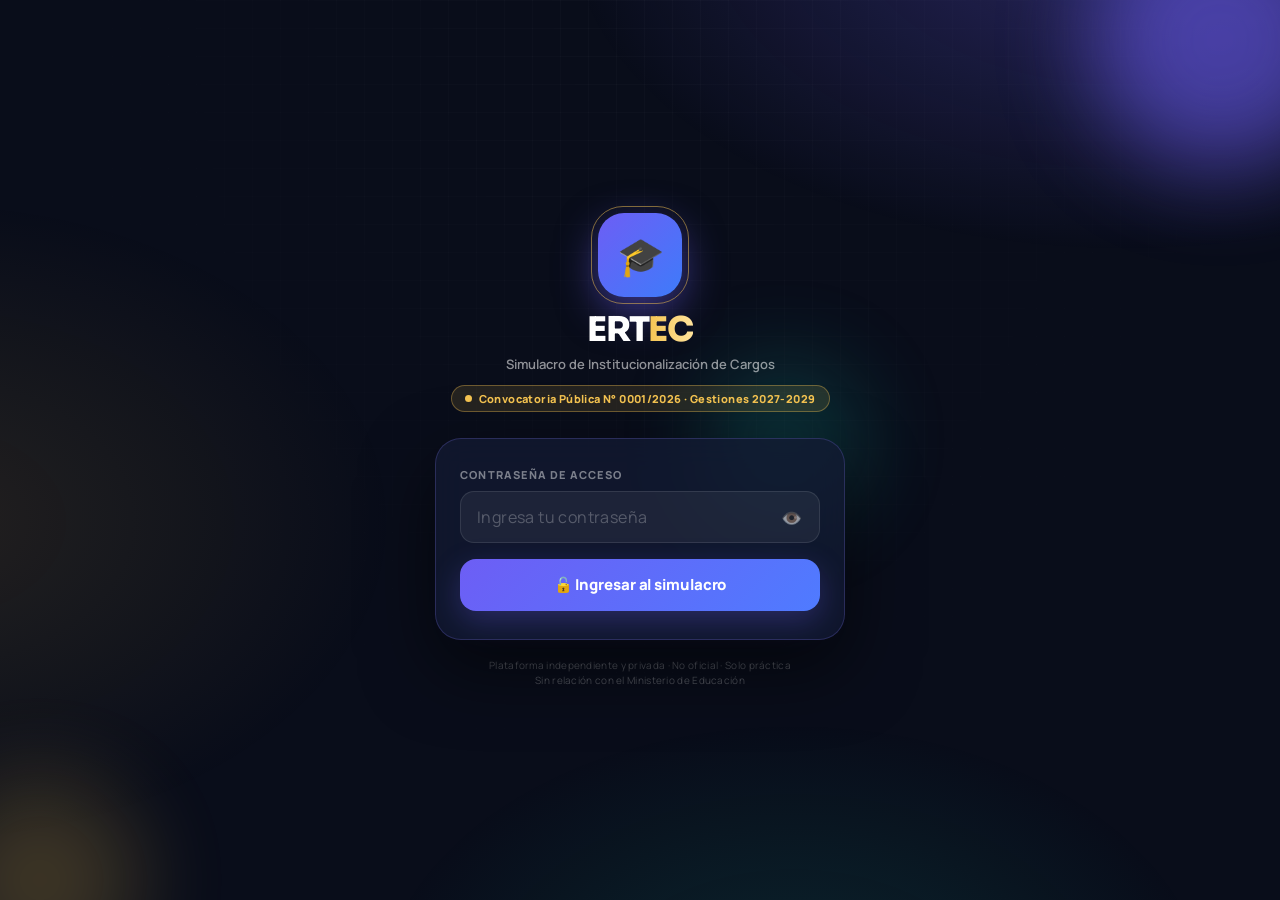
<file: index.html>
<!DOCTYPE html>
<html lang="es" data-theme="dark">
<head>
  <meta charset="UTF-8">
  <meta name="viewport" content="width=device-width,initial-scale=1.0,maximum-scale=1.0,user-scalable=no">
  <meta name="theme-color" content="#0B1126">
  <link rel="manifest" href="manifest.json">
  <title>ERTEC · Institucionalización 2027-2029</title>
  <link rel="stylesheet" href="css/style.css">
  <style>
    .wrap { max-width: 640px; margin: 0 auto; }

    /* ── HERO ── */
    .hero { position: relative; overflow: hidden; background: linear-gradient(160deg, #141B44 0%, #0B1126 70%); padding: 16px 16px 46px; color: #fff; border-radius: 0 0 34px 34px; }
    .hero > *:not(.aurora):not(.grid-bg) { position: relative; z-index: 2; }
    .hero-top { display: flex; align-items: center; justify-content: space-between; margin-bottom: 18px; }
    .hero-brand { display: flex; align-items: center; gap: 10px; }
    .hero-ico { width: 38px; height: 38px; border-radius: 12px; display: flex; align-items: center; justify-content: center; font-size: 19px; background: linear-gradient(135deg, var(--ac), #3E7BFA); box-shadow: 0 6px 18px rgba(109,94,245,.5); }
    .hero-name { font-family: var(--f-head); font-weight: 800; font-size: 17px; letter-spacing: -.4px; line-height: 1; }
    .hero-name span { color: var(--gold); }
    .hero-sub { font-size: 10px; color: rgba(255,255,255,.5); letter-spacing: .8px; text-transform: uppercase; margin-top: 3px; }
    .hero-acts { display: flex; gap: 7px; }
    .kicker { display: inline-flex; align-items: center; gap: 7px; font-size: 11px; font-weight: 800; letter-spacing: .5px; padding: 5px 12px; border-radius: 20px; background: rgba(245,196,81,.12); border: 1px solid rgba(245,196,81,.35); color: var(--gold); margin-bottom: 12px; }
    .kicker i { width: 7px; height: 7px; border-radius: 50%; background: var(--gold); animation: blink 1.4s infinite; }
    .hero-title { font-family: var(--f-head); font-size: 27px; font-weight: 800; line-height: 1.18; letter-spacing: -.8px; margin-bottom: 6px; }
    .hero-title em { font-style: normal; background: linear-gradient(90deg, #F5C451, #FFE29A); -webkit-background-clip: text; background-clip: text; color: transparent; }
    .hero-sub2 { font-size: 12.5px; color: rgba(255,255,255,.6); line-height: 1.5; margin-bottom: 16px; }

    .cargo-btn { width: 100%; display: flex; align-items: center; gap: 12px; text-align: left; cursor: pointer; padding: 12px 14px; border-radius: 18px; color: #fff;
      background: rgba(255,255,255,.07); border: 1px solid rgba(255,255,255,.14); backdrop-filter: blur(8px); transition: var(--ease); }
    .cargo-btn:hover { background: rgba(255,255,255,.12); border-color: rgba(245,196,81,.5); }
    .cargo-btn:active { transform: scale(.985); }
    .cargo-ico { width: 40px; height: 40px; border-radius: 12px; background: rgba(245,196,81,.16); display: flex; align-items: center; justify-content: center; font-size: 19px; flex-shrink: 0; }
    .cargo-lbl { font-size: 10px; letter-spacing: 1px; text-transform: uppercase; color: rgba(255,255,255,.5); font-weight: 800; }
    .cargo-name { font-size: 14px; font-weight: 800; line-height: 1.25; margin-top: 2px; }
    .cargo-go { margin-left: auto; font-size: 11px; font-weight: 800; color: #231A04; background: var(--gold); padding: 6px 11px; border-radius: 10px; flex-shrink: 0; }

    .cd { display: grid; grid-template-columns: repeat(4, 1fr); gap: 8px; margin-top: 14px; }
    .cd div { text-align: center; padding: 10px 4px; border-radius: 14px; background: rgba(255,255,255,.06); border: 1px solid rgba(255,255,255,.09); }
    .cd b { display: block; font-family: var(--f-head); font-size: 23px; font-weight: 700; line-height: 1; font-variant-numeric: tabular-nums; }
    .cd span { font-size: 9.5px; letter-spacing: .9px; text-transform: uppercase; color: rgba(255,255,255,.5); font-weight: 700; }
    .cd-cap { margin-top: 9px; font-size: 12px; color: rgba(255,255,255,.62); text-align: center; }
    .cd-cap strong { color: var(--gold); }

    .stats-row { display: grid; grid-template-columns: repeat(3, 1fr); margin: -26px 16px 0; position: relative; z-index: 10; border-radius: 20px; overflow: hidden; background: var(--bg-card); border: 1px solid var(--border); box-shadow: var(--sombra); animation: fadeUp .7s ease .25s both; }
    .stat-box { padding: 15px 6px; text-align: center; }
    .stat-box + .stat-box { border-left: 1px solid var(--border); }
    .stat-n { font-family: var(--f-head); font-size: 23px; font-weight: 700; color: var(--ac-2); line-height: 1; }
    .stat-l { font-size: 10px; letter-spacing: .6px; text-transform: uppercase; color: var(--text-sub); margin-top: 5px; font-weight: 700; }

    .sec { padding: 20px 16px 0; }
    .sec-title { display: flex; align-items: center; justify-content: space-between; gap: 8px; font-family: var(--f-head); font-size: 14px; font-weight: 700; margin-bottom: 12px; }
    .sec-title small { font-family: var(--f-body); font-size: 11px; color: var(--text-sub); font-weight: 600; }

    /* ── Simulacro oficial ── */
    .official { position: relative; overflow: hidden; cursor: pointer; border-radius: 26px; padding: 20px 18px; margin-bottom: 18px; color: #fff;
      background: linear-gradient(140deg, #4B3FD6 0%, #3A5BE0 55%, #2B7FD8 100%); box-shadow: 0 16px 40px rgba(75,63,214,.4); transition: var(--ease); }
    .official::before { content: ''; position: absolute; width: 220px; height: 220px; right: -70px; top: -90px; border-radius: 50%; background: radial-gradient(circle, rgba(245,196,81,.55), transparent 68%); }
    .official::after { content: ''; position: absolute; inset: 0; background: linear-gradient(110deg, transparent 35%, rgba(255,255,255,.14) 50%, transparent 65%); background-size: 250% 100%; animation: shimmer 4.5s ease-in-out infinite; pointer-events: none; }
    .official:hover { transform: translateY(-3px); }
    .official:active { transform: scale(.985); }
    .of-top { display: flex; align-items: center; justify-content: space-between; margin-bottom: 14px; position: relative; z-index: 1; }
    .of-ico { width: 52px; height: 52px; border-radius: 16px; background: rgba(255,255,255,.18); display: flex; align-items: center; justify-content: center; font-size: 25px; animation: floatY 3.4s ease-in-out infinite; }
    .of-badge { font-size: 10px; font-weight: 800; letter-spacing: 1px; text-transform: uppercase; padding: 5px 11px; border-radius: 20px; background: var(--gold); color: #231A04; }
    .of-name { font-family: var(--f-head); font-size: 20px; font-weight: 700; letter-spacing: -.4px; position: relative; z-index: 1; }
    .of-desc { font-size: 12px; color: rgba(255,255,255,.75); line-height: 1.5; margin-top: 5px; position: relative; z-index: 1; }
    .of-chips { display: flex; flex-wrap: wrap; gap: 6px; margin-top: 14px; position: relative; z-index: 1; }
    .of-chip { font-size: 11px; font-weight: 700; padding: 5px 10px; border-radius: 9px; background: rgba(255,255,255,.16); }
    .of-chip.g { background: rgba(245,196,81,.9); color: #231A04; }
    .of-go { margin-top: 16px; position: relative; z-index: 1; display: flex; align-items: center; justify-content: space-between; background: #fff; color: #2B2FA8; padding: 13px 16px; border-radius: 15px; font-weight: 800; font-size: 14px; }
    .of-go span:last-child { transition: transform .3s var(--spring); } .official:hover .of-go span:last-child { transform: translateX(5px); }
    .of-warn { margin-top: 10px; position: relative; z-index: 1; font-size: 11.5px; padding: 8px 11px; border-radius: 10px; background: rgba(0,0,0,.25); color: #FFE29A; line-height: 1.4; }
    .nota-ref { font-size: 11.5px; color: var(--text-sub); line-height: 1.55; padding: 11px 13px; border-radius: 14px; background: rgba(245,196,81,.07); border: 1px dashed rgba(245,196,81,.35); margin-bottom: 18px; }
    .nota-ref strong { color: var(--gold); }

    /* ── Práctica por área ── */
    .grid2 { display: grid; grid-template-columns: 1fr 1fr; gap: 10px; }
    .pcard { position: relative; overflow: hidden; cursor: pointer; padding: 15px 14px; border-radius: 20px; background: var(--bg-card); border: 1px solid var(--border); transition: var(--ease); }
    .pcard::before { content: ''; position: absolute; inset: 0 0 auto 0; height: 3px; background: var(--c); }
    .pcard::after { content: ''; position: absolute; right: -26px; bottom: -26px; width: 90px; height: 90px; border-radius: 50%; background: var(--c); opacity: .09; transition: transform .5s var(--spring); }
    .pcard:hover { transform: translateY(-3px); border-color: var(--c); } .pcard:hover::after { transform: scale(1.6); }
    .pcard:active { transform: scale(.97); }
    .pcard.off { opacity: .45; }
    .pc-ico { width: 42px; height: 42px; border-radius: 13px; display: flex; align-items: center; justify-content: center; font-size: 21px; margin-bottom: 10px; background: color-mix(in srgb, var(--c) 16%, transparent); }
    .pc-name { font-weight: 800; font-size: 14px; }
    .pc-desc { font-size: 11px; color: var(--text-sub); line-height: 1.4; margin: 3px 0 10px; min-height: 31px; }
    .pc-foot { display: flex; align-items: center; justify-content: space-between; font-size: 11px; color: var(--text-sub); font-weight: 600; }
    .pc-foot b { color: var(--c); font-weight: 800; font-size: 12px; }

    /* ── Bibliografías ── */
    .bgroup { margin-bottom: 16px; }
    .bg-head { display: flex; align-items: center; gap: 8px; font-size: 11px; font-weight: 800; letter-spacing: 1px; text-transform: uppercase; margin: 4px 2px 8px; color: var(--c); }
    .bg-head i { flex: 1; height: 1px; background: var(--border); }
    .brow { display: flex; align-items: center; gap: 12px; padding: 11px 12px; margin-bottom: 7px; border-radius: 16px; cursor: pointer; background: var(--bg-card); border: 1px solid var(--border); transition: var(--ease); }
    .brow:hover { border-color: var(--c); transform: translateX(3px); }
    .brow:active { transform: scale(.985); }
    .brow.empty { opacity: .55; border-style: dashed; }
    .b-ico { width: 40px; height: 40px; border-radius: 12px; flex-shrink: 0; display: flex; align-items: center; justify-content: center; font-size: 19px; background: color-mix(in srgb, var(--c) 16%, transparent); }
    .b-body { flex: 1; min-width: 0; }
    .b-name { font-size: 13px; font-weight: 800; line-height: 1.25; }
    .b-aut { font-size: 11px; color: var(--text-sub); margin-top: 2px; white-space: nowrap; overflow: hidden; text-overflow: ellipsis; }
    .b-n { flex-shrink: 0; text-align: center; font-size: 10px; color: var(--text-sub); font-weight: 700; line-height: 1.1; }
    .b-n b { display: block; font-family: var(--f-head); font-size: 17px; color: var(--c); }
    .brow.empty .b-n b { color: var(--text-sub); }

    /* ── Mi cargo ── */
    .ccard { padding: 18px 16px; border-radius: 22px; background: var(--bg-card); border: 1px solid var(--border); margin-bottom: 14px; }
    .cc-name { font-family: var(--f-head); font-size: 17px; font-weight: 700; line-height: 1.25; letter-spacing: -.3px; }
    .cc-chips { display: flex; flex-wrap: wrap; gap: 7px; margin: 12px 0 14px; }
    .chip { font-size: 11px; font-weight: 700; padding: 5px 10px; border-radius: 10px; background: rgba(109,94,245,.12); color: var(--ac-2); }
    .chip.g { background: rgba(245,196,81,.14); color: var(--gold); } .chip.t { background: rgba(52,211,153,.13); color: var(--ok); }
    .prog-lbl { display: flex; justify-content: space-between; font-size: 12px; font-weight: 700; margin-bottom: 7px; color: var(--text-sub); }
    .prog-lbl b { color: var(--text); }
    .chk-title { font-size: 11px; font-weight: 800; letter-spacing: 1px; text-transform: uppercase; color: var(--text-sub); margin: 18px 2px 9px; }
    .chk { display: flex; gap: 12px; align-items: flex-start; width: 100%; text-align: left; padding: 12px; margin-bottom: 7px; border-radius: 15px; cursor: pointer; background: var(--bg-card); border: 1px solid var(--border); color: var(--text); font-size: 12.5px; line-height: 1.5; font-weight: 500; transition: var(--ease); }
    .chk:hover { border-color: var(--ac); }
    .chk .box { width: 22px; height: 22px; border-radius: 7px; flex-shrink: 0; margin-top: 1px; border: 2px solid var(--border); display: flex; align-items: center; justify-content: center; transition: var(--ease); }
    .chk .box svg { width: 13px; height: 13px; stroke: #fff; stroke-width: 3.2; fill: none; stroke-linecap: round; stroke-linejoin: round; stroke-dasharray: 20; stroke-dashoffset: 20; transition: stroke-dashoffset .35s ease .05s; }
    .chk.on { border-color: rgba(52,211,153,.5); background: rgba(52,211,153,.07); }
    .chk.on .box { background: var(--ok); border-color: var(--ok); animation: correctPop .4s ease; }
    .chk.on .box svg { stroke-dashoffset: 0; }
    .chk.on .tx { opacity: .75; }
    .portal { display: block; text-align: center; text-decoration: none; margin-top: 8px; padding: 13px; border-radius: 15px; font-weight: 800; font-size: 13px; color: #231A04; background: linear-gradient(135deg, #F8D277, var(--gold-dark)); }

    /* ── Cronograma ── */
    .tl { position: relative; padding-left: 26px; }
    .tl::before { content: ''; position: absolute; left: 8px; top: 6px; bottom: 6px; width: 2px; background: var(--border); border-radius: 2px; }
    .tli { position: relative; padding: 11px 13px; margin-bottom: 9px; border-radius: 15px; background: var(--bg-card); border: 1px solid var(--border); transition: var(--ease); }
    .tli::before { content: ''; position: absolute; left: -24px; top: 17px; width: 12px; height: 12px; border-radius: 50%; background: var(--bg); border: 3px solid var(--border); transition: var(--ease); }
    .tli.past { opacity: .5; } .tli.past::before { background: var(--ok); border-color: var(--ok); }
    .tli.now { border-color: var(--gold); background: linear-gradient(135deg, rgba(245,196,81,.12), var(--bg-card)); box-shadow: 0 0 0 1px rgba(245,196,81,.2), 0 10px 26px rgba(245,196,81,.1); }
    .tli.now::before { background: var(--gold); border-color: var(--gold); animation: pulseGold 1.8s infinite; }
    @keyframes pulseGold { 0%, 100% { box-shadow: 0 0 0 0 rgba(245,196,81,.6); } 50% { box-shadow: 0 0 0 9px rgba(245,196,81,0); } }
    .tli.mine { border-left: 3px solid var(--ac); }
    .tl-d { font-size: 11px; font-weight: 800; color: var(--ac-2); letter-spacing: .3px; text-transform: uppercase; }
    .tli.now .tl-d { color: var(--gold); }
    .tl-t { font-size: 13px; font-weight: 700; line-height: 1.4; margin-top: 2px; }
    .tl-tag { display: inline-block; margin-left: 6px; padding: 2px 8px; border-radius: 8px; font-size: 9.5px; font-weight: 800; letter-spacing: .5px; background: var(--gold); color: #231A04; vertical-align: 1px; }
    .tl-tag.p { background: rgba(109,94,245,.18); color: var(--ac-2); }
    .toggle { display: flex; align-items: center; gap: 8px; margin: 0 0 12px; font-size: 12px; font-weight: 700; color: var(--text-sub); cursor: pointer; }
    .sw { width: 38px; height: 22px; border-radius: 22px; background: var(--border); position: relative; transition: var(--ease); }
    .sw::after { content: ''; position: absolute; top: 3px; left: 3px; width: 16px; height: 16px; border-radius: 50%; background: #fff; transition: transform .3s var(--spring); }
    .toggle.on .sw { background: var(--ac); } .toggle.on .sw::after { transform: translateX(16px); }

    /* ── Resultados recientes ── */
    .rrow { display: flex; align-items: center; gap: 12px; padding: 12px 14px; margin-bottom: 8px; border-radius: 16px; background: var(--bg-card); border: 1px solid var(--border); }
    .rdot { width: 10px; height: 10px; border-radius: 50%; } .rdot.pass { background: var(--ok); } .rdot.fail { background: var(--bad); }
    .rinfo { flex: 1; min-width: 0; } .rmode { font-size: 13px; font-weight: 800; white-space: nowrap; overflow: hidden; text-overflow: ellipsis; } .rmeta { font-size: 11px; color: var(--text-sub); margin-top: 2px; }
    .rscore { font-family: var(--f-head); font-size: 21px; font-weight: 700; } .rscore.pass { color: var(--ok); } .rscore.fail { color: var(--bad); }
    .empty-box { padding: 26px 16px; text-align: center; border-radius: 18px; background: var(--bg-card); border: 1px dashed var(--border); font-size: 13px; color: var(--text-sub); line-height: 1.5; }

    .disclaimer { font-size: 11.5px; color: var(--text-sub); line-height: 1.55; text-align: center; padding: 13px 14px; border-radius: 15px; background: var(--bg-card); border: 1px solid var(--border); }
    .disclaimer strong { color: var(--text); }

    /* ── Selector de cargo ── */
    .search { width: 100%; padding: 13px 15px; border-radius: 14px; border: 1.5px solid var(--border); background: var(--bg); color: var(--text); font-family: var(--f-body); font-size: 14px; outline: none; margin-bottom: 12px; -webkit-user-select: text; user-select: text; }
    .search:focus { border-color: var(--ac); box-shadow: 0 0 0 4px rgba(109,94,245,.16); }
    .pk-h { font-size: 10.5px; font-weight: 800; letter-spacing: 1px; text-transform: uppercase; color: var(--gold); margin: 14px 2px 7px; }
    .pk { display: flex; align-items: center; gap: 10px; width: 100%; text-align: left; padding: 11px 12px; margin-bottom: 6px; border-radius: 14px; cursor: pointer; background: var(--bg); border: 1.5px solid var(--border); color: var(--text); transition: var(--ease); animation: fadeUp .35s ease both; }
    .pk:hover { border-color: var(--ac); transform: translateX(3px); }
    .pk.sel { border-color: var(--gold); background: rgba(245,196,81,.09); }
    .pk-n { flex: 1; font-size: 13px; font-weight: 700; line-height: 1.3; } .pk-c { font-size: 11px; font-weight: 800; color: var(--text-sub); flex-shrink: 0; }

    /* ═══ ESCRITORIO ═══ */
    .cols { display: block; }
    .cg { display: block; }
    @media (min-width: 1024px) {
      .wrap { max-width: 1180px; }
      .hero { margin-top: 18px; border-radius: 34px; padding: 30px 44px 78px; display: grid; grid-template-columns: minmax(0, 1.2fr) minmax(0, 1fr); column-gap: 56px; align-items: center; }
      .hero-top { grid-column: 1 / -1; margin-bottom: 26px; }
      .hero-title { font-size: 40px; letter-spacing: -1.4px; }
      .hero-sub2 { font-size: 14px; max-width: 520px; }
      .hero-r { padding: 22px; border-radius: 26px; background: rgba(255,255,255,.05); border: 1px solid rgba(255,255,255,.1); backdrop-filter: blur(10px); }
      .hero-r .cd { margin-top: 0; } .cd b { font-size: 34px; } .cd div { padding: 16px 6px; border-radius: 18px; }
      .cd-cap { font-size: 13px; margin-top: 14px; }
      .stats-row { margin: -40px 44px 0; }
      .stat-n { font-size: 28px; } .stat-box { padding: 20px 6px; }
      .sec { padding: 26px 8px 0; }
      #seg { max-width: 640px; margin: 0 auto; }
      .seg button { font-size: 13.5px; padding: 13px 4px; }
      .cols { display: grid; grid-template-columns: minmax(0, 1.12fr) minmax(0, 1fr); column-gap: 30px; align-items: start; }
      .col-a { grid-column: 1; grid-row: 1; } .col-c { grid-column: 1; grid-row: 2; }
      .col-b { grid-column: 2; grid-row: 1 / span 2; position: sticky; top: 14px; max-height: calc(100vh - 28px); overflow-y: auto; padding-right: 10px; }
      .grid2 { grid-template-columns: repeat(3, 1fr); }
      .official { padding: 26px 26px; } .of-name { font-size: 24px; }
      .cg { display: grid; grid-template-columns: 390px minmax(0, 1fr); column-gap: 30px; align-items: start; }
      .cg-l { position: sticky; top: 14px; }
      .chk { padding: 14px; font-size: 13.5px; }
      .tl, #p-cron .toggle { max-width: 860px; margin-left: auto; margin-right: auto; }
      .tl-t { font-size: 14px; }
    }
    @media (min-width: 1500px) { .wrap { max-width: 1280px; } }
  </style>
</head>
<body>
<div id="loader"><div class="loader-icon">🎓</div><div class="loader-ring"></div><div class="loader-txt">Cargando ERTEC</div></div>
<div id="toast"></div>
<div class="modal-overlay" id="modal-overlay">
  <div class="modal-card">
    <div class="modal-icon" id="modal-icon">⚠️</div><div class="modal-title" id="modal-title"></div><div class="modal-desc" id="modal-desc"></div>
    <div class="modal-btns"><button class="btn btn-red" id="modal-ok">Confirmar</button><button class="btn btn-ghost" id="modal-cancel">Cancelar</button></div>
  </div>
</div>
<div class="modal-overlay sheet" id="picker">
  <div class="modal-card">
    <div class="sheet-grip"></div>
    <div class="modal-title" style="margin-bottom:4px">¿A qué cargo postulas?</div>
    <div class="modal-desc" style="margin-bottom:12px">Según la convocatoria puedes inscribirte hasta en 2 cargos. Elige el cargo con el que quieres practicar ahora.</div>
    <input class="search" id="pk-search" placeholder="🔎 Buscar cargo…" autocomplete="off">
    <div id="pk-list"></div>
    <button class="btn btn-ghost" id="pk-close" style="margin-top:8px">Cerrar</button>
  </div>
</div>

<div class="wrap">
<!-- HERO -->
<header class="hero">
  <div class="aurora"><i></i><i></i><i></i></div><div class="grid-bg"></div>
  <div class="hero-top">
    <div class="hero-brand">
      <div class="hero-ico">🎓</div>
      <div><div class="hero-name">ERT<span>EC</span></div><div class="hero-sub">Institucionalización 2027-2029</div></div>
    </div>
    <div class="hero-acts">
      <button class="icon-btn" id="btn-dark" title="Cambiar tema">🌙</button>
      <button class="icon-btn" id="btn-logout" title="Salir">🚪</button>
    </div>
  </div>
  <div class="hero-l">
  <div class="kicker"><i></i><span id="phase">Convocatoria N° 0001/2026</span></div>
  <h1 class="hero-title">Simulacro de <em>Institucionalización</em> de Cargos</h1>
  <p class="hero-sub2">Práctica para el examen de competencia de la Convocatoria Pública N° 0001/2026 del Ministerio de Educación.</p>

  <button class="cargo-btn" id="cargo-btn">
    <div class="cargo-ico">🧭</div>
    <div style="min-width:0"><div class="cargo-lbl">Mi cargo</div><div class="cargo-name" id="cargo-name">Elige el cargo al que postulas</div></div>
    <span class="cargo-go" id="cargo-go">Elegir</span>
  </button>

  </div>
  <div class="hero-r">
  <div class="cd" id="cd">
    <div><b id="cd-d">--</b><span>días</span></div><div><b id="cd-h">--</b><span>horas</span></div>
    <div><b id="cd-m">--</b><span>min</span></div><div><b id="cd-s">--</b><span>seg</span></div>
  </div>
  <div class="cd-cap" id="cd-cap"></div>
  </div>
</header>

<div class="stats-row">
  <div class="stat-box"><div class="stat-n" id="s-exams">0</div><div class="stat-l">Simulacros</div></div>
  <div class="stat-box"><div class="stat-n" id="s-avg">--</div><div class="stat-l">Promedio</div></div>
  <div class="stat-box"><div class="stat-n" id="s-best">--</div><div class="stat-l">Mejor nota</div></div>
</div>

<div class="sec" style="padding-top:22px">
  <div class="seg" id="seg">
    <button data-tab="sim" class="on">🎯 Simulacros</button>
    <button data-tab="cargo">📋 Mi cargo</button>
    <button data-tab="cron">📅 Cronograma</button>
  </div>
</div>

<!-- ══ PANEL SIMULACROS ══ -->
<section class="panel on" id="p-sim">
  <div class="cols">
    <div class="sec col-a">
      <div id="official"></div>
      <div class="nota-ref" id="nota-ref"></div>
      <div class="sec-title">Práctica por área <small id="grp-sub"></small></div>
      <div class="grid2 stagger" id="grp-grid"></div>
    </div>
    <div class="sec col-b">
      <div class="sec-title">Por bibliografía <small id="bib-sub"></small></div>
      <div id="bib-list"></div>
    </div>
    <div class="sec col-c">
      <div class="sec-title">Últimos resultados <a href="history.html" style="font-size:12px;color:var(--ac-2);font-weight:800;text-decoration:none">Ver todos →</a></div>
      <div id="results-list"></div>
    </div>
  </div>
</section>

<!-- ══ PANEL MI CARGO ══ -->
<section class="panel" id="p-cargo"><div class="sec" id="cargo-panel"></div></section>

<!-- ══ PANEL CRONOGRAMA ══ -->
<section class="panel" id="p-cron">
  <div class="sec">
    <div class="toggle on" id="tg-mine"><div class="sw"></div><span>Resaltar solo lo que aplica a mi cargo</span></div>
    <div class="tl" id="tl"></div>
  </div>
</section>

<div class="sec" style="padding-bottom:30px;margin-top:6px">
  <div class="disclaimer">⚠️ ERTEC es una plataforma <strong>independiente y privada</strong> de práctica. No tiene relación ni representación oficial con el Ministerio de Educación ni con el Estado Plurinacional de Bolivia. Verifica siempre la información en <strong>sisep.minedu.gob.bo</strong>.</div>
</div>
</div>

<script src="js/storage.js"></script>
<script src="js/fx.js"></script>
<script>
let CFG, COUNTS = {}, SEG, showMine = true, cdTimer = null;
const FAMNAME = { dd:'Dirección Departamental y Subdirecciones', dist:'Dirección Distrital', ue:'Unidades Educativas, CEA y CEE', esfm:'ESFM/UA e Institutos' };
const CHECK_SVG = '<svg viewBox="0 0 24 24"><path d="M5 12.5l4.5 4.5L19 7.5"/></svg>';

window.addEventListener('DOMContentLoaded', async () => {
  if (!requireAuth('login.html')) return;
  applyTheme(); FX.ripples(); FX.nav('home'); FX.leave();
  try { CFG = await Config.load(); COUNTS = await Config.counts(); }
  catch (e) {
    const M = { file:'Abriste la app con doble clic (file://). El navegador bloquea la lectura de los JSON así. Ábrela desde un servidor: en la carpeta ejecuta  python3 -m http.server  y entra a http://localhost:8000, o súbela a GitHub Pages / Netlify.',
      '404':'No se encontró data/config.json en el servidor. Revisa que la carpeta data/ (con config.json y la subcarpeta bib/) esté subida junto a index.html.',
      json:'data/config.json tiene un error de sintaxis (coma o llave mal puesta). Valídalo en jsonlint.com.',
      red:'No hay conexión con el servidor. Revisa tu internet e inténtalo de nuevo.' };
    hideLoader(); showModal('No se pudo cargar', M[e.message] || 'Error al leer data/config.json', '⚠️', null, null); return;
  }
  SEG = FX.seg(document.getElementById('seg'), showTab);
  renderAll(); hideLoader();
  FX.reveal();
  if (!Storage.getCargo() && !sessionStorage.getItem('ertec_pk')) { sessionStorage.setItem('ertec_pk','1'); setTimeout(openPicker, 900); }
});
document.getElementById('btn-dark').addEventListener('click', toggleTheme);
document.getElementById('btn-logout').addEventListener('click', () => showModal('¿Salir de ERTEC?','Tu historial y tu cargo quedan guardados en este dispositivo.','👋',()=>{ Storage.clearSession(); location.href='login.html'; },()=>{}));
document.getElementById('cargo-btn').addEventListener('click', openPicker);
document.getElementById('tg-mine').addEventListener('click', e => { showMine = !showMine; e.currentTarget.classList.toggle('on', showMine); renderCron(); });

function showTab(t) {
  document.querySelectorAll('.panel').forEach(p => p.classList.toggle('on', p.id === 'p-' + t));
  FX.reveal();
  if (t === 'cargo') setTimeout(()=>document.querySelectorAll('#p-cargo .bar > i').forEach(i => i.style.width = i.dataset.w + '%'), 60);
}
function renderAll() { renderHero(); renderStats(); renderSim(); renderCargoPanel(); renderCron(); renderRecent(); }
const myCargo = () => Config.cargo(Storage.getCargo());

// ── HERO: cargo + cuenta regresiva ──
function renderHero() {
  const c = myCargo(), name = document.getElementById('cargo-name'), go = document.getElementById('cargo-go');
  name.textContent = c ? c.nombre : 'Elige el cargo al que postulas'; go.textContent = c ? 'Cambiar' : 'Elegir';
  // Fase actual
  const today = new Date(); today.setHours(0,0,0,0);
  const act = CFG.cronograma.filter(e => (e.fam.includes('all') || (c && e.fam.includes(c.fam))) && isoDate(e.ini) <= today && today <= isoDate(e.fin || e.ini));
  const nxt = CFG.cronograma.filter(e => (e.fam.includes('all') || (c && e.fam.includes(c.fam))) && isoDate(e.ini) > today)[0];
  const ph = document.getElementById('phase');
  if (act.length) ph.textContent = act[0].t.replace(/ \(.*\)/, '') + (act[0].fin ? ` · hasta ${fmtDate(act[0].fin)}` : '');
  else if (nxt) ph.textContent = `Próximo: ${nxt.t.split(' — ')[0]} · ${fmtDate(nxt.ini)}`;
  else ph.textContent = 'Proceso concluido';
  // Cuenta regresiva al examen (el de su cargo; si no eligió, el primero: 26/11)
  const fam = c ? CFG.familias[c.fam] : CFG.familias.dd, target = isoDate(fam.examen);
  document.getElementById('cd-cap').innerHTML = `Examen de competencia${c ? '' : ' (desde)'}: <strong>${fmtDate(fam.examen, true)}</strong>`;
  clearInterval(cdTimer);
  const tick = () => {
    let ms = target - new Date(); const done = ms <= 0; if (done) ms = 0;
    const s = Math.floor(ms / 1000), set = (id, v) => document.getElementById(id).textContent = String(v).padStart(2, '0');
    set('cd-d', Math.floor(s / 86400)); set('cd-h', Math.floor(s % 86400 / 3600)); set('cd-m', Math.floor(s % 3600 / 60)); set('cd-s', s % 60);
    if (done) clearInterval(cdTimer);
  };
  tick(); cdTimer = setInterval(tick, 1000);
}
function renderStats() {
  const st = Storage.getStats();
  FX.count(document.getElementById('s-exams'), st.totalExams);
  const a = document.getElementById('s-avg'), b = document.getElementById('s-best');
  if (st.totalExams) { FX.count(a, st.avgScore, { suffix: '%' }); FX.count(b, st.bestScore, { suffix: '%' }); } else { a.textContent = '--'; b.textContent = '--'; }
}

// ── SIMULACROS ──
function start(id) { Storage.setPending(id); document.body.style.opacity = '0'; document.body.style.transition = 'opacity .25s'; setTimeout(()=>location.href = 'exam.html', 220); }
function renderSim() {
  const c = myCargo(), box = document.getElementById('official');
  if (!c) {
    box.innerHTML = `<div class="official" id="of-pick"><div class="of-top"><div class="of-ico">🎯</div><span class="of-badge">Simulacro oficial</span></div>
      <div class="of-name">Simulacro por cargo</div><div class="of-desc">Elige tu cargo para generar el examen de competencia con la distribución de tu perfil.</div>
      <div class="of-go"><span>Elegir mi cargo</span><span>→</span></div></div>`;
    document.getElementById('of-pick').onclick = openPicker;
  } else {
    const p = CFG.perfiles[c.perfil] || CFG.perfiles.general;
    const avail = Object.keys(p.pesos).reduce((a, g) => a + CFG.bibliografias.filter(b => b.grupo === g).reduce((x, b) => x + (COUNTS[b.id] || 0), 0), 0);
    const chips = Object.entries(p.pesos).map(([g, w]) => { const G = Config.grupo(g); return `<span class="of-chip">${G.icono} ${Math.round(w*100)}% ${G.nombre}</span>`; }).join('');
    const warn = avail < p.preguntas ? `<div class="of-warn">⚠️ Tu banco tiene ${avail} preguntas para este perfil (se piden ${p.preguntas}). El simulacro usará las disponibles; agrega más en <b>data/bib/</b>.</div>` : '';
    box.innerHTML = `<div class="official" id="of-go"><div class="of-top"><div class="of-ico">🎯</div><span class="of-badge">Simulacro oficial</span></div>
      <div class="of-name">${esc(c.corto)}</div><div class="of-desc">${esc(p.nombre)} · reparte las preguntas entre todas las bibliografías de cada área.</div>
      <div class="of-chips"><span class="of-chip g">${Math.min(p.preguntas, avail)} preguntas</span><span class="of-chip g">${p.minutos} min</span><span class="of-chip">Aprueba ≥ ${p.aprobacion}%</span>${chips}</div>
      ${warn}<div class="of-go"><span>Iniciar simulacro</span><span>→</span></div></div>`;
    document.getElementById('of-go').onclick = () => start('cargo:' + c.id);
  }
  document.getElementById('nota-ref').innerHTML = `<strong>Distribución referencial.</strong> ${esc(CFG.referencial)}`;

  // Áreas
  const gg = CFG.grupos.map(g => ({ g, n: CFG.bibliografias.filter(b => b.grupo === g.id).reduce((a, b) => a + (COUNTS[b.id] || 0), 0) }));
  document.getElementById('grp-sub').textContent = `${gg.filter(x => x.n).length} áreas con preguntas`;
  document.getElementById('grp-grid').innerHTML = gg.map(({ g, n }) => `
    <div class="pcard ${n ? '' : 'off'}" data-g="${g.id}" style="--c:${g.color}">
      <div class="pc-ico">${g.icono}</div><div class="pc-name">${g.nombre}</div><div class="pc-desc">${esc(g.desc)}</div>
      <div class="pc-foot"><b>${n ? Math.min(n, g.id === 'encuesta' ? 15 : CFG.practica.porGrupo) + ' preg.' : 'Vacío'}</b><span>${n} en banco</span></div></div>`).join('');
  document.querySelectorAll('.pcard').forEach(el => el.onclick = () => COUNTS_OF(el.dataset.g) ? start('grupo:' + el.dataset.g) : showToast('📭 Esta área aún no tiene preguntas. Agrégalas en data/bib/'));
  FX.stagger();

  // Bibliografías (un JSON por cada una)
  let html = '', total = 0;
  CFG.grupos.forEach(g => {
    const bs = CFG.bibliografias.filter(b => b.grupo === g.id); if (!bs.length) return;
    html += `<div class="bgroup rv" style="--c:${g.color}"><div class="bg-head">${g.icono} ${g.nombre}<i></i></div>` + bs.map(b => {
      const n = COUNTS[b.id] || 0; total += n;
      return `<div class="brow ${n ? '' : 'empty'}" data-b="${b.id}" style="--c:${b.color || g.color}"><div class="b-ico">${b.icono}</div>
        <div class="b-body"><div class="b-name">${esc(b.nombre)}</div><div class="b-aut">${esc(b.autor || '')}</div></div>
        <div class="b-n"><b>${n}</b>preg.</div></div>`;
    }).join('') + '</div>';
  });
  document.getElementById('bib-list').innerHTML = html;
  document.getElementById('bib-sub').textContent = `${total} preguntas · ${CFG.bibliografias.length} archivos`;
  document.querySelectorAll('.brow').forEach(el => el.onclick = () => (COUNTS[el.dataset.b] ? start('bib:' + el.dataset.b) : showToast(`📭 Sin preguntas. Llena data/bib/${el.dataset.b}.json`)));
  FX.reveal();
}
const COUNTS_OF = g => CFG.bibliografias.filter(b => b.grupo === g).reduce((a, b) => a + (COUNTS[b.id] || 0), 0);

// ── MI CARGO: requisitos + documentos ──
function renderCargoPanel() {
  const c = myCargo(), el = document.getElementById('cargo-panel');
  if (!c) { el.innerHTML = `<div class="empty-box"><div style="font-size:34px;margin-bottom:8px">🧭</div>Elige tu cargo para ver tus requisitos, costo y fechas.<br><br><button class="btn btn-red" style="width:auto;padding:12px 22px" onclick="openPicker()">Elegir cargo</button></div>`; return; }
  const fam = CFG.familias[c.fam], checks = Storage.getChecks(c.id);
  const reqs = c.req.map(r => CFG.requisitos[r] || r);
  const items = [
    ...reqs.map((t, i) => ({ k: 'r' + i, t })),
  ], docsM = CFG.documentos.meritos.map((t, i) => ({ k: 'm' + i, t })), docsD = CFG.documentos.designacion.map((t, i) => ({ k: 'd' + i, t }));
  const all = [...items, ...docsM, ...docsD], done = all.filter(x => checks[x.k]).length, pct = Math.round(done / all.length * 100);
  const row = x => `<button class="chk ${checks[x.k] ? 'on' : ''}" data-k="${x.k}"><span class="box">${CHECK_SVG}</span><span class="tx">${esc(x.t)}</span></button>`;
  el.innerHTML = `
    <div class="cg"><div class="cg-l"><div class="ccard rv"><div class="cc-name">${esc(c.nombre)}</div>
      <div class="cc-chips"><span class="chip g">💰 Bs. ${c.costo}</span>${c.categoriaMin ? `<span class="chip">Cat. ${c.categoriaMin}+</span>` : ''}${c.meritosMin ? `<span class="chip">${c.meritosMin} pts mérito</span>` : ''}<span class="chip t">📝 Examen ${fmtDate(fam.examen)}</span></div>
      <div class="prog-lbl"><span>Mi habilitación</span><b id="prog-n">${done} de ${all.length} · ${pct}%</b></div>
      <div class="bar"><i data-w="${pct}" id="prog-bar"></i></div>
      <div style="font-size:11px;color:var(--text-sub);margin-top:9px;line-height:1.5">Marca lo que ya tienes listo. Se guarda en este dispositivo. Puedes inscribirte hasta en ${CFG.convocatoria.maxPostulaciones} cargos en el mismo departamento.</div></div>
    <a class="portal" href="${CFG.convocatoria.portal}" target="_blank" rel="noopener">🌐 Ir al portal de inscripción · sisep.minedu.gob.bo</a>
    <div style="font-size:11px;color:var(--text-sub);margin:10px 2px 0;line-height:1.5">El pago de la postulación (Bs. ${c.costo}) se descuenta de la boleta de haberes del SEP; si no estás en planilla debes depositar con 24 horas de anticipación a la inscripción.</div></div>
    <div class="cg-r"><div class="chk-title" style="margin-top:0">Requisitos indispensables</div>${items.map(row).join('')}
    <div class="chk-title">Para la calificación de méritos</div>${docsM.map(row).join('')}
    <div class="chk-title">Para la designación</div>${docsD.map(row).join('')}
    </div></div>`;
  el.querySelectorAll('.chk').forEach(b => b.onclick = () => {
    const on = !b.classList.contains('on'); b.classList.toggle('on', on); Storage.setCheck(c.id, b.dataset.k, on);
    const d = all.filter(x => Storage.getChecks(c.id)[x.k]).length, p = Math.round(d / all.length * 100);
    document.getElementById('prog-n').textContent = `${d} de ${all.length} · ${p}%`; document.getElementById('prog-bar').style.width = p + '%';
    if (d === all.length) { FX.confetti(90); showToast('🎉 ¡Tienes todos tus documentos listos!'); }
  });
  FX.reveal();
}

// ── CRONOGRAMA ──
function renderCron() {
  const c = myCargo(), today = new Date(); today.setHours(0,0,0,0); let firstNext = true;
  const list = CFG.cronograma.filter(e => !showMine || !c || e.fam.includes('all') || e.fam.includes(c.fam));
  document.getElementById('tl').innerHTML = list.map(e => {
    const a = isoDate(e.ini), b = isoDate(e.fin || e.ini);
    const st = b < today ? 'past' : (a <= today ? 'now' : 'next');
    let tag = '';
    if (st === 'now') tag = '<span class="tl-tag">EN CURSO</span>';
    else if (st === 'next' && firstNext) { firstNext = false; const d = daysTo(e.ini); tag = `<span class="tl-tag p">${d === 1 ? 'MAÑANA' : 'EN ' + d + ' DÍAS'}</span>`; }
    const mine = c && !e.fam.includes('all') && e.fam.includes(c.fam);
    const d = e.fin && e.fin !== e.ini ? `${fmtDate(e.ini)} → ${fmtDate(e.fin)}` : fmtDate(e.ini);
    return `<div class="tli ${st} ${mine ? 'mine' : ''}"><div class="tl-d">${d} ${isoDate(e.ini).getFullYear()}${tag}</div><div class="tl-t">${esc(e.t)}</div></div>`;
  }).join('');
  document.querySelectorAll('#tl .tli').forEach((n, i) => { n.style.animation = `fadeUp .5s ease ${Math.min(i, 12) * 40}ms both`; });
}

function renderRecent() {
  const h = Storage.getHistory(), box = document.getElementById('results-list');
  if (!h.length) { box.innerHTML = `<div class="empty-box"><div style="font-size:32px;margin-bottom:8px">📭</div>Aún no tienes simulacros completados.<br>Empieza con el simulacro de tu cargo.</div>`; return; }
  const ap = r => r.aprobacion || 60;
  box.innerHTML = h.slice(0, 4).map(r => `<div class="rrow"><div class="rdot ${r.percentage >= ap(r) ? 'pass' : 'fail'}"></div>
    <div class="rinfo"><div class="rmode">${esc(r.modeName || r.mode)}</div><div class="rmeta">${r.date} · ${r.time} · ⏱ ${formatTime(r.timeUsed)}</div></div>
    <div class="rscore ${r.percentage >= ap(r) ? 'pass' : 'fail'}">${r.percentage}%</div></div>`).join('');
}

// ── SELECTOR DE CARGO ──
function openPicker() {
  const sel = Storage.getCargo(); const ov = document.getElementById('picker'), list = document.getElementById('pk-list'), q = document.getElementById('pk-search');
  const draw = () => {
    const t = q.value.trim().toLowerCase(); let html = '', n = 0;
    ['dd','dist','ue','esfm'].forEach(f => {
      const cs = CFG.cargos.filter(c => c.fam === f && (!t || (c.nombre + ' ' + c.corto).toLowerCase().includes(t))); if (!cs.length) return;
      html += `<div class="pk-h">${FAMNAME[f]}</div>` + cs.map(c => `<button class="pk ${c.id === sel ? 'sel' : ''}" data-id="${c.id}" style="animation-delay:${Math.min(n++, 14) * 22}ms"><span class="pk-n">${esc(c.nombre)}</span><span class="pk-c">Bs. ${c.costo}</span></button>`).join('');
    });
    list.innerHTML = html || '<div class="empty-box">Sin resultados</div>';
    list.querySelectorAll('.pk').forEach(b => b.onclick = () => { Storage.setCargo(b.dataset.id); ov.classList.remove('show'); renderAll(); showToast('✓ Cargo: ' + Config.cargo(b.dataset.id).corto); });
  };
  q.value = ''; q.oninput = draw; draw(); ov.classList.add('show');
  document.getElementById('pk-close').onclick = () => ov.classList.remove('show');
  ov.onclick = e => { if (e.target === ov) ov.classList.remove('show'); };
}
</script>
<script>if('serviceWorker'in navigator)navigator.serviceWorker.register('./sw.js');</script>
</body>
</html>
</file>
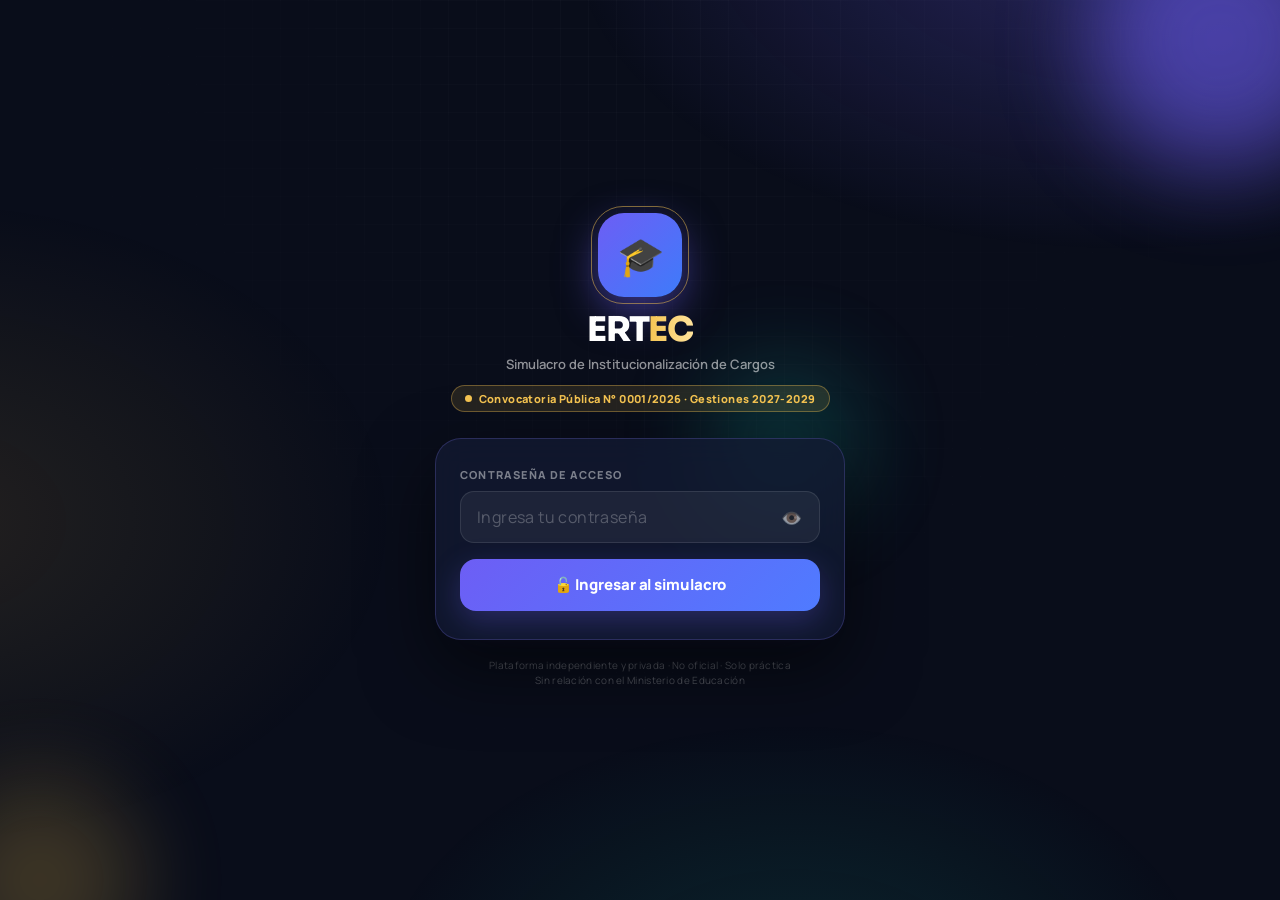
<file: biblioteca.html>
<!DOCTYPE html>
<html lang="es" data-theme="dark">
<head>
  <meta charset="UTF-8">
  <meta name="viewport" content="width=device-width,initial-scale=1.0,maximum-scale=1.0,user-scalable=no">
  <meta name="theme-color" content="#0B1126">
  <title>ERTEC · Biblioteca</title>
  <link rel="stylesheet" href="css/style.css">
    <style>
    /* ── TOPBAR ── */
    .topbar{display:flex;align-items:center;gap:12px;padding:16px 16px 12px;position:sticky;top:0;z-index:100;background:var(--bg);border-bottom:1px solid var(--border);}
    .btn-back{width:36px;height:36px;background:var(--bg-card);border:1.5px solid var(--border);border-radius:10px;display:flex;align-items:center;justify-content:center;cursor:pointer;font-size:16px;flex-shrink:0;transition:var(--ease);}
    .btn-back:active{transform:scale(.92);}
    .topbar-title{font-family:var(--f-head);font-size:18px;font-weight:900;color:var(--text);letter-spacing:-.3px;}
    .topbar-sub{font-size:11px;color:var(--text-sub);}

    /* ── HERO BIBLIOTECA ── */
    .bib-hero{background:var(--negro);padding:20px 16px 24px;position:relative;overflow:hidden;}
    .bib-hero::after{content:'';position:absolute;top:-60px;right:-60px;width:220px;height:220px;background:radial-gradient(circle,rgba(0,120,255,.25) 0%,transparent 68%);pointer-events:none;}
    .bib-hero::before{content:'';position:absolute;bottom:-40px;left:-40px;width:180px;height:180px;background:radial-gradient(circle,rgba(109,94,245,.15) 0%,transparent 68%);pointer-events:none;}
    .bib-hero-tag{display:inline-flex;align-items:center;gap:6px;background:rgba(0,120,255,.18);border:1px solid rgba(0,120,255,.35);color:#5599FF;font-size:11px;font-weight:800;padding:4px 12px;border-radius:20px;letter-spacing:.8px;text-transform:uppercase;margin-bottom:12px;}
    .bib-hero-title{font-family:var(--f-head);font-size:24px;font-weight:900;color:#fff;line-height:1.2;margin-bottom:8px;letter-spacing:-.4px;}
    .bib-hero-title em{color:#4499FF;font-style:normal;}
    .bib-hero-desc{font-size:13px;color:rgba(255,255,255,.45);line-height:1.55;}
    .bib-pills{display:flex;gap:7px;flex-wrap:wrap;margin-top:14px;}
    .bib-pill{display:flex;align-items:center;gap:5px;background:rgba(255,255,255,.07);border:1px solid rgba(255,255,255,.1);padding:5px 12px;border-radius:20px;font-size:12px;color:rgba(255,255,255,.55);}
    .bib-pill strong{color:#fff;}

    /* ── TABS ── */
    .tabs-wrap{padding:16px 16px 0;position:sticky;top:65px;z-index:90;background:var(--bg);padding-bottom:0;}
    .tabs{display:flex;gap:6px;overflow-x:auto;padding-bottom:12px;scrollbar-width:none;}
    .tabs::-webkit-scrollbar{display:none;}
    .tab-btn{flex-shrink:0;padding:8px 16px;border-radius:20px;font-size:13px;font-weight:700;border:1.5px solid var(--border);background:var(--bg-card);color:var(--text-sub);cursor:pointer;transition:var(--ease);white-space:nowrap;}
    .tab-btn.active{background:var(--rojo);border-color:var(--rojo);color:#fff;}
    .tab-btn:active{transform:scale(.95);}

    /* ── SECCIÓN ── */
    .sec{padding:16px 16px 0;}
    .sec-header{display:flex;align-items:center;gap:10px;margin-bottom:14px;}
    .sec-ico{width:38px;height:38px;border-radius:10px;display:flex;align-items:center;justify-content:center;font-size:18px;flex-shrink:0;}
    /* container for header text */
    .sec-hd-text{ }
    .sec-hd-title{font-size:15px;font-weight:800;color:var(--text);line-height:1;}
    .sec-hd-sub{font-size:11px;color:var(--text-sub);margin-top:3px;}

    /* ── CARD DE DOCUMENTO ── */
    .doc-card{background:var(--bg-card);border:1.5px solid var(--border);border-radius:16px;margin-bottom:12px;overflow:hidden;transition:var(--ease);}
    .doc-card.open .doc-body{display:block;}
    .doc-card.open .doc-chevron{transform:rotate(180deg);}
    .doc-head{display:flex;align-items:center;gap:12px;padding:14px 15px;cursor:pointer;-webkit-tap-highlight-color:transparent;}
    .doc-head:active{background:rgba(255,255,255,.03);}
    .doc-ico{width:44px;height:44px;border-radius:12px;display:flex;align-items:center;justify-content:center;font-size:20px;flex-shrink:0;}
    .doc-info{flex:1;min-width:0;}
    .doc-title{font-size:14px;font-weight:800;color:var(--text);line-height:1.3;margin-bottom:3px;}
    .doc-meta{font-size:11px;color:var(--text-sub);}
    .doc-chevron{font-size:14px;color:var(--text-sub);transition:transform .3s ease;flex-shrink:0;}
    .doc-body{display:none;border-top:1px solid var(--border);padding:15px;}

    /* ── BTN DESCARGAR DOC ── */
    .btn-download{display:flex;align-items:center;gap:10px;background:rgba(0,120,255,.1);border:1.5px solid rgba(0,120,255,.3);border-radius:12px;padding:12px 15px;text-decoration:none;margin-bottom:15px;transition:var(--ease);}
    .btn-download:active{transform:scale(.97);}
    .btn-dl-ico{width:36px;height:36px;background:rgba(0,120,255,.2);border-radius:9px;display:flex;align-items:center;justify-content:center;font-size:17px;flex-shrink:0;}
    .btn-dl-text{flex:1;}
    .btn-dl-label{font-size:13px;font-weight:700;color:#4499FF;display:block;}
    .btn-dl-sub{font-size:11px;color:rgba(68,153,255,.6);}
    .btn-dl-arrow{font-size:16px;color:#4499FF;}

    /* ── DIVIDER AUDIOS ── */
    .audio-divider{display:flex;align-items:center;gap:8px;margin-bottom:12px;}
    .audio-divider-line{flex:1;height:1px;background:var(--border);}
    .audio-divider-label{font-size:11px;font-weight:800;color:var(--text-sub);text-transform:uppercase;letter-spacing:.7px;white-space:nowrap;}

    /* ── CARD AUDIO ── */
    .audio-card{display:flex;align-items:center;gap:11px;background:var(--bg);border:1.5px solid var(--border);border-radius:12px;padding:12px 13px;margin-bottom:8px;text-decoration:none;transition:var(--ease);cursor:pointer;}
    .audio-card:active{transform:scale(.97);}
    .audio-card:hover{border-color:rgba(20,184,166,.4);}
    .audio-ico{width:40px;height:40px;border-radius:10px;background:rgba(20,184,166,.15);border:1.5px solid rgba(20,184,166,.3);display:flex;align-items:center;justify-content:center;font-size:18px;flex-shrink:0;}
    .audio-info{flex:1;min-width:0;}
    .audio-title{font-size:13px;font-weight:700;color:var(--text);white-space:nowrap;overflow:hidden;text-overflow:ellipsis;}
    .audio-sub{font-size:11px;color:var(--text-sub);margin-top:2px;}
    .audio-badge{font-size:10px;font-weight:700;background:rgba(20,184,166,.15);border:1px solid rgba(20,184,166,.3);color:#2DD4BF;padding:3px 8px;border-radius:6px;white-space:nowrap;flex-shrink:0;}
    /* próximamente */
    .audio-card.soon{opacity:.45;cursor:default;}
    .audio-card.soon .audio-badge{background:rgba(255,255,255,.06);border-color:var(--border);color:var(--text-sub);}

    /* ── CARD VIDEO ── */
    .video-card{display:flex;align-items:center;gap:11px;background:var(--bg);border:1.5px solid var(--border);border-radius:12px;padding:12px 13px;margin-bottom:8px;text-decoration:none;transition:var(--ease);}
    .video-card:active{transform:scale(.97);}
    .video-card:hover{border-color:rgba(255,0,0,.4);}
    .video-thumb{width:60px;height:44px;border-radius:8px;background:rgba(255,0,0,.12);border:1.5px solid rgba(255,0,0,.25);display:flex;align-items:center;justify-content:center;font-size:22px;flex-shrink:0;overflow:hidden;}
    .video-thumb img{width:100%;height:100%;object-fit:cover;border-radius:6px;}
    .video-info{flex:1;min-width:0;}
    .video-title{font-size:13px;font-weight:700;color:var(--text);line-height:1.35;display:-webkit-box;-webkit-line-clamp:2;line-clamp:2;-webkit-box-orient:vertical;overflow:hidden;}
    .video-sub{font-size:11px;color:var(--text-sub);margin-top:3px;}
    .video-play{width:32px;height:32px;background:#FF0000;border-radius:8px;display:flex;align-items:center;justify-content:center;font-size:13px;flex-shrink:0;}
    .video-card.soon{opacity:.45;cursor:default;}

    /* ── CANAL BANNER ── */
    .canal-banner{background:linear-gradient(135deg,#1a0000 0%,#2a0808 100%);border:1.5px solid rgba(255,0,0,.25);border-radius:14px;padding:16px;display:flex;align-items:center;gap:13px;text-decoration:none;margin-bottom:16px;transition:var(--ease);}
    .canal-banner:active{transform:scale(.98);}
    .canal-ico{width:48px;height:48px;border-radius:12px;background:#FF0000;display:flex;align-items:center;justify-content:center;font-size:22px;flex-shrink:0;box-shadow:0 6px 16px rgba(255,0,0,.35);}
    .canal-info{flex:1;}
    .canal-name{font-size:15px;font-weight:800;color:#fff;margin-bottom:3px;}
    .canal-sub{font-size:12px;color:rgba(255,255,255,.45);}
    .canal-arrow{font-size:18px;color:rgba(255,100,100,.7);}

    /* ── TAG PRONTO ── */
    .tag-soon{display:inline-flex;align-items:center;gap:4px;background:rgba(255,200,0,.1);border:1px solid rgba(255,200,0,.25);color:#FFCC44;font-size:10px;font-weight:700;padding:3px 9px;border-radius:6px;letter-spacing:.5px;}

    /* ── EMPTY STATE ── */
    .empty-state{text-align:center;padding:28px 16px;}
    .empty-state-ico{font-size:40px;margin-bottom:10px;}
    .empty-state p{font-size:13px;color:var(--text-sub);line-height:1.55;}

    /* ── FOOTER ── */
    .bib-footer{padding:16px 16px 40px;text-align:center;}
    .bib-footer p{font-size:12px;color:var(--text-sub);line-height:1.6;}
  </style>
</head>
<body>
<div id="loader"><div class="loader-icon">📚</div><div class="loader-ring"></div><div class="loader-txt">Cargando biblioteca…</div></div>

<!-- TOPBAR -->
<div class="topbar">
  <div class="btn-back" onclick="history.back()">←</div>
  <div>
    <div class="topbar-title">Biblioteca ERTEC</div>
    <div class="topbar-sub">Institucionalización 2027-2029</div>
  </div>
</div>

<!-- HERO -->
<div class="bib-hero">
  <div class="bib-hero-tag">📚 Material de Estudio</div>
  <div class="bib-hero-title">Toda la bibliografía<br>en un <em>solo lugar</em></div>
  <div class="bib-hero-desc">Descargá los documentos oficiales, escuchá los audioresúmenes por capítulo y mirá los videos explicativos. Todo lo que necesitás para la institucionalización 2027-2029.</div>
  <div class="bib-pills">
    <div class="bib-pill">🎓 <strong>Institucionalización 2027-2029</strong></div>
    <div class="bib-pill">📄 Documentos oficiales</div>
    <div class="bib-pill">🎧 Audios por capítulo</div>
    <div class="bib-pill">▶️ Videos explicativos</div>
  </div>
</div>

<!-- TABS -->
<div class="tabs-wrap">
  <div class="tabs" id="tabs">
    <button class="tab-btn active" data-tab="pedagogia">📘 Pedagógico</button>
    <button class="tab-btn" data-tab="normativa">⚖️ Normativa</button>
    <button class="tab-btn" data-tab="administrativos">🗂️ Administrativos</button>
    <button class="tab-btn" data-tab="videos">▶️ Videos</button>
  </div>
</div>

<!-- ================================================================
     PESTAÑA: PEDAGÓGICO
================================================================ -->
<div id="tab-pedagogia" class="tab-content">
  <div class="sec" style="margin-top:16px;">
    <div class="sec-header">
      <div class="sec-ico" style="background:rgba(0,120,255,.15);">📘</div>
      <div class="sec-hd-text">
        <div class="sec-hd-title">Textos Pedagógicos</div>
        <div class="sec-hd-sub">Bibliografía pedagógica</div>
      </div>
    </div>

    <!-- ── DOC 1: Neurociencia ── -->
    <div class="doc-card" id="doc-neuro">
      <div class="doc-head" onclick="toggleDoc('doc-neuro')">
        <div class="doc-ico" style="background:rgba(0,200,150,.12);">🧠</div>
        <div class="doc-info">
          <div class="doc-title">Neurociencia y Neuroaprendizaje</div>
          <div class="doc-meta">Marilina Rotger · 4 capítulos</div>
        </div>
        <span class="doc-chevron">▼</span>
      </div>
      <div class="doc-body">
        <a class="btn-download" href="ENLACE_DRIVE_DOC_NEUROCIENCIA" target="_blank">
          <div class="btn-dl-ico">📄</div>
          <div class="btn-dl-text">
            <span class="btn-dl-label">Descargar documento PDF</span>
            <span class="btn-dl-sub">Neurociencia y Neuroaprendizaje — Rotger</span>
          </div>
          <span class="btn-dl-arrow">↓</span>
        </a>
        <div class="audio-divider"><div class="audio-divider-line"></div><div class="audio-divider-label">🎧 Audioresúmenes</div><div class="audio-divider-line"></div></div>
        <a class="audio-card" href="ENLACE_DRIVE_AUDIO_NEURO_CAP1" target="_blank">
          <div class="audio-ico">🎧</div>
          <div class="audio-info">
            <div class="audio-title">Capítulo 1 · El cerebro y el aprendizaje</div>
            <div class="audio-sub">Sistema SARA · Circuito DAS · Uptime/Downtime</div>
          </div>
          <span class="audio-badge">▶ Escuchar</span>
        </a>
        <a class="audio-card" href="ENLACE_DRIVE_AUDIO_NEURO_CAP2" target="_blank">
          <div class="audio-ico">🎧</div>
          <div class="audio-info">
            <div class="audio-title">Capítulo 2 · Neuroplasticidad y memoria</div>
            <div class="audio-sub">PLP · Poda neuronal · Tipos de memoria</div>
          </div>
          <span class="audio-badge">▶ Escuchar</span>
        </a>
        <a class="audio-card" href="ENLACE_DRIVE_AUDIO_NEURO_CAP3" target="_blank">
          <div class="audio-ico">🎧</div>
          <div class="audio-info">
            <div class="audio-title">Capítulo 3 · Emociones y aprendizaje</div>
            <div class="audio-sub">Secuestro amigdalar · Aula con cerebro · Neuro-acciones</div>
          </div>
          <span class="audio-badge">▶ Escuchar</span>
        </a>
        <a class="audio-card" href="ENLACE_DRIVE_AUDIO_NEURO_CAP4" target="_blank">
          <div class="audio-ico">🎧</div>
          <div class="audio-info">
            <div class="audio-title">Capítulo 4 · Estrategias neurodidácticas</div>
            <div class="audio-sub">Técnicas evaluativas · Panel de la emoción · Palabras positivas</div>
          </div>
          <span class="audio-badge">▶ Escuchar</span>
        </a>
      </div>
    </div>

    <!-- ── DOC 2: Currículum ── -->
    <div class="doc-card" id="doc-curriculum">
      <div class="doc-head" onclick="toggleDoc('doc-curriculum')">
        <div class="doc-ico" style="background:rgba(100,80,255,.12);">📐</div>
        <div class="doc-info">
          <div class="doc-title">Diseño, Desarrollo e Innovación del Currículum</div>
          <div class="doc-meta">Sacristán · Feito · Perrenoud · Clemente · 5 capítulos</div>
        </div>
        <span class="doc-chevron">▼</span>
      </div>
      <div class="doc-body">
        <a class="btn-download" href="https://drive.google.com/file/d/1n6oidum60ZgW5L2ZSvLqXJhwYVhyI5cw/view?usp=drive_link" target="_blank">
          <div class="btn-dl-ico">📄</div>
          <div class="btn-dl-text">
            <span class="btn-dl-label">Descargar documento PDF</span>
            <span class="btn-dl-sub">Diseño, Desarrollo e Innovación del Currículum</span>
          </div>
          <span class="btn-dl-arrow">↓</span>
        </a>
        <div class="audio-divider"><div class="audio-divider-line"></div><div class="audio-divider-label">🎧 Audioresúmenes</div><div class="audio-divider-line"></div></div>
        <a class="audio-card" href="https://drive.google.com/file/d/1kOh9U9Ef71n3ZAU4OaYDh9dXROR6LtVk/view?usp=drive_link" target="_blank">
          <div class="audio-ico">🎧</div>
          <div class="audio-info">
            <div class="audio-title">Capítulo 1</div>
            <div class="audio-sub"></div>
          </div>
          <span class="audio-badge">▶ Escuchar</span>
        </a>
        <a class="audio-card" href="https://drive.google.com/file/d/1fnSlUtLErxcDke3YUhpm8ln6Pao8wLaD/view?usp=drive_link" target="_blank">
          <div class="audio-ico">🎧</div>
          <div class="audio-info">
            <div class="audio-title">Capítulo 2 </div>
            <div class="audio-sub"></div>
          </div>
          <span class="audio-badge">▶ Escuchar</span>
        </a>
        <a class="audio-card" href="https://drive.google.com/file/d/1pxhJRv8Lgot7Dnq95vyZUpjww_E3gZ9y/view?usp=drive_link" target="_blank">
          <div class="audio-ico">🎧</div>
          <div class="audio-info">
            <div class="audio-title">Capítulo 3 </div>
            <div class="audio-sub"></div>
          </div>
          <span class="audio-badge">▶ Escuchar</span>
        </a>
        <a class="audio-card" href="https://drive.google.com/file/d/1keVg-UVpELsKX0Bzgi3HpGX2tDVvxXE6/view?usp=drive_link" target="_blank">
          <div class="audio-ico">🎧</div>
          <div class="audio-info">
            <div class="audio-title">Capítulo 4</div>
            <div class="audio-sub"></div>
          </div>
          <span class="audio-badge">▶ Escuchar</span>
        </a>
        <a class="audio-card" href="https://drive.google.com/file/d/1XjjlbNPzQI-JrEKBzJbhkcbvrQ7QefLQ/view?usp=drive_link" target="_blank">
          <div class="audio-ico">🎧</div>
          <div class="audio-info">
            <div class="audio-title">Capítulo 5 </div>
            <div class="audio-sub"></div>
          </div>
          <span class="audio-badge">▶ Escuchar</span>
        </a>
        <a class="audio-card" href="https://drive.google.com/file/d/1WoJ4rtRa25cczlslT9SN87xJp_-DX3vU/view?usp=drive_link" target="_blank">
          <div class="audio-ico">🎧</div>
          <div class="audio-info">
            <div class="audio-title">Capítulo 6 </div>
            <div class="audio-sub"></div>
          </div>
          <span class="audio-badge">▶ Escuchar</span>
        </a>
      </div>
    </div>

    <!-- ── DOC 3: Estilos de Aprendizaje ── -->
    <div class="doc-card" id="doc-estilos">
      <div class="doc-head" onclick="toggleDoc('doc-estilos')">
        <div class="doc-ico" style="background:rgba(255,160,0,.12);">🎨</div>
        <div class="doc-info">
          <div class="doc-title">Estilos de Aprendizaje y Métodos de Enseñanza</div>
          <div class="doc-meta">José Manuel Sáez López · 3 capítulos</div>
        </div>
        <span class="doc-chevron">▼</span>
      </div>
      <div class="doc-body">
        <a class="btn-download" href="ENLACE_DRIVE_DOC_ESTILOS" target="_blank">
          <div class="btn-dl-ico">📄</div>
          <div class="btn-dl-text">
            <span class="btn-dl-label">Descargar documento PDF</span>
            <span class="btn-dl-sub">Estilos de Aprendizaje y Métodos de Enseñanza</span>
          </div>
          <span class="btn-dl-arrow">↓</span>
        </a>
        <div class="audio-divider"><div class="audio-divider-line"></div><div class="audio-divider-label">🎧 Audioresúmenes</div><div class="audio-divider-line"></div></div>
        <a class="audio-card" href="ENLACE_DRIVE_AUDIO_ESTILOS_CAP1" target="_blank">
          <div class="audio-ico">🎧</div>
          <div class="audio-info">
            <div class="audio-title">Capítulo 1 · Inteligencias Múltiples de Gardner</div>
            <div class="audio-sub">8 inteligencias · Intrapersonal vs Interpersonal · Naturalista</div>
          </div>
          <span class="audio-badge">▶ Escuchar</span>
        </a>
        <a class="audio-card" href="ENLACE_DRIVE_AUDIO_ESTILOS_CAP2" target="_blank">
          <div class="audio-ico">🎧</div>
          <div class="audio-info">
            <div class="audio-title">Capítulo 2 · Modelo de Kolb</div>
            <div class="audio-sub">Divergente · Convergente · Asimilador · Acomodador</div>
          </div>
          <span class="audio-badge">▶ Escuchar</span>
        </a>
        <a class="audio-card" href="ENLACE_DRIVE_AUDIO_ESTILOS_CAP3" target="_blank">
          <div class="audio-ico">🎧</div>
          <div class="audio-info">
            <div class="audio-title">Capítulo 3 · Aprendizaje superficial vs profundo</div>
            <div class="audio-sub">Entwistle · Taxonomía de Bloom · Metacognición</div>
          </div>
          <span class="audio-badge">▶ Escuchar</span>
        </a>
      </div>
    </div>

    <!-- ── DOC 4: Innovación UNESCO ── -->
    <div class="doc-card" id="doc-innovacion">
      <div class="doc-head" onclick="toggleDoc('doc-innovacion')">
        <div class="doc-ico" style="background:rgba(0,200,100,.12);">🚀</div>
        <div class="doc-info">
          <div class="doc-title">Innovación Educativa</div>
          <div class="doc-meta">UNESCO · 3 capítulos</div>
        </div>
        <span class="doc-chevron">▼</span>
      </div>
      <div class="doc-body">
        <a class="btn-download" href="ENLACE_DRIVE_DOC_INNOVACION" target="_blank">
          <div class="btn-dl-ico">📄</div>
          <div class="btn-dl-text">
            <span class="btn-dl-label">Descargar documento PDF</span>
            <span class="btn-dl-sub">Innovación Educativa — UNESCO 2014</span>
          </div>
          <span class="btn-dl-arrow">↓</span>
        </a>
        <div class="audio-divider"><div class="audio-divider-line"></div><div class="audio-divider-label">🎧 Audioresúmenes</div><div class="audio-divider-line"></div></div>
        <a class="audio-card" href="ENLACE_DRIVE_AUDIO_INNOV_CAP1" target="_blank">
          <div class="audio-ico">🎧</div>
          <div class="audio-info">
            <div class="audio-title">Capítulo 1 · Concepto de innovación educativa</div>
            <div class="audio-sub">Definición UNESCO · Cambio vs innovación · Autopoiesis</div>
          </div>
          <span class="audio-badge">▶ Escuchar</span>
        </a>
        <a class="audio-card" href="ENLACE_DRIVE_AUDIO_INNOV_CAP2" target="_blank">
          <div class="audio-ico">🎧</div>
          <div class="audio-info">
            <div class="audio-title">Capítulo 2 · Ciclo de la innovación</div>
            <div class="audio-sub">Intencionalidad · Planificación · Sistematización · Evaluación</div>
          </div>
          <span class="audio-badge">▶ Escuchar</span>
        </a>
        <a class="audio-card soon">
          <div class="audio-ico">🎧</div>
          <div class="audio-info">
            <div class="audio-title">Capítulo 3 · Escuelas que innovan</div>
            <div class="audio-sub">Señas de identidad · Obstáculos · Agentes de cambio</div>
          </div>
          <span class="audio-badge">Pronto</span>
        </a>
      </div>
    </div>
  </div><!-- /sec -->
</div><!-- /tab-pedagogia -->

<!-- ================================================================
     PESTAÑA: NORMATIVA
================================================================ -->
<div id="tab-normativa" class="tab-content" style="display:none;">
  <div class="sec" style="margin-top:16px;">
    <div class="sec-header">
      <div class="sec-ico" style="background:rgba(0,200,100,.12);">⚖️</div>
      <div class="sec-hd-text">
        <div class="sec-hd-title">Normativa y Leyes</div>
        <div class="sec-hd-sub">Bibliografía normativa</div>
      </div>
    </div>

    <!-- DS 4688 Escalafón -->
    <div class="doc-card" id="doc-escalafon">
      <div class="doc-head" onclick="toggleDoc('doc-escalafon')">
        <div class="doc-ico" style="background:rgba(109,94,245,.12);">📋</div>
        <div class="doc-info">
          <div class="doc-title">Reglamento del Escalafón Nacional</div>
          <div class="doc-meta">D.S. 04688 · Categorías · Méritos · Inamovilidad</div>
        </div>
        <span class="doc-chevron">▼</span>
      </div>
      <div class="doc-body">
        <a class="btn-download" href="https://drive.google.com/file/d/1E6nORGZ9A9C0eeyQFWRBRbWaxq3cEEDz/view" target="_blank">
          <div class="btn-dl-ico">📄</div>
          <div class="btn-dl-text">
            <span class="btn-dl-label">Descargar documento PDF</span>
            <span class="btn-dl-sub">D.S. 04688 — Escalafón Nacional del Servicio de Educación</span>
          </div>
          <span class="btn-dl-arrow">↓</span>
        </a>
        <div class="audio-divider"><div class="audio-divider-line"></div><div class="audio-divider-label">🎧 Audioresúmenes</div><div class="audio-divider-line"></div></div>
        <a class="audio-card" href="https://drive.google.com/file/d/17FgFf0ejY7k8caiS05ErXKoiyBb16Qou/view?usp=drive_link" target="_blank">
          <div class="audio-ico">🎧</div>
          <div class="audio-info">
            <div class="audio-title">CAPITULO1</div>
            <div class="audio-sub"></div>
          </div>
          <span class="audio-badge">▶ Escuchar</span>
        </a>
        <a class="audio-card" href="https://drive.google.com/file/d/1auSBmS99MYv7cLIFq6nLp1y9q582zsI8/view?usp=drive_link" target="_blank">
          <div class="audio-ico">🎧</div>
          <div class="audio-info">
            <div class="audio-title">CAPITULO2</div>
            <div class="audio-sub"></div>
          </div>
          <span class="audio-badge">▶ Escuchar</span>
        </a>
        <a class="audio-card" href="https://drive.google.com/file/d/1fvtGpB2HgHE8aL1zfCEICHSO18Uq9RSX/view?usp=drive_link" target="_blank">
          <div class="audio-ico">🎧</div>
          <div class="audio-info">
            <div class="audio-title">CAPITULO3</div>
            <div class="audio-sub"></div>
          </div>
          <span class="audio-badge">▶ Escuchar</span>
        </a>
        <a class="audio-card" href="https://drive.google.com/file/d/1g1E5C_vwuOcpQuqRgPSKixbp2j4XzXnK/view?usp=drive_link" target="_blank">
          <div class="audio-ico">🎧</div>
          <div class="audio-info">
            <div class="audio-title">CAPITULO4</div>
            <div class="audio-sub"></div>
          </div>
          <span class="audio-badge">▶ Escuchar</span>
        </a>
        <a class="audio-card" href="https://drive.google.com/file/d/1_WA-gT609ZbrYHKiatCSTEuO83-zLvn4/view?usp=drive_link" target="_blank">
          <div class="audio-ico">🎧</div>
          <div class="audio-info">
            <div class="audio-title">CAPITULO5</div>
            <div class="audio-sub"></div>
          </div>
          <span class="audio-badge">▶ Escuchar</span>
        </a>
        <a class="audio-card" href="https://drive.google.com/file/d/1iPtS_4qWdEpWoAADEJt-8GR8yCbK6ukl/view?usp=drive_link" target="_blank">
          <div class="audio-ico">🎧</div>
          <div class="audio-info">
            <div class="audio-title">CAPITULO6</div>
            <div class="audio-sub"></div>
          </div>
          <span class="audio-badge">▶ Escuchar</span>
        </a>
        <a class="audio-card" href="https://drive.google.com/file/d/1vvi_Y8IUJets-ZpXT1GNfammRe9e1u_L/view?usp=drive_link" target="_blank">
          <div class="audio-ico">🎧</div>
          <div class="audio-info">
            <div class="audio-title">CAPITULO7</div>
            <div class="audio-sub"></div>
          </div>
          <span class="audio-badge">▶ Escuchar</span>
        </a>
        <a class="audio-card" href="https://drive.google.com/file/d/1KVey5wsgMnpxB2Lqzi5eKi4J2P25Pewu/view?usp=drive_link" target="_blank">
          <div class="audio-ico">🎧</div>
          <div class="audio-info">
            <div class="audio-title">CAPITULO8</div>
            <div class="audio-sub"></div>
          </div>
          <span class="audio-badge">▶ Escuchar</span>
        </a>
        <a class="audio-card" href="https://drive.google.com/file/d/132_-xEhpdcAvItQ6JuqsTElV83dvGD0N/view?usp=drive_link" target="_blank">
          <div class="audio-ico">🎧</div>
          <div class="audio-info">
            <div class="audio-title">CAPITULO9</div>
            <div class="audio-sub"></div>
          </div>
          <span class="audio-badge">▶ Escuchar</span>
        </a>
        <a class="audio-card" href="https://drive.google.com/file/d/1B-KIg-BOon2YjQI0l-eBJW7KGoJLrHbk/view?usp=drive_link" target="_blank">
          <div class="audio-ico">🎧</div>
          <div class="audio-info">
            <div class="audio-title">CAPITULO10</div>
            <div class="audio-sub"></div>
          </div>
          <span class="audio-badge">▶ Escuchar</span>
        </a>
        <a class="audio-card" href="https://drive.google.com/file/d/1EUdGttCfH-tqK7tf106LaEHo5x_0wR6s/view?usp=drive_link" target="_blank">
          <div class="audio-ico">🎧</div>
          <div class="audio-info">
            <div class="audio-title">CAPITULO11</div>
            <div class="audio-sub"></div>
          </div>
          <span class="audio-badge">▶ Escuchar</span>
        </a>
        <a class="audio-card" href="https://drive.google.com/file/d/1emtumu9sYDk45_uBGyTJKGCIdV7ReMDa/view?usp=drive_link" target="_blank">
          <div class="audio-ico">🎧</div>
          <div class="audio-info">
            <div class="audio-title">CAPITULO12</div>
            <div class="audio-sub"></div>
          </div>
          <span class="audio-badge">▶ Escuchar</span>
        </a>
      </div>
    </div>

    <!-- Faltas y Sanciones -->
    <div class="doc-card" id="doc-faltas">
      <div class="doc-head" onclick="toggleDoc('doc-faltas')">
        <div class="doc-ico" style="background:rgba(255,100,0,.12);">⚠️</div>
        <div class="doc-info">
          <div class="doc-title">Reglamento de Faltas y Sanciones</div>
          <div class="doc-meta">R.S. 212414 · Faltas leve/grave/muy grave</div>
        </div>
        <span class="doc-chevron">▼</span>
      </div>
      <div class="doc-body">
        <a class="btn-download" href="https://drive.google.com/file/d/1wAXX5ayqFCMryP9W40lVHXHyyAjEy-Ye/view" target="_blank">
          <div class="btn-dl-ico">📄</div>
          <div class="btn-dl-text">
            <span class="btn-dl-label">Descargar documento PDF</span>
            <span class="btn-dl-sub">R.S. 212414 — Reglamento de Faltas y Sanciones</span>
          </div>
          <span class="btn-dl-arrow">↓</span>
        </a>
        <div class="audio-divider"><div class="audio-divider-line"></div><div class="audio-divider-label">🎧 Audioresúmenes</div><div class="audio-divider-line"></div></div>
        <a class="audio-card" href="https://drive.google.com/file/d/1v7bJHIV06hDI2Okn4sETKCl22Z-y7rMQ/view?usp=drive_link" target="_blank">
          <div class="audio-ico">🎧</div>
          <div class="audio-info">
            <div class="audio-title">Capitulo 1</div>
            <div class="audio-sub"></div>
          </div>
          <span class="audio-badge">▶ Escuchar</span>
        </a>
        <a class="audio-card" href="https://drive.google.com/file/d/1x97zT2Itroy_qITpE4HE_Z0LMkc3H-eD/view?usp=drive_link" target="_blank">
          <div class="audio-ico">🎧</div>
          <div class="audio-info">
            <div class="audio-title">Capitulo 2</div>
            <div class="audio-sub"></div>
          </div>
          <span class="audio-badge">▶ Escuchar</span>
        </a>
        <a class="audio-card" href="https://drive.google.com/file/d/1gHYH1F7PhEHtObogUqPWwn8ggPfgns8t/view?usp=drive_link" target="_blank">
          <div class="audio-ico">🎧</div>
          <div class="audio-info">
            <div class="audio-title">Capitulo 3</div>
            <div class="audio-sub"></div>
          </div>
          <span class="audio-badge">▶ Escuchar</span>
        </a>
        <a class="audio-card" href="https://drive.google.com/file/d/1KaOT75EDyen_ykHNPeIjK1Fyka60I7B2/view?usp=drive_link" target="_blank">
          <div class="audio-ico">🎧</div>
          <div class="audio-info">
            <div class="audio-title">Capitulo 4</div>
            <div class="audio-sub"></div>
          </div>
          <span class="audio-badge">▶ Escuchar</span>
        </a>
        <a class="audio-card" href="https://drive.google.com/file/d/1LqAGvjG-xjFkD8h_MbG5PGlo4UdaNT8m/view?usp=drive_link" target="_blank">
          <div class="audio-ico">🎧</div>
          <div class="audio-info">
            <div class="audio-title">Capitulo 5</div>
            <div class="audio-sub"></div>
          </div>
          <span class="audio-badge">▶ Escuchar</span>
        </a>
        <a class="audio-card" href="https://drive.google.com/file/d/1eDLVRw9KaJDc3b84Otxlk33HK385OjEM/view?usp=drive_link" target="_blank">
          <div class="audio-ico">🎧</div>
          <div class="audio-info">
            <div class="audio-title">Capitulo 6</div>
            <div class="audio-sub"></div>
          </div>
          <span class="audio-badge">▶ Escuchar</span>
        </a>
        <a class="audio-card" href="https://drive.google.com/file/d/1-Y_DuUd5WNwXLM__c0vKIm_-kRGiVBIy/view?usp=drive_link" target="_blank">
          <div class="audio-ico">🎧</div>
          <div class="audio-info">
            <div class="audio-title">Capitulo 7</div>
            <div class="audio-sub"></div>
          </div>
          <span class="audio-badge">▶ Escuchar</span>
        </a>
        <a class="audio-card" href="https://drive.google.com/file/d/12rZF5pqrkijdYVz1c32GUjo5oN72UNQf/view?usp=drive_link" target="_blank">
          <div class="audio-ico">🎧</div>
          <div class="audio-info">
            <div class="audio-title">Capitulo 8</div>
            <div class="audio-sub"></div>
          </div>
          <span class="audio-badge">▶ Escuchar</span>
        </a>
      </div>
    </div>

    <!-- Ley 223 -->
    <div class="doc-card" id="doc-ley223">
      <div class="doc-head" onclick="toggleDoc('doc-ley223')">
        <div class="doc-ico" style="background:rgba(0,180,200,.12);">♿</div>
        <div class="doc-info">
          <div class="doc-title">Ley 223 — Personas con Discapacidad</div>
          <div class="doc-meta">Ley General · CONALPEDIS · Inclusión</div>
        </div>
        <span class="doc-chevron">▼</span>
      </div>
      <div class="doc-body">
        <a class="btn-download" href="https://drive.google.com/file/d/1slIxb21snSNqJlkUu0_Row_L6-ylYJyT/view" target="_blank">
          <div class="btn-dl-ico">📄</div>
          <div class="btn-dl-text">
            <span class="btn-dl-label">Descargar documento PDF</span>
            <span class="btn-dl-sub">Ley 223 — Ley General para Personas con Discapacidad</span>
          </div>
          <span class="btn-dl-arrow">↓</span>
        </a>
        <div class="audio-divider"><div class="audio-divider-line"></div><div class="audio-divider-label">🎧 Audioresúmenes</div><div class="audio-divider-line"></div></div>
        <a class="audio-card" href="https://drive.google.com/file/d/1nNw5Ha2bNUV6TY5Doa0WAhCIwMTPspf4/view?usp=drive_link" target="_blank">
          <div class="audio-ico">🎧</div>
          <div class="audio-info">
            <div class="audio-title">Capitulo 1</div>
            <div class="audio-sub"></div>
          </div>
          <span class="audio-badge">▶ Escuchar</span>
        </a>
        <a class="audio-card" href="https://drive.google.com/file/d/1NGwBc7NnASY_bCV7PQp4RBaxx2s1zeW1/view?usp=drive_link" target="_blank">
          <div class="audio-ico">🎧</div>
          <div class="audio-info">
            <div class="audio-title">Capitulo 2</div>
            <div class="audio-sub"></div>
          </div>
          <span class="audio-badge">▶ Escuchar</span>
        </a>
        <a class="audio-card" href="https://drive.google.com/file/d/1nlV0qBcvEyiyMH-bWJcRXo0SdU2NYCN6/view?usp=drive_link" target="_blank">
          <div class="audio-ico">🎧</div>
          <div class="audio-info">
            <div class="audio-title">Capitulo 3</div>
            <div class="audio-sub"></div>
          </div>
          <span class="audio-badge">▶ Escuchar</span>
        </a>
        <a class="audio-card" href="https://drive.google.com/file/d/1FBAhRPm6T6_0IEpFmsrEGIgeOM3EFH_-/view?usp=drive_link" target="_blank">
          <div class="audio-ico">🎧</div>
          <div class="audio-info">
            <div class="audio-title">Capitulo 4</div>
            <div class="audio-sub"></div>
          </div>
          <span class="audio-badge">▶ Escuchar</span>
        </a>
      </div>
    </div>

    <!-- Educación Inclusiva -->
    <div class="doc-card" id="doc-inclusiva">
      <div class="doc-head" onclick="toggleDoc('doc-inclusiva')">
        <div class="doc-ico" style="background:rgba(100,200,50,.12);">🌱</div>
        <div class="doc-info">
          <div class="doc-title">Educación Inclusiva — Modalidad Indirecta</div>
          <div class="doc-meta">R.M. 0069/2025 · Maestros de apoyo · Trayectoria educativa</div>
        </div>
        <span class="doc-chevron">▼</span>
      </div>
      <div class="doc-body">
        <a class="btn-download" href="https://drive.google.com/file/d/1Ak3S1TXajOGSfg8LQjEBsMeGAXvB0jlA/view" target="_blank">
          <div class="btn-dl-ico">📄</div>
          <div class="btn-dl-text">
            <span class="btn-dl-label">Descargar documento PDF</span>
            <span class="btn-dl-sub">R.M. 0069/2025 — Fortalecimiento de la Educación Inclusiva</span>
          </div>
          <span class="btn-dl-arrow">↓</span>
        </a>
        <div class="audio-divider"><div class="audio-divider-line"></div><div class="audio-divider-label">🎧 Audioresúmenes</div><div class="audio-divider-line"></div></div>
        <a class="audio-card" href="https://drive.google.com/file/d/1AiFU6z0an8IOSZoMPZWJcHZiXEwQILcb/view?usp=drive_link" target="_blank">
          <div class="audio-ico">🎧</div>
          <div class="audio-info">
            <div class="audio-title">CAPITULO 1</div>
            <div class="audio-sub"></div>
          </div>
          <span class="audio-badge">▶ Escuchar</span>
        </a>
        <a class="audio-card" href="https://drive.google.com/file/d/1LRuspvZ0CPA5WZ_iY_ZTHwdNoYQJ1bNS/view?usp=drive_link" target="_blank">
          <div class="audio-ico">🎧</div>
          <div class="audio-info">
            <div class="audio-title">CAPITULO 2</div>
            <div class="audio-sub"></div>
          </div>
          <span class="audio-badge">▶ Escuchar</span>
        </a>
        <a class="audio-card" href="https://drive.google.com/file/d/1LcQrpyWBlffwKlAjxH7_H2X2dCh_qz_H/view?usp=drive_link" target="_blank">
          <div class="audio-ico">🎧</div>
          <div class="audio-info">
            <div class="audio-title">CAPITULO 3</div>
            <div class="audio-sub"></div>
          </div>
          <span class="audio-badge">▶ Escuchar</span>
        </a>
        <a class="audio-card" href="https://drive.google.com/file/d/17jdOpp5zeMVjPwCZe1LO5Uxi2CgiP2rt/view?usp=drive_link" target="_blank">
          <div class="audio-ico">🎧</div>
          <div class="audio-info">
            <div class="audio-title">CAPITULO 4</div>
            <div class="audio-sub"></div>
          </div>
          <span class="audio-badge">▶ Escuchar</span>
        </a>
        <a class="audio-card" href="https://drive.google.com/file/d/19zMHRrb1NgnHSJZmnBQWCjvoOboBD_GR/view?usp=drive_link" target="_blank">
          <div class="audio-ico">🎧</div>
          <div class="audio-info">
            <div class="audio-title">CAPITULO 5</div>
            <div class="audio-sub"></div>
          </div>
          <span class="audio-badge">▶ Escuchar</span>
        </a>
        <a class="audio-card" href="https://drive.google.com/file/d/1AM9FWFMmu2mnBfHUEygx2JXAfLUYOnYl/view?usp=drive_link" target="_blank">
          <div class="audio-ico">🎧</div>
          <div class="audio-info">
            <div class="audio-title">CAPITULO 6</div>
            <div class="audio-sub"></div>
          </div>
          <span class="audio-badge">▶ Escuchar</span>
        </a>
        <a class="audio-card" href="https://drive.google.com/file/d/11PhJTTjXHv_cM5mA5jGuHZhQrQzZCXUE/view?usp=drive_link" target="_blank">
          <div class="audio-ico">🎧</div>
          <div class="audio-info">
            <div class="audio-title">CAPITULO 7</div>
            <div class="audio-sub"></div>
          </div>
          <span class="audio-badge">▶ Escuchar</span>
        </a>
        <a class="audio-card" href="https://drive.google.com/file/d/18i8dNvzHxbdAtIhWhbbRkldmzZtvqj9N/view?usp=drive_link" target="_blank">
          <div class="audio-ico">🎧</div>
          <div class="audio-info">
            <div class="audio-title">CAPITULO 8</div>
            <div class="audio-sub"></div>
          </div>
          <span class="audio-badge">▶ Escuchar</span>
        </a>
        <a class="audio-card" href="https://drive.google.com/file/d/1soWp2RPWTKBCEllpZBdY9cVP1xndhB2D/view?usp=drive_link" target="_blank">
          <div class="audio-ico">🎧</div>
          <div class="audio-info">
            <div class="audio-title">CAPITULO 9</div>
            <div class="audio-sub"></div>
          </div>
          <span class="audio-badge">▶ Escuchar</span>
        </a>
        <a class="audio-card" href="https://drive.google.com/file/d/1hYvlFC3G89bTlFYHbWDf9JZZzfatm2G9/view?usp=drive_link" target="_blank">
          <div class="audio-ico">🎧</div>
          <div class="audio-info">
            <div class="audio-title">CAPITULO 10</div>
            <div class="audio-sub"></div>
          </div>
          <span class="audio-badge">▶ Escuchar</span>
        </a>
      </div>
    </div>

    <!-- Protocolo ELSA -->
    <div class="doc-card" id="doc-elsa">
      <div class="doc-head" onclick="toggleDoc('doc-elsa')">
        <div class="doc-ico" style="background:rgba(255,50,100,.12);">🛡️</div>
        <div class="doc-info">
          <div class="doc-title">Protocolo de Prevención y Actuación ELSA 2026</div>
          <div class="doc-meta">R.M. 0864/2019 · Violencia escolar · Rutas de acción</div>
        </div>
        <span class="doc-chevron">▼</span>
      </div>
      <div class="doc-body">
        <a class="btn-download" href="https://drive.google.com/file/d/1inHf-40ju8ABuWTNGu3sQeTjrbyejKP5/view" target="_blank">
          <div class="btn-dl-ico">📄</div>
          <div class="btn-dl-text">
            <span class="btn-dl-label">Descargar documento PDF</span>
            <span class="btn-dl-sub">Protocolo ELSA 2026 — Prevención y Actuación ante Violencia</span>
          </div>
          <span class="btn-dl-arrow">↓</span>
        </a>
        <div class="audio-divider"><div class="audio-divider-line"></div><div class="audio-divider-label">🎧 Audioresúmenes</div><div class="audio-divider-line"></div></div>
        <a class="audio-card" href="https://drive.google.com/file/d/1i5zljAp9zHptQPKKfq7qOblTgYodJ0k_/view?usp=drive_link" target="_blank">
          <div class="audio-ico">🎧</div>
          <div class="audio-info">
            <div class="audio-title">CAPITULO 1</div>
            <div class="audio-sub"></div>
          </div>
          <span class="audio-badge">▶ Escuchar</span>
        </a>
        <a class="audio-card" href="https://drive.google.com/file/d/1DB7MCxBevt9OAWNR_J1SFRXx_3wzn3ld/view?usp=drive_link" target="_blank">
          <div class="audio-ico">🎧</div>
          <div class="audio-info">
            <div class="audio-title">CAPITULO 2</div>
            <div class="audio-sub"></div>
          </div>
          <span class="audio-badge">▶ Escuchar</span>
        </a>
        <a class="audio-card" href="https://drive.google.com/file/d/1gOKc8P58IimLJ_lp-DsCIfg2BZjhTc9_/view?usp=drive_link" target="_blank">
          <div class="audio-ico">🎧</div>
          <div class="audio-info">
            <div class="audio-title">CAPITULO 3</div>
            <div class="audio-sub"></div>
          </div>
          <span class="audio-badge">▶ Escuchar</span>
        </a>
      </div>
    </div>

    <!-- Violencia Intrafamiliar -->
    <div class="doc-card" id="doc-violencia">
      <div class="doc-head" onclick="toggleDoc('doc-violencia')">
        <div class="doc-ico" style="background:rgba(255,180,0,.12);">👁️</div>
        <div class="doc-info">
          <div class="doc-title">Guía de Identificación de Violencia Intrafamiliar</div>
          <div class="doc-meta">Señales de alerta · Modelo ecológico · Roles del maestro</div>
        </div>
        <span class="doc-chevron">▼</span>
      </div>
      <div class="doc-body">
        <a class="btn-download" href="https://drive.google.com/file/d/1uVJ5idWJAzMaeNghQhtIdPmlHLFjBkI2/view" target="_blank">
          <div class="btn-dl-ico">📄</div>
          <div class="btn-dl-text">
            <span class="btn-dl-label">Descargar documento PDF</span>
            <span class="btn-dl-sub">Guía para la Identificación y Denuncia de Violencia Intrafamiliar</span>
          </div>
          <span class="btn-dl-arrow">↓</span>
        </a>
        <div class="audio-divider"><div class="audio-divider-line"></div><div class="audio-divider-label">🎧 Audioresúmenes</div><div class="audio-divider-line"></div></div>
        <a class="audio-card" href="https://drive.google.com/file/d/1RSUBS0oZvbO3j6o8yQiV85naJX40NKmG/view?usp=drive_link" target="_blank">
          <div class="audio-ico">🎧</div>
          <div class="audio-info">
            <div class="audio-title">Parte 1</div>
            <div class="audio-sub"></div>
          </div>
          <span class="audio-badge">▶ Escuchar</span>
        </a>
        <a class="audio-card" href="https://drive.google.com/file/d/1QBj0goOkA9NxwDKsgaUXmzr5LongmnJR/view?usp=drive_link" target="_blank">
          <div class="audio-ico">🎧</div>
          <div class="audio-info">
            <div class="audio-title">Parte 2</div>
            <div class="audio-sub"></div>
          </div>
          <span class="audio-badge">▶ Escuchar</span>
        </a>
        <a class="audio-card" href="https://drive.google.com/file/d/1kJtAclWDm5eLs5DILLgX-mLkJPM2mM7L/view?usp=drive_link" target="_blank">
          <div class="audio-ico">🎧</div>
          <div class="audio-info">
            <div class="audio-title">Parte 3</div>
            <div class="audio-sub"></div>
          </div>
          <span class="audio-badge">▶ Escuchar</span>
        </a>
      </div>
    </div>
  </div>
</div><!-- /tab-normativa -->

<!-- ================================================================
     PESTAÑA: ADMINISTRATIVOS
================================================================ -->
<div id="tab-administrativos" class="tab-content" style="display:none;">
  <div class="sec" style="margin-top:16px;">
    <div class="sec-header">
      <div class="sec-ico" style="background:rgba(136,85,255,.12);">🗂️</div>
      <div class="sec-hd-text">
        <div class="sec-hd-title">Área Administrativa</div>
        <div class="sec-hd-sub">Bibliografía administrativa</div>
      </div>
    </div>

    <!-- Resolución de Problemas -->
    <div class="doc-card" id="doc-problemas">
      <div class="doc-head" onclick="toggleDoc('doc-problemas')">
        <div class="doc-ico" style="background:rgba(0,180,255,.12);">🧩</div>
        <div class="doc-info">
          <div class="doc-title">Manual de Resolución de Problemas</div>
          <div class="doc-meta">SEP / UNICEF · 5 pasos · Lluvia de ideas · Pros y contras</div>
        </div>
        <span class="doc-chevron">▼</span>
      </div>
      <div class="doc-body">
        <a class="btn-download" href="ENLACE_DRIVE_DOC_PROBLEMAS" target="_blank">
          <div class="btn-dl-ico">📄</div>
          <div class="btn-dl-text">
            <span class="btn-dl-label">Descargar documento PDF</span>
            <span class="btn-dl-sub">Manual de Resolución de Problemas — SEP/UNICEF</span>
          </div>
          <span class="btn-dl-arrow">↓</span>
        </a>
        <div class="audio-divider"><div class="audio-divider-line"></div><div class="audio-divider-label">🎧 Audioresúmenes</div><div class="audio-divider-line"></div></div>
        <a class="audio-card" href="ENLACE_DRIVE_AUDIO_PROB_CAP1" target="_blank">
          <div class="audio-ico">🎧</div>
          <div class="audio-info">
            <div class="audio-title">Parte única · Los 5 pasos de resolución</div>
            <div class="audio-sub">Identificar · Analizar · Generar · Elegir · Evaluar</div>
          </div>
          <span class="audio-badge">▶ Escuchar</span>
        </a>
      </div>
    </div>

    <!-- Convivencia Escolar -->
    <div class="doc-card" id="doc-convivencia">
      <div class="doc-head" onclick="toggleDoc('doc-convivencia')">
        <div class="doc-ico" style="background:rgba(0,220,120,.12);">🤝</div>
        <div class="doc-info">
          <div class="doc-title">Convivencia Escolar y Resolución Pacífica de Conflictos</div>
          <div class="doc-meta">Mediación · Arbitraje · Provención · Escuelas pacíficas</div>
        </div>
        <span class="doc-chevron">▼</span>
      </div>
      <div class="doc-body">
        <a class="btn-download" href="ENLACE_DRIVE_DOC_CONVIVENCIA" target="_blank">
          <div class="btn-dl-ico">📄</div>
          <div class="btn-dl-text">
            <span class="btn-dl-label">Descargar documento PDF</span>
            <span class="btn-dl-sub">Convivencia Escolar y Resolución Pacífica de Conflictos</span>
          </div>
          <span class="btn-dl-arrow">↓</span>
        </a>
        <div class="audio-divider"><div class="audio-divider-line"></div><div class="audio-divider-label">🎧 Audioresúmenes</div><div class="audio-divider-line"></div></div>
        <a class="audio-card" href="ENLACE_DRIVE_AUDIO_CONV_CAP1" target="_blank">
          <div class="audio-ico">🎧</div>
          <div class="audio-info">
            <div class="audio-title">Parte 1 · Clima escolar y tipos de conflicto</div>
            <div class="audio-sub">Clima seguridad · Clima justicia · Clima relacional</div>
          </div>
          <span class="audio-badge">▶ Escuchar</span>
        </a>
        <a class="audio-card soon">
          <div class="audio-ico">🎧</div>
          <div class="audio-info">
            <div class="audio-title">Parte 2 · Mediación, arbitraje y negociación</div>
            <div class="audio-sub">Diferencias clave · Proceso de mediación · BMI</div>
          </div>
          <span class="audio-badge">Pronto</span>
        </a>
      </div>
    </div>
  </div>
</div><!-- /tab-administrativos -->

<!-- ================================================================
     PESTAÑA: VIDEOS
================================================================ -->
<div id="tab-videos" class="tab-content" style="display:none;">
  <div class="sec" style="margin-top:16px;">
    <div class="sec-header">
      <div class="sec-ico" style="background:rgba(255,0,0,.12);">▶️</div>
      <div class="sec-hd-text">
        <div class="sec-hd-title">Videos Explicativos</div>
        <div class="sec-hd-sub">Canal YouTube de ERTEC · Clases de repaso</div>
      </div>
    </div>

    <!-- Banner canal -->
    <a class="canal-banner" href="https://www.youtube.com/@ER_TEC" target="_blank" rel="noopener noreferrer">
      <div class="canal-ico">▶</div>
      <div class="canal-info">
        <div class="canal-name">Canal ERTEC en YouTube</div>
        <div class="canal-sub">Suscribite para no perderte los nuevos videos</div>
      </div>
      <span class="canal-arrow">→</span>
    </a>

    <a class="video-card" href="https://youtu.be/cxGKYwvlTt8?si=Z0suyKW7Q8FXXQVH" target="_blank">
      <div class="video-thumb">▶</div>
      <div class="video-info">
        <div class="video-title">Crea tu (PDC) Plan de Desarrollo Curricular Fácil y Rápido</div>
        <div class="video-sub">Inteligencia artificial · duración: 14:03</div>
      </div>
      <div class="video-play">▶</div>
    </a>

    <a class="video-card" href="https://youtu.be/jd200hwbpjM?si=TWFPHHW-WL9Ns85i" target="_blank">
      <div class="video-thumb">▶</div>
      <div class="video-info">
        <div class="video-title">Cómo Crear Material Para Tu Examen De Ascenso En Minutos</div>
        <div class="video-sub">Inteligencia Artificial · duración: 18:23</div>
      </div>
      <div class="video-play">▶</div>
    </a>

    <a class="video-card" href="https://www.youtube.com/watch?v=aVrc8a6imQs&t=2s" target="_blank">
      <div class="video-thumb">▶</div>
      <div class="video-info">
        <div class="video-title">Crea Sopas de Letras y Crucigramas y Mas GRATIS con IA</div>
        <div class="video-sub">Inteligencia Artificial · duración: 12:20</div>
      </div>
      <div class="video-play">▶</div>
    </a>

    <a class="video-card" href="https://youtu.be/S5gSi8t1SY4?si=hL2kjD0zEbwGHui_" target="_blank">
      <div class="video-thumb">▶</div>
      <div class="video-info">
        <div class="video-title">Transforma tus Clases con Esta Pizarra Digital Gratuita</div>
        <div class="video-sub">Inteligencia Artificial · duración: 12:27</div>
      </div>
      <div class="video-play">▶</div>
    </a>

    <a class="video-card" href="https://youtu.be/C6ul9QfjnbM?si=RMNQJbVBG_bqoluN" target="_blank">
      <div class="video-thumb">▶</div>
      <div class="video-info">
        <div class="video-title">Crear Canciones Profesionales con IA en Minutos | Suno AI Gratis 2026</div>
        <div class="video-sub">Inteligencia Artificial · duración: 18:20</div>
      </div>
      <div class="video-play">▶</div>
    </a>

    <!-- Videos pronto -->
    <div class="audio-divider" style="margin-top:8px;"><div class="audio-divider-line"></div><div class="audio-divider-label">🔜 Próximamente</div><div class="audio-divider-line"></div></div>
    <a class="video-card soon">
      <div class="video-thumb">▶</div>
      <div class="video-info">
        <div class="video-title">Más videos en camino…</div>
        <div class="video-sub">Suscribite al canal para saber cuándo salen</div>
      </div>
      <div class="video-play" style="background:#333;">▶</div>
    </a>
  </div>

  <div class="bib-footer">
    <p>🎓 Los videos son un regalo de ERTEC para ayudarte a prepararte mejor.<br>Compartí el canal con otros docentes.</p>
  </div>
</div><!-- /tab-videos -->

<div style="height:40px;"></div>

<script src="js/storage.js"></script>
<script src="js/fx.js"></script>
<script>
// ── Autenticación y tema ──
window.addEventListener('DOMContentLoaded', () => {
  if (!requireAuth('login.html')) return;
  applyTheme(); FX.ripples(); FX.nav('book'); FX.leave();
  hideLoader();
});

// ── Tabs ──
document.querySelectorAll('.tab-btn').forEach(btn => {
  btn.addEventListener('click', () => {
    document.querySelectorAll('.tab-btn').forEach(b => b.classList.remove('active'));
    document.querySelectorAll('.tab-content').forEach(c => c.style.display = 'none');
    btn.classList.add('active');
    document.getElementById('tab-' + btn.dataset.tab).style.display = 'block';
    window.scrollTo({top: 0, behavior: 'smooth'});
  });
});

// ── Abrir/cerrar documento (acordeón) ──
function toggleDoc(id) {
  const card = document.getElementById(id);
  const wasOpen = card.classList.contains('open');
  // Cerrar todos
  document.querySelectorAll('.doc-card').forEach(c => c.classList.remove('open'));
  // Abrir el clickeado si estaba cerrado
  if (!wasOpen) {
    card.classList.add('open');
    // Scroll suave al card abierto
    setTimeout(() => {
      card.scrollIntoView({behavior: 'smooth', block: 'start'});
    }, 100);
  }
}

// ── Clicks en audio-card.soon: no navegar ──
document.querySelectorAll('.audio-card.soon, .video-card.soon').forEach(el => {
  el.addEventListener('click', e => e.preventDefault());
});
</script>
</body>
</html>
</file>
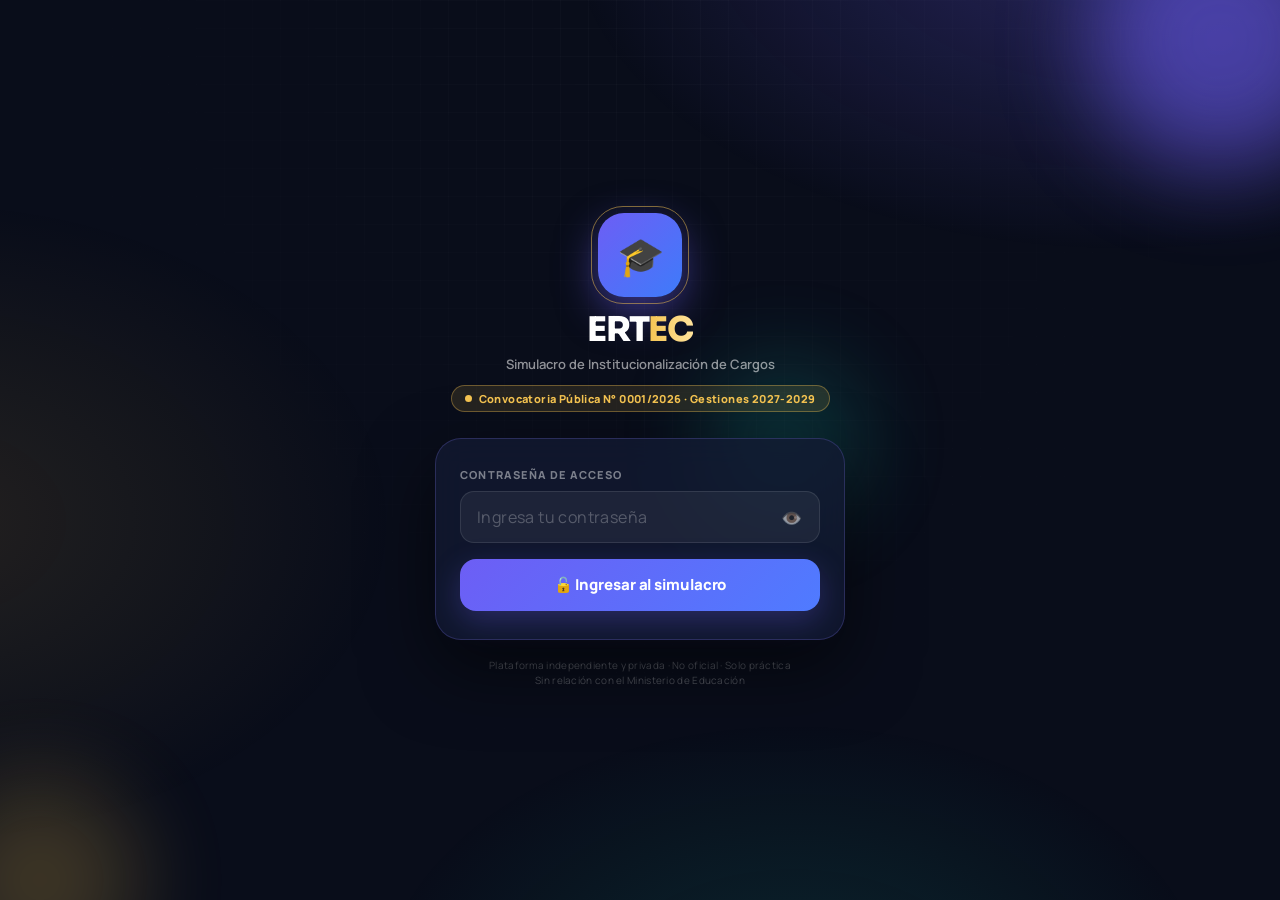
<file: biblioteca_itt.html>
<!DOCTYPE html>
<html lang="es" data-theme="dark">
<head>
  <meta charset="UTF-8">
  <meta name="viewport" content="width=device-width,initial-scale=1.0,maximum-scale=1.0,user-scalable=no">
  <meta name="theme-color" content="#0B1126">
  <title>ERTEC · Biblioteca ITT</title>
  <link rel="stylesheet" href="css/style.css">
    <style>
    /* ── Reutiliza todos los estilos de biblioteca.html ──
       Solo cambiamos el color acento: naranja #14B8A6 para ITT */
    :root {
      --acento: #14B8A6;
      --acento-bg: rgba(20,184,166,.12);
      --acento-border: rgba(20,184,166,.3);
      --acento-text: #2DD4BF;
    }
    .topbar{display:flex;align-items:center;gap:12px;padding:16px 16px 12px;position:sticky;top:0;z-index:100;background:var(--bg);border-bottom:1px solid var(--border);}
    .btn-back{width:36px;height:36px;background:var(--bg-card);border:1.5px solid var(--border);border-radius:10px;display:flex;align-items:center;justify-content:center;cursor:pointer;font-size:16px;flex-shrink:0;transition:var(--ease);}
    .btn-back:active{transform:scale(.92);}
    .topbar-title{font-family:var(--f-head);font-size:18px;font-weight:900;color:var(--text);letter-spacing:-.3px;}
    .topbar-sub{font-size:11px;color:var(--text-sub);}
    .bib-hero{background:var(--negro);padding:20px 16px 24px;position:relative;overflow:hidden;}
    .bib-hero::after{content:'';position:absolute;top:-60px;right:-60px;width:220px;height:220px;background:radial-gradient(circle,rgba(20,184,166,.22) 0%,transparent 68%);pointer-events:none;}
    .bib-hero::before{content:'';position:absolute;bottom:-40px;left:-40px;width:180px;height:180px;background:radial-gradient(circle,rgba(255,200,0,.1) 0%,transparent 68%);pointer-events:none;}
    .bib-hero-tag{display:inline-flex;align-items:center;gap:6px;background:rgba(20,184,166,.18);border:1px solid rgba(20,184,166,.35);color:#2DD4BF;font-size:11px;font-weight:800;padding:4px 12px;border-radius:20px;letter-spacing:.8px;text-transform:uppercase;margin-bottom:12px;}
    .bib-hero-title{font-family:var(--f-head);font-size:24px;font-weight:900;color:#fff;line-height:1.2;margin-bottom:8px;letter-spacing:-.4px;}
    .bib-hero-title em{color:#2DD4BF;font-style:normal;}
    .bib-hero-desc{font-size:13px;color:rgba(255,255,255,.45);line-height:1.55;}
    .bib-pills{display:flex;gap:7px;flex-wrap:wrap;margin-top:14px;}
    .bib-pill{display:flex;align-items:center;gap:5px;background:rgba(255,255,255,.07);border:1px solid rgba(255,255,255,.1);padding:5px 12px;border-radius:20px;font-size:12px;color:rgba(255,255,255,.55);}
    .bib-pill strong{color:#fff;}
    .tabs-wrap{padding:16px 16px 0;position:sticky;top:65px;z-index:90;background:var(--bg);}
    .tabs{display:flex;gap:6px;overflow-x:auto;padding-bottom:12px;scrollbar-width:none;}
    .tabs::-webkit-scrollbar{display:none;}
    .tab-btn{flex-shrink:0;padding:8px 16px;border-radius:20px;font-size:13px;font-weight:700;border:1.5px solid var(--border);background:var(--bg-card);color:var(--text-sub);cursor:pointer;transition:var(--ease);white-space:nowrap;}
    .tab-btn.active{background:var(--acento);border-color:var(--acento);color:#fff;}
    .tab-btn:active{transform:scale(.95);}
    .sec{padding:16px 16px 0;}
    .sec-header{display:flex;align-items:center;gap:10px;margin-bottom:14px;}
    .sec-ico{width:38px;height:38px;border-radius:10px;display:flex;align-items:center;justify-content:center;font-size:18px;flex-shrink:0;}
    .sec-hd-title{font-size:15px;font-weight:800;color:var(--text);line-height:1;}
    .sec-hd-sub{font-size:11px;color:var(--text-sub);margin-top:3px;}
    .doc-card{background:var(--bg-card);border:1.5px solid var(--border);border-radius:16px;margin-bottom:12px;overflow:hidden;transition:var(--ease);}
    .doc-card.open .doc-body{display:block;}
    .doc-card.open .doc-chevron{transform:rotate(180deg);}
    .doc-head{display:flex;align-items:center;gap:12px;padding:14px 15px;cursor:pointer;-webkit-tap-highlight-color:transparent;}
    .doc-head:active{background:rgba(255,255,255,.03);}
    .doc-ico{width:44px;height:44px;border-radius:12px;display:flex;align-items:center;justify-content:center;font-size:20px;flex-shrink:0;}
    .doc-info{flex:1;min-width:0;}
    .doc-title{font-size:14px;font-weight:800;color:var(--text);line-height:1.3;margin-bottom:3px;}
    .doc-meta{font-size:11px;color:var(--text-sub);}
    .doc-chevron{font-size:14px;color:var(--text-sub);transition:transform .3s ease;flex-shrink:0;}
    .doc-body{display:none;border-top:1px solid var(--border);padding:15px;}
    .btn-download{display:flex;align-items:center;gap:10px;background:rgba(20,184,166,.1);border:1.5px solid rgba(20,184,166,.3);border-radius:12px;padding:12px 15px;text-decoration:none;margin-bottom:15px;transition:var(--ease);}
    .btn-download:active{transform:scale(.97);}
    .btn-dl-ico{width:36px;height:36px;background:rgba(20,184,166,.2);border-radius:9px;display:flex;align-items:center;justify-content:center;font-size:17px;flex-shrink:0;}
    .btn-dl-text{flex:1;}
    .btn-dl-label{font-size:13px;font-weight:700;color:#2DD4BF;display:block;}
    .btn-dl-sub{font-size:11px;color:rgba(255,136,51,.6);}
    .btn-dl-arrow{font-size:16px;color:#2DD4BF;}
    .audio-divider{display:flex;align-items:center;gap:8px;margin-bottom:12px;}
    .audio-divider-line{flex:1;height:1px;background:var(--border);}
    .audio-divider-label{font-size:11px;font-weight:800;color:var(--text-sub);text-transform:uppercase;letter-spacing:.7px;white-space:nowrap;}
    .audio-card{display:flex;align-items:center;gap:11px;background:var(--bg);border:1.5px solid var(--border);border-radius:12px;padding:12px 13px;margin-bottom:8px;text-decoration:none;transition:var(--ease);cursor:pointer;}
    .audio-card:active{transform:scale(.97);}
    .audio-card:hover{border-color:rgba(20,184,166,.4);}
    .audio-ico{width:40px;height:40px;border-radius:10px;background:rgba(20,184,166,.15);border:1.5px solid rgba(20,184,166,.3);display:flex;align-items:center;justify-content:center;font-size:18px;flex-shrink:0;}
    .audio-info{flex:1;min-width:0;}
    .audio-title{font-size:13px;font-weight:700;color:var(--text);white-space:nowrap;overflow:hidden;text-overflow:ellipsis;}
    .audio-sub{font-size:11px;color:var(--text-sub);margin-top:2px;}
    .audio-badge{font-size:10px;font-weight:700;background:rgba(20,184,166,.15);border:1px solid rgba(20,184,166,.3);color:#2DD4BF;padding:3px 8px;border-radius:6px;white-space:nowrap;flex-shrink:0;}
    .audio-card.soon{opacity:.45;cursor:default;}
    .audio-card.soon .audio-badge{background:rgba(255,255,255,.06);border-color:var(--border);color:var(--text-sub);}
    .video-card{display:flex;align-items:center;gap:11px;background:var(--bg);border:1.5px solid var(--border);border-radius:12px;padding:12px 13px;margin-bottom:8px;text-decoration:none;transition:var(--ease);}
    .video-card:active{transform:scale(.97);}
    .video-card:hover{border-color:rgba(255,0,0,.4);}
    .video-thumb{width:60px;height:44px;border-radius:8px;background:rgba(255,0,0,.12);border:1.5px solid rgba(255,0,0,.25);display:flex;align-items:center;justify-content:center;font-size:22px;flex-shrink:0;}
    .video-info{flex:1;min-width:0;}
    .video-title{font-size:13px;font-weight:700;color:var(--text);line-height:1.35;display:-webkit-box;-webkit-line-clamp:2;-webkit-box-orient:vertical;overflow:hidden;}
    .video-sub{font-size:11px;color:var(--text-sub);margin-top:3px;}
    .video-play{width:32px;height:32px;background:#FF0000;border-radius:8px;display:flex;align-items:center;justify-content:center;font-size:13px;flex-shrink:0;}
    .video-card.soon{opacity:.45;cursor:default;}
    .canal-banner{background:linear-gradient(135deg,#1a0000 0%,#2a0808 100%);border:1.5px solid rgba(255,0,0,.25);border-radius:14px;padding:16px;display:flex;align-items:center;gap:13px;text-decoration:none;margin-bottom:16px;transition:var(--ease);}
    .canal-banner:active{transform:scale(.98);}
    .canal-ico{width:48px;height:48px;border-radius:12px;background:#FF0000;display:flex;align-items:center;justify-content:center;font-size:22px;flex-shrink:0;box-shadow:0 6px 16px rgba(255,0,0,.35);}
    .canal-info{flex:1;}
    .canal-name{font-size:15px;font-weight:800;color:#fff;margin-bottom:3px;}
    .canal-sub{font-size:12px;color:rgba(255,255,255,.45);}
    .canal-arrow{font-size:18px;color:rgba(255,100,100,.7);}
    .itt-badge{display:inline-flex;align-items:center;gap:5px;background:rgba(20,184,166,.15);border:1px solid rgba(20,184,166,.3);color:#2DD4BF;font-size:10px;font-weight:800;padding:3px 9px;border-radius:6px;margin-left:6px;vertical-align:middle;}
    .bib-footer{padding:16px 16px 40px;text-align:center;}
    .bib-footer p{font-size:12px;color:var(--text-sub);line-height:1.6;}
  </style>
</head>
<body>
<div id="loader"><div class="loader-icon">🏫</div><div class="loader-ring"></div><div class="loader-txt">Cargando biblioteca ITT…</div></div>

<!-- TOPBAR -->
<div class="topbar">
  <div class="btn-back" onclick="history.back()">←</div>
  <div>
    <div class="topbar-title">Biblioteca ERTEC <span class="itt-badge">ITT</span></div>
    <div class="topbar-sub">Institutos Técnicos Tecnológicos</div>
  </div>
</div>

<!-- HERO -->
<div class="bib-hero">
  <div class="bib-hero-tag">🏫 Material ITT 2026</div>
  <div class="bib-hero-title">Bibliografía oficial<br>para <em>Institutos ITT</em></div>
  <div class="bib-hero-desc">Toda la bibliografía oficial dla institucionalización 2027-2029 para Institutos Técnicos Tecnológicos. Documentos, audioresúmenes por capítulo y videos explicativos.</div>
  <div class="bib-pills">
    <div class="bib-pill">🏫 <strong>ITT 2026</strong></div>
    <div class="bib-pill">📄 Documentos oficiales</div>
    <div class="bib-pill">🎧 Audios por capítulo</div>
    <div class="bib-pill">▶️ Videos explicativos</div>
  </div>
</div>

<!-- TABS -->
<div class="tabs-wrap">
  <div class="tabs" id="tabs">
    <button class="tab-btn active" data-tab="normativa_itt">⚖️ Normativa ITT</button>
    <button class="tab-btn" data-tab="pedagogia_itt">📘 Pedagógico</button>
    <button class="tab-btn" data-tab="admin_itt">🗂️ Administrativo</button>
    <button class="tab-btn" data-tab="videos_itt">▶️ Videos</button>
  </div>
</div>

<!-- ================================================================
     PESTAÑA: NORMATIVA ITT
================================================================ -->
<div id="tab-normativa_itt" class="tab-content">
  <div class="sec" style="margin-top:16px;">
    <div class="sec-header">
      <div class="sec-ico" style="background:rgba(20,184,166,.12);">⚖️</div>
      <div class="sec-hd-text">
        <div class="sec-hd-title">Normativa General y Específica ITT</div>
        <div class="sec-hd-sub">Personal Directivo y Docente</div>
      </div>
    </div>

    <!-- Ley 348 -->
    <div class="doc-card" id="doc-ley348">
      <div class="doc-head" onclick="toggleDoc('doc-ley348')">
        <div class="doc-ico" style="background:rgba(255,60,120,.12);">👩‍⚖️</div>
        <div class="doc-info">
          <div class="doc-title">Ley 348 — Vida Libre de Violencia</div>
          <div class="doc-meta">9 de marzo de 2013 · Violencia contra la mujer</div>
        </div>
        <span class="doc-chevron">▼</span>
      </div>
      <div class="doc-body">
        <a class="btn-download" href="ENLACE_DRIVE_DOC_ITT_LEY348" target="_blank">
          <div class="btn-dl-ico">📄</div>
          <div class="btn-dl-text">
            <span class="btn-dl-label">Descargar documento PDF</span>
            <span class="btn-dl-sub">Ley 348 — Ley Integral para Garantizar a las Mujeres una Vida Libre de Violencia</span>
          </div>
          <span class="btn-dl-arrow">↓</span>
        </a>
        <div class="audio-divider"><div class="audio-divider-line"></div><div class="audio-divider-label">🎧 Audioresúmenes</div><div class="audio-divider-line"></div></div>
        <a class="audio-card" href="ENLACE_DRIVE_AUDIO_ITT_LEY348_CAP1" target="_blank">
          <div class="audio-ico">🎧</div>
          <div class="audio-info">
            <div class="audio-title">Parte 1 · Principios y tipos de violencia</div>
            <div class="audio-sub">Definiciones · Formas de violencia · Sujetos protegidos</div>
          </div>
          <span class="audio-badge">▶ Escuchar</span>
        </a>
        <a class="audio-card" href="ENLACE_DRIVE_AUDIO_ITT_LEY348_CAP2" target="_blank">
          <div class="audio-ico">🎧</div>
          <div class="audio-info">
            <div class="audio-title">Parte 2 · Medidas de protección y sanciones</div>
            <div class="audio-sub">Instancias · Procedimiento · Penas</div>
          </div>
          <span class="audio-badge">▶ Escuchar</span>
        </a>
        <a class="audio-card soon">
          <div class="audio-ico">🎧</div>
          <div class="audio-info">
            <div class="audio-title">Parte 3 · Aplicación en el ámbito educativo</div>
            <div class="audio-sub">Rol de los ITT · Protocolos de actuación</div>
          </div>
          <span class="audio-badge">Pronto</span>
        </a>
      </div>
    </div>

    <!-- Ley 1178 -->
    <div class="doc-card" id="doc-ley1178">
      <div class="doc-head" onclick="toggleDoc('doc-ley1178')">
        <div class="doc-ico" style="background:rgba(0,160,255,.12);">🏛️</div>
        <div class="doc-info">
          <div class="doc-title">Ley 1178 — Administración y Control Gubernamentales</div>
          <div class="doc-meta">SAFCO · Sistemas de administración · Responsabilidad</div>
        </div>
        <span class="doc-chevron">▼</span>
      </div>
      <div class="doc-body">
        <a class="btn-download" href="ENLACE_DRIVE_DOC_ITT_LEY1178" target="_blank">
          <div class="btn-dl-ico">📄</div>
          <div class="btn-dl-text">
            <span class="btn-dl-label">Descargar documento PDF</span>
            <span class="btn-dl-sub">Ley 1178 — Ley de Administración y Control Gubernamentales (SAFCO)</span>
          </div>
          <span class="btn-dl-arrow">↓</span>
        </a>
        <div class="audio-divider"><div class="audio-divider-line"></div><div class="audio-divider-label">🎧 Audioresúmenes</div><div class="audio-divider-line"></div></div>
        <a class="audio-card" href="ENLACE_DRIVE_AUDIO_ITT_LEY1178_CAP1" target="_blank">
          <div class="audio-ico">🎧</div>
          <div class="audio-info">
            <div class="audio-title">Parte 1 · Sistemas de administración gubernamental</div>
            <div class="audio-sub">SAFCO · Sistemas · Objetivos · Competencias</div>
          </div>
          <span class="audio-badge">▶ Escuchar</span>
        </a>
        <a class="audio-card" href="ENLACE_DRIVE_AUDIO_ITT_LEY1178_CAP2" target="_blank">
          <div class="audio-ico">🎧</div>
          <div class="audio-info">
            <div class="audio-title">Parte 2 · Responsabilidades y control</div>
            <div class="audio-sub">Responsabilidad ejecutiva · Penal · Civil · Administrativa</div>
          </div>
          <span class="audio-badge">▶ Escuchar</span>
        </a>
      </div>
    </div>

    <!-- Ley 004 -->
    <div class="doc-card" id="doc-ley004">
      <div class="doc-head" onclick="toggleDoc('doc-ley004')">
        <div class="doc-ico" style="background:rgba(200,0,200,.12);">🔍</div>
        <div class="doc-info">
          <div class="doc-title">Ley N° 004 — Marcelo Quiroga Santa Cruz</div>
          <div class="doc-meta">Lucha contra la corrupción · Enriquecimiento ilícito</div>
        </div>
        <span class="doc-chevron">▼</span>
      </div>
      <div class="doc-body">
        <a class="btn-download" href="ENLACE_DRIVE_DOC_ITT_LEY004" target="_blank">
          <div class="btn-dl-ico">📄</div>
          <div class="btn-dl-text">
            <span class="btn-dl-label">Descargar documento PDF</span>
            <span class="btn-dl-sub">Ley N° 004 — Lucha Contra la Corrupción e Investigación de Fortunas</span>
          </div>
          <span class="btn-dl-arrow">↓</span>
        </a>
        <div class="audio-divider"><div class="audio-divider-line"></div><div class="audio-divider-label">🎧 Audioresúmenes</div><div class="audio-divider-line"></div></div>
        <a class="audio-card" href="ENLACE_DRIVE_AUDIO_ITT_LEY004_CAP1" target="_blank">
          <div class="audio-ico">🎧</div>
          <div class="audio-info">
            <div class="audio-title">Parte 1 · Delitos de corrupción</div>
            <div class="audio-sub">Concusión · Soborno · Enriquecimiento ilícito · Tipos</div>
          </div>
          <span class="audio-badge">▶ Escuchar</span>
        </a>
        <a class="audio-card soon">
          <div class="audio-ico">🎧</div>
          <div class="audio-info">
            <div class="audio-title">Parte 2 · Investigación y sanciones</div>
            <div class="audio-sub">Procedimiento · Instancias · Penas aplicables</div>
          </div>
          <span class="audio-badge">Pronto</span>
        </a>
      </div>
    </div>

    <!-- RM 350-2023 Reglamento General ITT -->
    <div class="doc-card" id="doc-rm350">
      <div class="doc-head" onclick="toggleDoc('doc-rm350')">
        <div class="doc-ico" style="background:rgba(255,150,0,.12);">🏫</div>
        <div class="doc-info">
          <div class="doc-title">RM 350-2023 — Reglamento General de ITT</div>
          <div class="doc-meta">Institutos Fiscales, de Convenio y Privado · Organización</div>
        </div>
        <span class="doc-chevron">▼</span>
      </div>
      <div class="doc-body">
        <a class="btn-download" href="ENLACE_DRIVE_DOC_ITT_RM350" target="_blank">
          <div class="btn-dl-ico">📄</div>
          <div class="btn-dl-text">
            <span class="btn-dl-label">Descargar documento PDF</span>
            <span class="btn-dl-sub">RM 350-2023 — Reglamento General de Institutos Técnicos y Tecnológicos</span>
          </div>
          <span class="btn-dl-arrow">↓</span>
        </a>
        <div class="audio-divider"><div class="audio-divider-line"></div><div class="audio-divider-label">🎧 Audioresúmenes</div><div class="audio-divider-line"></div></div>
        <a class="audio-card" href="ENLACE_DRIVE_AUDIO_ITT_RM350_CAP1" target="_blank">
          <div class="audio-ico">🎧</div>
          <div class="audio-info">
            <div class="audio-title">Parte 1 · Estructura y organización</div>
            <div class="audio-sub">Tipos de institutos · Modalidades · Autoridades</div>
          </div>
          <span class="audio-badge">▶ Escuchar</span>
        </a>
        <a class="audio-card" href="ENLACE_DRIVE_AUDIO_ITT_RM350_CAP2" target="_blank">
          <div class="audio-ico">🎧</div>
          <div class="audio-info">
            <div class="audio-title">Parte 2 · Funciones del personal directivo</div>
            <div class="audio-sub">Director · Docentes · Administrativos · Requisitos</div>
          </div>
          <span class="audio-badge">▶ Escuchar</span>
        </a>
        <a class="audio-card" href="ENLACE_DRIVE_AUDIO_ITT_RM350_CAP3" target="_blank">
          <div class="audio-ico">🎧</div>
          <div class="audio-info">
            <div class="audio-title">Parte 3 · Currículum y evaluación ITT</div>
            <div class="audio-sub">Plan de estudios · Acreditación · Titulación</div>
          </div>
          <span class="audio-badge">▶ Escuchar</span>
        </a>
        <a class="audio-card soon">
          <div class="audio-ico">🎧</div>
          <div class="audio-info">
            <div class="audio-title">Parte 4 · Régimen disciplinario ITT</div>
            <div class="audio-sub">Faltas · Sanciones · Proceso disciplinario en institutos</div>
          </div>
          <span class="audio-badge">Pronto</span>
        </a>
      </div>
    </div>

    <!-- RM 525-2018 MOF -->
    <div class="doc-card" id="doc-rm525">
      <div class="doc-head" onclick="toggleDoc('doc-rm525')">
        <div class="doc-ico" style="background:rgba(0,200,150,.12);">📊</div>
        <div class="doc-info">
          <div class="doc-title">RM 525-2018 — Manual de Organizaciones y Funciones</div>
          <div class="doc-meta">MOF · Personal Directivo, Docente y Administrativo de ITTS</div>
        </div>
        <span class="doc-chevron">▼</span>
      </div>
      <div class="doc-body">
        <a class="btn-download" href="ENLACE_DRIVE_DOC_ITT_RM525" target="_blank">
          <div class="btn-dl-ico">📄</div>
          <div class="btn-dl-text">
            <span class="btn-dl-label">Descargar documento PDF</span>
            <span class="btn-dl-sub">RM 525-2018 — Manual de Organizaciones y Funciones para ITTS</span>
          </div>
          <span class="btn-dl-arrow">↓</span>
        </a>
        <div class="audio-divider"><div class="audio-divider-line"></div><div class="audio-divider-label">🎧 Audioresúmenes</div><div class="audio-divider-line"></div></div>
        <a class="audio-card" href="ENLACE_DRIVE_AUDIO_ITT_RM525_CAP1" target="_blank">
          <div class="audio-ico">🎧</div>
          <div class="audio-info">
            <div class="audio-title">Parte 1 · Organigrama y jerarquía</div>
            <div class="audio-sub">Niveles · Cargos · Estructura funcional</div>
          </div>
          <span class="audio-badge">▶ Escuchar</span>
        </a>
        <a class="audio-card" href="ENLACE_DRIVE_AUDIO_ITT_RM525_CAP2" target="_blank">
          <div class="audio-ico">🎧</div>
          <div class="audio-info">
            <div class="audio-title">Parte 2 · Funciones y atribuciones</div>
            <div class="audio-sub">Director · Docente · Administrativo · Portero</div>
          </div>
          <span class="audio-badge">▶ Escuchar</span>
        </a>
      </div>
    </div>

    <!-- RM 1027-2023 -->
    <div class="doc-card" id="doc-rm1027">
      <div class="doc-head" onclick="toggleDoc('doc-rm1027')">
        <div class="doc-ico" style="background:rgba(150,100,255,.12);">🎭</div>
        <div class="doc-info">
          <div class="doc-title">RM 1027-2023 — Centros de Capacitación Artística</div>
          <div class="doc-meta">13 nov 2023 · Reglamento General · Institutos de Formación Artística</div>
        </div>
        <span class="doc-chevron">▼</span>
      </div>
      <div class="doc-body">
        <a class="btn-download" href="ENLACE_DRIVE_DOC_ITT_RM1027" target="_blank">
          <div class="btn-dl-ico">📄</div>
          <div class="btn-dl-text">
            <span class="btn-dl-label">Descargar documento PDF</span>
            <span class="btn-dl-sub">R.M. N° 1027-2023 — Reglamento General de Centros de Capacitación Artística</span>
          </div>
          <span class="btn-dl-arrow">↓</span>
        </a>
        <div class="audio-divider"><div class="audio-divider-line"></div><div class="audio-divider-label">🎧 Audioresúmenes</div><div class="audio-divider-line"></div></div>
        <a class="audio-card" href="ENLACE_DRIVE_AUDIO_ITT_RM1027_CAP1" target="_blank">
          <div class="audio-ico">🎧</div>
          <div class="audio-info">
            <div class="audio-title">Parte 1 · Objeto y estructura</div>
            <div class="audio-sub">Centros artísticos · Modalidades · Organización</div>
          </div>
          <span class="audio-badge">▶ Escuchar</span>
        </a>
        <a class="audio-card soon">
          <div class="audio-ico">🎧</div>
          <div class="audio-info">
            <div class="audio-title">Parte 2 · Personal y funciones</div>
            <div class="audio-sub">Directores · Docentes · Requisitos y obligaciones</div>
          </div>
          <span class="audio-badge">Pronto</span>
        </a>
      </div>
    </div>
  </div>
</div><!-- /tab-normativa_itt -->

<!-- ================================================================
     PESTAÑA: PEDAGÓGICO ITT
================================================================ -->
<div id="tab-pedagogia_itt" class="tab-content" style="display:none;">
  <div class="sec" style="margin-top:16px;">
    <div class="sec-header">
      <div class="sec-ico" style="background:rgba(0,150,255,.12);">📘</div>
      <div class="sec-hd-text">
        <div class="sec-hd-title">Normativa Pedagogía y Didáctica</div>
        <div class="sec-hd-sub">Personal Directivo y Docente ITT</div>
      </div>
    </div>

    <!-- Estrategias Enseñanza Salazar -->
    <div class="doc-card" id="doc-salazar">
      <div class="doc-head" onclick="toggleDoc('doc-salazar')">
        <div class="doc-ico" style="background:rgba(0,200,150,.12);">🎓</div>
        <div class="doc-info">
          <div class="doc-title">Estrategias de Enseñanza y Aprendizaje para la Docencia Universitaria</div>
          <div class="doc-meta">Ciria Amargarita Salazar C. · Didáctica universitaria</div>
        </div>
        <span class="doc-chevron">▼</span>
      </div>
      <div class="doc-body">
        <a class="btn-download" href="ENLACE_DRIVE_DOC_ITT_SALAZAR" target="_blank">
          <div class="btn-dl-ico">📄</div>
          <div class="btn-dl-text">
            <span class="btn-dl-label">Descargar documento PDF</span>
            <span class="btn-dl-sub">Estrategias de Enseñanza y Aprendizaje para la Docencia Universitaria — Salazar</span>
          </div>
          <span class="btn-dl-arrow">↓</span>
        </a>
        <div class="audio-divider"><div class="audio-divider-line"></div><div class="audio-divider-label">🎧 Audioresúmenes</div><div class="audio-divider-line"></div></div>
        <a class="audio-card" href="ENLACE_DRIVE_AUDIO_ITT_SALAZAR_CAP1" target="_blank">
          <div class="audio-ico">🎧</div>
          <div class="audio-info">
            <div class="audio-title">Capítulo 1 · Estrategias de enseñanza</div>
            <div class="audio-sub">Métodos activos · Exposición · Proyectos · ABP</div>
          </div>
          <span class="audio-badge">▶ Escuchar</span>
        </a>
        <a class="audio-card" href="ENLACE_DRIVE_AUDIO_ITT_SALAZAR_CAP2" target="_blank">
          <div class="audio-ico">🎧</div>
          <div class="audio-info">
            <div class="audio-title">Capítulo 2 · Estrategias de aprendizaje</div>
            <div class="audio-sub">Organizadores · Mapas conceptuales · Redes semánticas</div>
          </div>
          <span class="audio-badge">▶ Escuchar</span>
        </a>
        <a class="audio-card" href="ENLACE_DRIVE_AUDIO_ITT_SALAZAR_CAP3" target="_blank">
          <div class="audio-ico">🎧</div>
          <div class="audio-info">
            <div class="audio-title">Capítulo 3 · Evaluación del aprendizaje universitario</div>
            <div class="audio-sub">Criterios · Instrumentos · Rúbricas · Portafolio</div>
          </div>
          <span class="audio-badge">▶ Escuchar</span>
        </a>
        <a class="audio-card soon">
          <div class="audio-ico">🎧</div>
          <div class="audio-info">
            <div class="audio-title">Capítulo 4 · Planificación didáctica universitaria</div>
            <div class="audio-sub">Programas · Sílabos · Competencias · Objetivos</div>
          </div>
          <span class="audio-badge">Pronto</span>
        </a>
      </div>
    </div>

    <!-- Innovaciones TIC Morales Vera -->
    <div class="doc-card" id="doc-morales">
      <div class="doc-head" onclick="toggleDoc('doc-morales')">
        <div class="doc-ico" style="background:rgba(0,100,255,.12);">💻</div>
        <div class="doc-info">
          <div class="doc-title">Innovaciones Educativas Mediante Nuevas Tecnologías</div>
          <div class="doc-meta">Morales Vera Carlos Fernando · TIC en educación superior</div>
        </div>
        <span class="doc-chevron">▼</span>
      </div>
      <div class="doc-body">
        <a class="btn-download" href="ENLACE_DRIVE_DOC_ITT_MORALES" target="_blank">
          <div class="btn-dl-ico">📄</div>
          <div class="btn-dl-text">
            <span class="btn-dl-label">Descargar documento PDF</span>
            <span class="btn-dl-sub">Innovaciones Educativas Mediante Nuevas Tecnologías — Morales Vera</span>
          </div>
          <span class="btn-dl-arrow">↓</span>
        </a>
        <div class="audio-divider"><div class="audio-divider-line"></div><div class="audio-divider-label">🎧 Audioresúmenes</div><div class="audio-divider-line"></div></div>
        <a class="audio-card" href="ENLACE_DRIVE_AUDIO_ITT_MORALES_CAP1" target="_blank">
          <div class="audio-ico">🎧</div>
          <div class="audio-info">
            <div class="audio-title">Capítulo 1 · TIC y educación superior</div>
            <div class="audio-sub">Conceptos clave · Integración tecnológica · Competencias digitales</div>
          </div>
          <span class="audio-badge">▶ Escuchar</span>
        </a>
        <a class="audio-card" href="ENLACE_DRIVE_AUDIO_ITT_MORALES_CAP2" target="_blank">
          <div class="audio-ico">🎧</div>
          <div class="audio-info">
            <div class="audio-title">Capítulo 2 · Modelos de innovación educativa tecnológica</div>
            <div class="audio-sub">Aula invertida · Gamificación · Aprendizaje híbrido</div>
          </div>
          <span class="audio-badge">▶ Escuchar</span>
        </a>
        <a class="audio-card soon">
          <div class="audio-ico">🎧</div>
          <div class="audio-info">
            <div class="audio-title">Capítulo 3 · Aplicación en institutos técnicos</div>
            <div class="audio-sub">Recursos digitales · Plataformas LMS · Evaluación virtual</div>
          </div>
          <span class="audio-badge">Pronto</span>
        </a>
      </div>
    </div>

    <!-- TIC UNESCO -->
    <div class="doc-card" id="doc-tic-unesco">
      <div class="doc-head" onclick="toggleDoc('doc-tic-unesco')">
        <div class="doc-ico" style="background:rgba(0,180,200,.12);">🌐</div>
        <div class="doc-info">
          <div class="doc-title">Las TIC en la Información y la Comunicación en la Formación Docente</div>
          <div class="doc-meta">UNESCO · Formación docente · Competencias digitales</div>
        </div>
        <span class="doc-chevron">▼</span>
      </div>
      <div class="doc-body">
        <a class="btn-download" href="ENLACE_DRIVE_DOC_ITT_TIC_UNESCO" target="_blank">
          <div class="btn-dl-ico">📄</div>
          <div class="btn-dl-text">
            <span class="btn-dl-label">Descargar documento PDF</span>
            <span class="btn-dl-sub">Las TIC en la Formación Docente — UNESCO</span>
          </div>
          <span class="btn-dl-arrow">↓</span>
        </a>
        <div class="audio-divider"><div class="audio-divider-line"></div><div class="audio-divider-label">🎧 Audioresúmenes</div><div class="audio-divider-line"></div></div>
        <a class="audio-card" href="ENLACE_DRIVE_AUDIO_ITT_TIC_CAP1" target="_blank">
          <div class="audio-ico">🎧</div>
          <div class="audio-info">
            <div class="audio-title">Parte 1 · TIC como herramienta pedagógica</div>
            <div class="audio-sub">Roles · Competencias docentes · Estándares UNESCO</div>
          </div>
          <span class="audio-badge">▶ Escuchar</span>
        </a>
        <a class="audio-card soon">
          <div class="audio-ico">🎧</div>
          <div class="audio-info">
            <div class="audio-title">Parte 2 · Integración de TIC en el currículo</div>
            <div class="audio-sub">Diseño de actividades · Evaluación digital · Brecha tecnológica</div>
          </div>
          <span class="audio-badge">Pronto</span>
        </a>
      </div>
    </div>

    <!-- Innovación Educativa UNESCO (compartida con colegio) -->
    <div class="doc-card" id="doc-innov-itt">
      <div class="doc-head" onclick="toggleDoc('doc-innov-itt')">
        <div class="doc-ico" style="background:rgba(100,200,50,.12);">🚀</div>
        <div class="doc-info">
          <div class="doc-title">Innovación Educativa UNESCO</div>
          <div class="doc-meta">UNESCO 2014 · También en bibliografía de colegio</div>
        </div>
        <span class="doc-chevron">▼</span>
      </div>
      <div class="doc-body">
        <a class="btn-download" href="ENLACE_DRIVE_DOC_INNOVACION" target="_blank">
          <div class="btn-dl-ico">📄</div>
          <div class="btn-dl-text">
            <span class="btn-dl-label">Descargar documento PDF</span>
            <span class="btn-dl-sub">Innovación Educativa — UNESCO 2014</span>
          </div>
          <span class="btn-dl-arrow">↓</span>
        </a>
        <div class="audio-divider"><div class="audio-divider-line"></div><div class="audio-divider-label">🎧 Audioresúmenes</div><div class="audio-divider-line"></div></div>
        <a class="audio-card" href="ENLACE_DRIVE_AUDIO_INNOV_CAP1" target="_blank">
          <div class="audio-ico">🎧</div>
          <div class="audio-info">
            <div class="audio-title">Capítulo 1 · Concepto de innovación educativa</div>
            <div class="audio-sub">Definición · Cambio vs innovación · Autopoiesis</div>
          </div>
          <span class="audio-badge">▶ Escuchar</span>
        </a>
        <a class="audio-card" href="ENLACE_DRIVE_AUDIO_INNOV_CAP2" target="_blank">
          <div class="audio-ico">🎧</div>
          <div class="audio-info">
            <div class="audio-title">Capítulo 2 · Ciclo de la innovación</div>
            <div class="audio-sub">Intencionalidad · Planificación · Sistematización · Evaluación</div>
          </div>
          <span class="audio-badge">▶ Escuchar</span>
        </a>
      </div>
    </div>
  </div>
</div><!-- /tab-pedagogia_itt -->

<!-- ================================================================
     PESTAÑA: ADMINISTRATIVO ITT
================================================================ -->
<div id="tab-admin_itt" class="tab-content" style="display:none;">
  <div class="sec" style="margin-top:16px;">
    <div class="sec-header">
      <div class="sec-ico" style="background:rgba(136,85,255,.12);">🗂️</div>
      <div class="sec-hd-text">
        <div class="sec-hd-title">Personal Administrativo ITT</div>
        <div class="sec-hd-sub">Misma bibliografía que directivos y docentes ITT</div>
      </div>
    </div>

    <!-- Nota informativa -->
    <div style="background:rgba(20,184,166,.08);border:1.5px solid rgba(20,184,166,.2);border-radius:13px;padding:14px 15px;margin-bottom:16px;display:flex;gap:10px;align-items:flex-start;">
      <span style="font-size:18px;flex-shrink:0;">ℹ️</span>
      <p style="font-size:13px;color:var(--text-sub);line-height:1.55;margin:0;">El personal administrativo ITT estudia la <strong style="color:var(--text)">misma bibliografía normativa</strong> que el personal directivo y docente: Ley 348, Ley 1178, Ley 004, RM 350-2023, RM 525-2018 y RM 1027-2023. Encontrá todos los documentos en la pestaña <strong style="color:#2DD4BF">⚖️ Normativa ITT</strong>.</p>
    </div>

    <!-- Acceso rápido normativa -->
    <div style="font-size:13px;font-weight:800;color:var(--text);margin-bottom:12px;">Acceso rápido a Normativa ITT</div>

    <div style="display:grid;grid-template-columns:1fr 1fr;gap:8px;margin-bottom:16px;">
      <div onclick="goToTab('normativa_itt')" style="background:var(--bg-card);border:1.5px solid var(--border);border-radius:12px;padding:12px;cursor:pointer;text-align:center;transition:var(--ease);">
        <div style="font-size:22px;margin-bottom:5px;">👩‍⚖️</div>
        <div style="font-size:12px;font-weight:700;color:var(--text);">Ley 348</div>
      </div>
      <div onclick="goToTab('normativa_itt')" style="background:var(--bg-card);border:1.5px solid var(--border);border-radius:12px;padding:12px;cursor:pointer;text-align:center;transition:var(--ease);">
        <div style="font-size:22px;margin-bottom:5px;">🏛️</div>
        <div style="font-size:12px;font-weight:700;color:var(--text);">Ley 1178</div>
      </div>
      <div onclick="goToTab('normativa_itt')" style="background:var(--bg-card);border:1.5px solid var(--border);border-radius:12px;padding:12px;cursor:pointer;text-align:center;transition:var(--ease);">
        <div style="font-size:22px;margin-bottom:5px;">🔍</div>
        <div style="font-size:12px;font-weight:700;color:var(--text);">Ley 004</div>
      </div>
      <div onclick="goToTab('normativa_itt')" style="background:var(--bg-card);border:1.5px solid var(--border);border-radius:12px;padding:12px;cursor:pointer;text-align:center;transition:var(--ease);">
        <div style="font-size:22px;margin-bottom:5px;">🏫</div>
        <div style="font-size:12px;font-weight:700;color:var(--text);">RM 350</div>
      </div>
    </div>
  </div>
</div><!-- /tab-admin_itt -->

<!-- ================================================================
     PESTAÑA: VIDEOS ITT
================================================================ -->
<div id="tab-videos_itt" class="tab-content" style="display:none;">
  <div class="sec" style="margin-top:16px;">
    <div class="sec-header">
      <div class="sec-ico" style="background:rgba(255,0,0,.12);">▶️</div>
      <div class="sec-hd-text">
        <div class="sec-hd-title">Videos Explicativos ITT</div>
        <div class="sec-hd-sub">Canal YouTube de ERTEC · Clases de repaso</div>
      </div>
    </div>

    <a class="canal-banner" href="ENLACE_CANAL_YOUTUBE" target="_blank">
      <div class="canal-ico">▶</div>
      <div class="canal-info">
        <div class="canal-name">Canal ERTEC en YouTube</div>
        <div class="canal-sub">Suscribite para no perderte los nuevos videos ITT</div>
      </div>
      <span class="canal-arrow">→</span>
    </a>

    <div class="audio-divider"><div class="audio-divider-line"></div><div class="audio-divider-label">⚖️ Normativa ITT</div><div class="audio-divider-line"></div></div>

    <a class="video-card" href="ENLACE_VIDEO_YT_ITT_1" target="_blank">
      <div class="video-thumb">▶</div>
      <div class="video-info">
        <div class="video-title">TÍTULO VIDEO ITT 1 — pega aquí el título real</div>
        <div class="video-sub">Ley 348 / Ley 1178 · duración: 00:00</div>
      </div>
      <div class="video-play">▶</div>
    </a>

    <a class="video-card" href="ENLACE_VIDEO_YT_ITT_2" target="_blank">
      <div class="video-thumb">▶</div>
      <div class="video-info">
        <div class="video-title">TÍTULO VIDEO ITT 2 — pega aquí el título real</div>
        <div class="video-sub">RM 350-2023 · duración: 00:00</div>
      </div>
      <div class="video-play">▶</div>
    </a>

    <div class="audio-divider" style="margin-top:8px;"><div class="audio-divider-line"></div><div class="audio-divider-label">📘 Pedagógico ITT</div><div class="audio-divider-line"></div></div>

    <a class="video-card" href="ENLACE_VIDEO_YT_ITT_3" target="_blank">
      <div class="video-thumb">▶</div>
      <div class="video-info">
        <div class="video-title">TÍTULO VIDEO ITT 3 — pega aquí el título real</div>
        <div class="video-sub">Estrategias docencia universitaria · duración: 00:00</div>
      </div>
      <div class="video-play">▶</div>
    </a>

    <a class="video-card soon">
      <div class="video-thumb">▶</div>
      <div class="video-info">
        <div class="video-title">Más videos ITT en camino…</div>
        <div class="video-sub">Suscribite al canal para saber cuándo salen</div>
      </div>
      <div class="video-play" style="background:#333;">▶</div>
    </a>
  </div>

  <div class="bib-footer">
    <p>🎓 Videos exclusivos para docentes de Institutos Técnicos Tecnológicos.<br>Compartí el canal con tus colegas de instituto.</p>
  </div>
</div><!-- /tab-videos_itt -->

<div style="height:40px;"></div>

<script src="js/storage.js"></script>
<script src="js/fx.js"></script>
<script>
window.addEventListener('DOMContentLoaded', () => {
  if (!requireAuth('login.html')) return;
  applyTheme(); FX.ripples(); FX.nav('itt'); FX.leave();
  hideLoader();
});

document.querySelectorAll('.tab-btn').forEach(btn => {
  btn.addEventListener('click', () => {
    document.querySelectorAll('.tab-btn').forEach(b => b.classList.remove('active'));
    document.querySelectorAll('.tab-content').forEach(c => c.style.display = 'none');
    btn.classList.add('active');
    document.getElementById('tab-' + btn.dataset.tab).style.display = 'block';
    window.scrollTo({top:0, behavior:'smooth'});
  });
});

function toggleDoc(id) {
  const card = document.getElementById(id);
  const wasOpen = card.classList.contains('open');
  document.querySelectorAll('.doc-card').forEach(c => c.classList.remove('open'));
  if (!wasOpen) {
    card.classList.add('open');
    setTimeout(() => card.scrollIntoView({behavior:'smooth', block:'start'}), 100);
  }
}

function goToTab(tabName) {
  document.querySelectorAll('.tab-btn').forEach(b => {
    b.classList.toggle('active', b.dataset.tab === tabName);
  });
  document.querySelectorAll('.tab-content').forEach(c => c.style.display = 'none');
  document.getElementById('tab-' + tabName).style.display = 'block';
  window.scrollTo({top:0, behavior:'smooth'});
}

document.querySelectorAll('.audio-card.soon, .video-card.soon').forEach(el => {
  el.addEventListener('click', e => e.preventDefault());
});
</script>
</body>
</html>
</file>
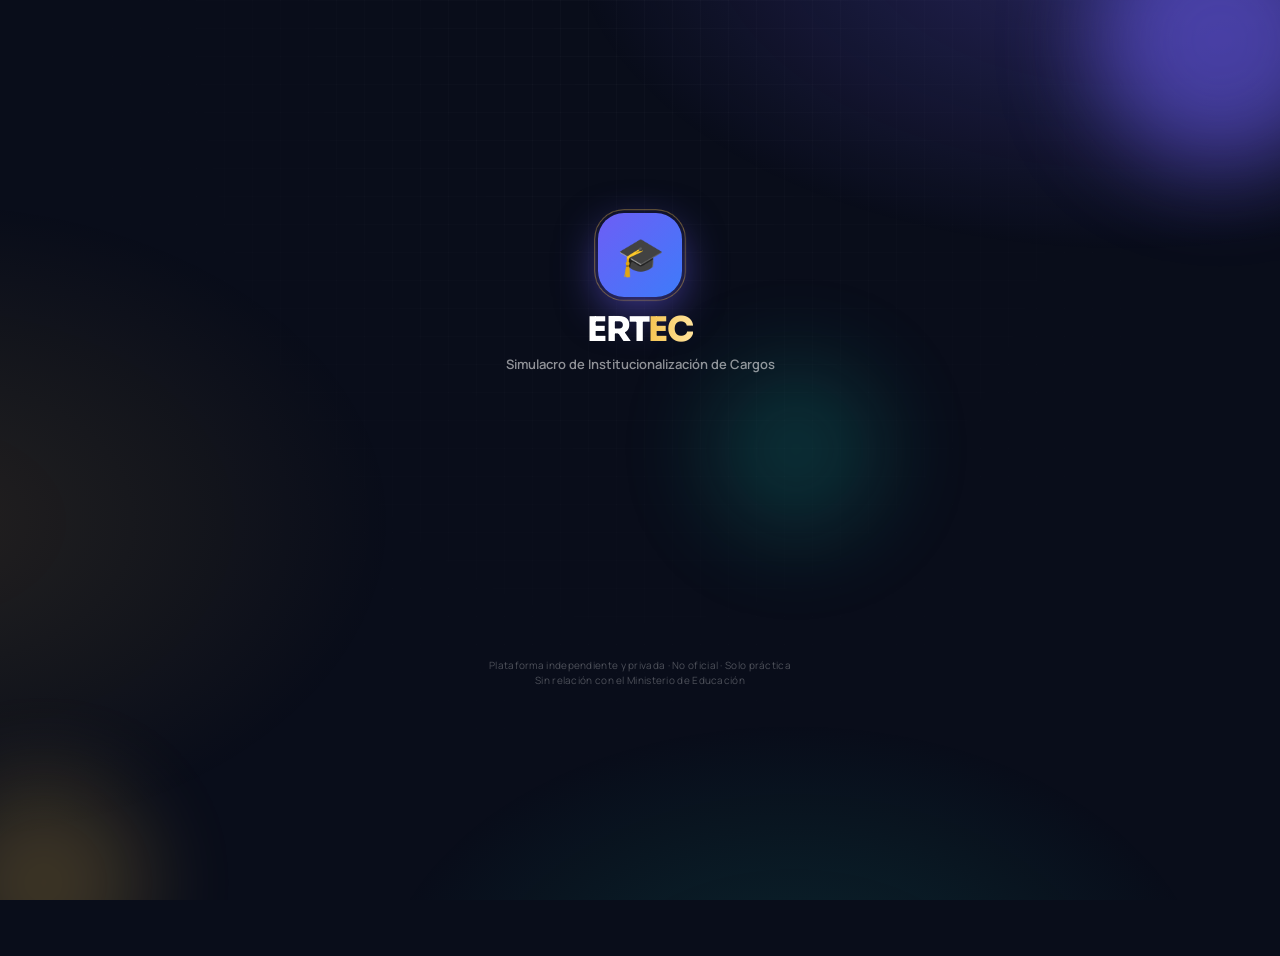
<file: exam.html>
<!DOCTYPE html>
<html lang="es" data-theme="dark">
<head>
  <meta charset="UTF-8">
  <meta name="viewport" content="width=device-width,initial-scale=1.0,maximum-scale=1.0,user-scalable=no">
  <meta name="theme-color" content="#0B1126">
  <link rel="manifest" href="manifest.json">
  <title>Examen · ERTEC</title>
  <link rel="stylesheet" href="css/style.css">
  <style>
    body { display:flex; flex-direction:column; min-height:100vh; }
    .exam-hdr { position:sticky; top:0; z-index:100; padding:10px 16px 0; background:rgba(11,17,38,.92); backdrop-filter:blur(14px); -webkit-backdrop-filter:blur(14px); border-bottom:1px solid rgba(255,255,255,.06); }
    .hdr-row { display:flex; align-items:center; justify-content:space-between; gap:10px; margin-bottom:10px; }
    .hdr-mode { font-size:10px; color:rgba(255,255,255,.5); letter-spacing:.8px; text-transform:uppercase; font-weight:700; max-width:52vw; white-space:nowrap; overflow:hidden; text-overflow:ellipsis; }
    .hdr-prog { font-family:var(--f-head); font-size:14px; font-weight:700; color:#fff; }
    .timer-box { display:flex; align-items:center; gap:8px; padding:7px 14px; border-radius:22px; background:rgba(255,255,255,.08); border:1.5px solid rgba(255,255,255,.12); transition:var(--ease); }
    .timer-box.warn { background:rgba(251,113,133,.2); border-color:rgba(251,113,133,.6); animation:blink 1s infinite; }
    .t-dot { width:8px; height:8px; border-radius:50%; background:#34D399; animation:blink 1.2s infinite; } .timer-box.warn .t-dot { background:#FB7185; }
    .t-time { font-family:var(--f-head); font-size:19px; font-weight:700; color:#fff; letter-spacing:.5px; font-variant-numeric:tabular-nums; }
    .prog-track { height:4px; background:rgba(255,255,255,.08); margin:0 -16px; }
    .prog-fill { height:100%; width:0; background:linear-gradient(90deg,#6D5EF5,#F5C451); transition:width .55s cubic-bezier(.2,.8,.2,1); border-radius:0 4px 4px 0; }

    .exam-body { flex:1; width:100%; max-width:640px; margin:0 auto; padding:14px 16px 30px; display:flex; flex-direction:column; gap:12px; }
    .q-meta { display:flex; align-items:center; justify-content:space-between; gap:8px; }
    .q-counter { font-size:13px; color:var(--text-sub); } .q-counter strong { color:var(--text); font-weight:800; }
    .q-cat { font-size:10px; font-weight:800; letter-spacing:.6px; text-transform:uppercase; padding:5px 11px; border-radius:20px; max-width:62%; white-space:nowrap; overflow:hidden; text-overflow:ellipsis; background:color-mix(in srgb,var(--c,#6D5EF5) 18%,transparent); color:var(--c,#8B7DFF); }
    .streak { display:none; align-items:center; gap:6px; font-size:12px; font-weight:800; color:var(--gold); padding:6px 12px; border-radius:12px; background:rgba(245,196,81,.1); border:1px solid rgba(245,196,81,.3); }
    .streak.show { display:inline-flex; animation:popIn .4s var(--spring); } .streak i { font-style:normal; display:inline-block; animation:flame .9s ease-in-out infinite; }
    #notice { display:none; font-size:12px; line-height:1.5; padding:10px 13px; border-radius:13px; background:rgba(245,196,81,.08); border:1px solid rgba(245,196,81,.3); color:var(--gold); }
    #survey-banner { display:none; align-items:center; gap:10px; padding:10px 14px; border-radius:13px; font-size:12px; line-height:1.45; background:rgba(251,191,36,.08); border:1px solid rgba(251,191,36,.28); color:#FBBF24; }

    .q-card { position:relative; overflow:hidden; padding:20px 17px; border-radius:22px; background:var(--bg-card); border:1px solid var(--border); box-shadow:var(--sombra); animation:qIn .45s cubic-bezier(.2,.8,.2,1); }
    .q-card::before { content:''; position:absolute; left:0; top:0; bottom:0; width:4px; background:linear-gradient(180deg,var(--c,#6D5EF5),var(--gold)); }
    @keyframes qIn { from{opacity:0;transform:translateX(26px)} to{opacity:1;transform:none} }
    .q-card.back { animation-name:qBack; } @keyframes qBack { from{opacity:0;transform:translateX(-26px)} to{opacity:1;transform:none} }
    .q-num { font-size:11px; font-weight:800; color:var(--ac-2); letter-spacing:1.2px; text-transform:uppercase; margin-bottom:8px; }
    .q-text { font-size:15.5px; font-weight:700; line-height:1.65; }
    .q-fuente { font-size:10.5px; color:var(--text-sub); margin-top:11px; opacity:.8; }

    .options { display:flex; flex-direction:column; gap:9px; }
    .opt { display:flex; align-items:flex-start; gap:12px; width:100%; min-height:54px; padding:13px 14px; border-radius:16px; text-align:left; cursor:pointer; background:var(--bg-card); border:1.5px solid var(--border); color:var(--text); font-family:var(--f-body); font-size:14px; line-height:1.45; font-weight:500; transition:var(--ease); animation:fadeUp .45s cubic-bezier(.2,.8,.2,1) both; animation-delay:calc(var(--i)*55ms + 90ms); }
    .opt:hover:not(.disabled) { border-color:var(--ac); background:rgba(109,94,245,.08); transform:translateX(3px); }
    .opt:active { transform:scale(.98); }
    .opt-l { width:30px; height:30px; flex-shrink:0; border-radius:10px; display:flex; align-items:center; justify-content:center; font-weight:800; font-size:12px; background:var(--bg); border:1.5px solid var(--border); transition:var(--ease); }
    .opt:hover:not(.disabled) .opt-l { background:var(--ac); border-color:var(--ac); color:#fff; }
    .opt-txt { flex:1; padding-top:4px; }
    .opt.selected { border-color:var(--ac); background:rgba(109,94,245,.1); } .opt.selected .opt-l { background:var(--ac); border-color:var(--ac); color:#fff; }
    .opt.correct { border-color:var(--ok); background:rgba(52,211,153,.1); animation:correctPop .5s ease; } .opt.correct .opt-l { background:var(--ok); border-color:var(--ok); color:#06281c; }
    .opt.wrong { border-color:var(--bad); background:rgba(251,113,133,.1); animation:shake .45s ease; } .opt.wrong .opt-l { background:var(--bad); border-color:var(--bad); color:#fff; }
    .opt.survey-picked { border-color:#FBBF24; background:rgba(251,191,36,.12); } .opt.survey-picked .opt-l { background:#FBBF24; border-color:#FBBF24; color:#231A04; }
    .opt.disabled { pointer-events:none; }

    .feedback-bar { display:none; gap:10px; align-items:flex-start; padding:12px 14px; border-radius:15px; font-size:13px; font-weight:600; line-height:1.5; }
    .feedback-bar.show { display:flex; animation:popIn .4s var(--spring); }
    .feedback-bar.correct { background:rgba(52,211,153,.12); color:var(--ok); border:1px solid rgba(52,211,153,.3); }
    .feedback-bar.wrong { background:rgba(251,113,133,.1); color:#FDA4B0; border:1px solid rgba(251,113,133,.28); }
    .fb-exp { display:block; margin-top:5px; font-weight:500; color:var(--text-sub); }

    .info-row { display:flex; justify-content:space-around; padding:11px 14px; border-radius:15px; background:var(--bg-card); border:1px solid var(--border); font-size:12px; color:var(--text-sub); }
    .info-row strong { color:var(--text); }
    .nav-row { display:grid; grid-template-columns:1fr 1fr; gap:9px; }
    .btn-nav { position:relative; overflow:hidden; display:flex; align-items:center; justify-content:center; gap:7px; min-height:52px; padding:13px; border-radius:16px; font-size:14px; font-weight:800; cursor:pointer; background:var(--bg-card); color:var(--text); border:1.5px solid var(--border); transition:var(--ease); }
    .btn-nav:active { transform:scale(.97); } .btn-nav:disabled { opacity:.35; pointer-events:none; }
    .btn-next { background:linear-gradient(135deg,var(--ac),#4F7BFF); color:#fff; border-color:transparent; box-shadow:var(--glow); }
    .btn-finish { grid-column:1/-1; background:linear-gradient(135deg,#F8D277,var(--gold-dark)); color:#231A04; border-color:transparent; font-size:15px; }
    .map-label { font-size:11px; font-weight:800; color:var(--text-sub); text-transform:uppercase; letter-spacing:1px; margin-bottom:8px; }
    .map-grid { display:flex; flex-wrap:wrap; gap:6px; }
    .map-btn { width:36px; height:36px; border-radius:11px; font-size:11px; font-weight:800; cursor:pointer; background:var(--bg-card); color:var(--text-sub); border:1.5px solid var(--border); transition:var(--ease); }
    .map-btn.ok { background:rgba(52,211,153,.16); border-color:var(--ok); color:var(--ok); } .map-btn.bad { background:rgba(251,113,133,.13); border-color:var(--bad); color:var(--bad); }
    .map-btn.done { background:rgba(109,94,245,.16); border-color:var(--ac); color:var(--ac-2); }
    .map-btn.cur { background:var(--ac); border-color:var(--ac); color:#fff; transform:scale(1.12); box-shadow:var(--glow); }

    /* ═══ ESCRITORIO ═══ */
    .exam-hdr { --hp: max(16px, calc((100vw - 1100px) / 2)); padding: 10px var(--hp) 0; }
    .prog-track { margin: 0 calc(var(--hp) * -1); }
    .ex-main, .ex-side { display: flex; flex-direction: column; gap: 12px; min-width: 0; }
    @media (min-width: 1024px) {
      .exam-body { max-width: 1100px; display: grid; grid-template-columns: minmax(0, 1fr) 320px; gap: 26px; padding-top: 22px; align-items: start; }
      .ex-side { position: sticky; top: 92px; padding: 16px; border-radius: 22px; background: var(--bg-card); border: 1px solid var(--border); }
      .ex-side .info-row { background: var(--bg); }
      .q-card { padding: 28px 26px; } .q-text { font-size: 18px; line-height: 1.7; }
      .opt { font-size: 15px; padding: 15px 16px; }
      .map-btn { width: 40px; height: 40px; }
      .hdr-mode { max-width: 60vw; } .t-time { font-size: 22px; }
    }
  </style>
</head>
<body>
<div id="loader"><div class="loader-icon">📝</div><div class="loader-ring"></div><div class="loader-txt" id="loader-txt">Preparando examen</div></div>
<div id="toast"></div>
<div class="modal-overlay" id="modal-overlay"><div class="modal-card">
  <div class="modal-icon" id="modal-icon">⚠️</div><div class="modal-title" id="modal-title"></div><div class="modal-desc" id="modal-desc"></div>
  <div class="modal-btns"><button class="btn btn-red" id="modal-ok">Confirmar</button><button class="btn btn-ghost" id="modal-cancel">Cancelar</button></div>
</div></div>

<div class="exam-hdr">
  <div class="hdr-row">
    <div><div class="hdr-mode" id="hdr-mode">ERTEC</div><div class="hdr-prog" id="hdr-prog">Pregunta 1</div></div>
    <div class="timer-box" id="timer-box"><div class="t-dot"></div><span class="t-time" id="t-time">00:00</span></div>
  </div>
  <div class="prog-track"><div class="prog-fill" id="prog-fill"></div></div>
</div>

<div class="exam-body">
<div class="ex-main">
  <div id="notice"></div>
  <div class="q-meta">
    <div class="q-counter">Pregunta <strong id="q-n">1</strong> de <strong id="q-tot">0</strong></div>
    <span class="streak" id="streak"><i>🔥</i><span id="streak-n">0</span> seguidas</span>
    <div class="q-cat" id="q-cat">Bibliografía</div>
  </div>
  <div id="survey-banner"><span style="font-size:18px">📋</span><span><strong>Pregunta de encuesta</strong> — no hay respuesta incorrecta. Elige la opción que mejor refleje tu opinión.</span></div>

  <div class="q-card" id="q-card">
    <div class="q-num" id="q-num-lbl">Pregunta 1</div>
    <p class="q-text" id="q-text">Cargando…</p>
    <div class="q-fuente" id="q-fuente"></div>
  </div>
  <div class="options" id="options"></div>
  <div class="feedback-bar" id="feedback-bar"><span id="fb-ico">✅</span><span id="fb-txt"></span></div>

  <div class="nav-row">
    <button class="btn-nav" id="btn-prev" onclick="Exam.prev()">← Anterior</button>
    <button class="btn-nav btn-next" id="btn-next" onclick="Exam.next()">Siguiente →</button>
    <button class="btn-nav btn-finish" id="btn-finish" style="display:none" onclick="Exam.confirmFinish()">🏁 Finalizar y ver resultados</button>
  </div>
</div>
<div class="ex-side">
  <div class="info-row"><div>✅ <strong id="i-ok">0</strong></div><div>❌ <strong id="i-bad">0</strong></div><div>⏭ <strong id="i-skip">0</strong> sin responder</div></div>
  <div><div class="map-label">Mapa de preguntas</div><div class="map-grid" id="map-grid"></div></div>
  <button class="btn btn-danger" onclick="Exam.abandon()">✕ Abandonar examen</button>
</div>
</div>

<script src="js/storage.js"></script>
<script src="js/timer.js"></script>
<script src="js/sound.js"></script>
<script src="js/fx.js"></script>
<script>
const Exam = {
  mode:null, questions:[], current:0, answers:{}, startTime:null, tabWarn:0, streak:0,

  async init() {
    if (!requireAuth('login.html')) return;
    applyTheme(); SoundFX.init(); FX.ripples();
    const modeId = Storage.getPending();
    if (!modeId) { location.href='index.html'; return; }
    Storage.clearPending();
    let m;
    try { m = await Modes.build(modeId); } catch { m = null; }
    if (!m) { location.href='index.html'; return; }
    if (!m.questions.length) { hideLoader(); showModal('Sin preguntas','Esta selección aún no tiene preguntas cargadas. Agrégalas en el archivo JSON de la bibliografía (carpeta data/bib/).','📭',()=>location.href='index.html',null); return; }
    this.mode = m;
    document.getElementById('loader-txt').textContent = m.name;
    document.getElementById('hdr-mode').textContent = m.name;
    this.questions = shuffle(m.questions).map(q => ({ ...q, _m: this.mixOpts(q) }));
    if (m.short) { const n = document.getElementById('notice'); n.style.display='block'; n.textContent = `ℹ️ Tu banco solo tiene ${this.questions.length} preguntas para este simulacro (se piden ${m.requested}). Agrega más en data/bib/ para completar el examen.`; }
    this.startTime = Date.now();
    hideLoader(); this.render(0, true); this.buildMap();
    Timer.start(m.minutes, (r,f)=>this.onTick(r,f), ()=>{ showToast('⏰ Tiempo agotado'); SoundFX.wrong(); setTimeout(()=>this.finish(),1600); });
    document.addEventListener('visibilitychange',()=>{ if(document.hidden) this.onTabChange(); });
    document.addEventListener('contextmenu',e=>{ e.preventDefault(); showToast('⚠️ No permitido durante el examen'); });
  },

  // Mezcla las opciones y recuerda dónde quedó la correcta
  mixOpts(q) { const correct=q.options[q.answer], opts=shuffle([...q.options]); return { options:opts, answer:opts.indexOf(correct) }; },
  meta(q) { const b = Config.bib(q.bib), g = Config.grupo(q.grupo); return { label: (b?.icono||'') + ' ' + (b?.nombre||q.bib), color: b?.color || g?.color || '#8B7DFF' }; },

  render(idx, first) {
    const dir = idx < this.current ? 'back' : '';
    this.current = idx;
    const q = this.questions[idx], { options, answer } = q._m, saved = this.answers[idx], replied = saved !== undefined, show = Storage.getSettings().showAnswers;
    document.getElementById('hdr-prog').textContent = `Pregunta ${idx+1} de ${this.questions.length}`;
    document.getElementById('q-n').textContent = idx+1; document.getElementById('q-tot').textContent = this.questions.length;
    document.getElementById('q-num-lbl').textContent = `Pregunta ${idx+1}`;
    const mt = this.meta(q), cat = document.getElementById('q-cat'); cat.textContent = mt.label; cat.style.setProperty('--c', mt.color);
    document.getElementById('q-card').style.setProperty('--c', mt.color);
    document.getElementById('survey-banner').style.display = q.survey ? 'flex' : 'none';
    const card = document.getElementById('q-card'); card.className = 'q-card ' + dir; card.style.animation='none'; void card.offsetWidth; card.style.animation='';
    document.getElementById('q-text').textContent = q.question;
    document.getElementById('q-fuente').textContent = q.fuente ? `📖 ${q.fuente}` : '';
    const L = ['A','B','C','D','E','F'];
    document.getElementById('options').innerHTML = options.map((o,i)=>{
      let cls='opt';
      if (replied) { cls+=' disabled';
        if (q.survey) { if (i===saved) cls+=' survey-picked'; }
        else if (show) { if (i===answer) cls+=' correct'; else if (i===saved) cls+=' wrong'; }
        else if (i===saved) cls+=' selected'; }
      return `<button class="${cls}" style="--i:${i}" onclick="Exam.pick(${i})"><span class="opt-l">${L[i]}</span><span class="opt-txt">${esc(o)}</span></button>`;
    }).join('');
    this.showFeedback(idx); this.updateInfo();
    const last = idx === this.questions.length-1;
    document.getElementById('btn-prev').disabled = idx===0;
    document.getElementById('btn-next').style.display = last ? 'none':'flex';
    document.getElementById('btn-finish').style.display = last ? 'flex':'none';
    this.updateProg(); this.buildMap();
    if (!first) window.scrollTo({top:0,behavior:'smooth'});
  },

  pick(i) {
    if (this.answers[this.current] !== undefined) return;
    SoundFX.select(); this.answers[this.current] = i;
    const q = this.questions[this.current], { answer } = q._m, ok = q.survey ? true : i === answer;
    this.streak = ok ? this.streak + 1 : 0; this.updateStreak();
    setTimeout(()=> ok ? SoundFX.correct() : SoundFX.wrong(), 80);
    const show = Storage.getSettings().showAnswers, btns = document.querySelectorAll('.opt');
    btns.forEach(b=>b.classList.add('disabled'));
    if (q.survey) btns[i]?.classList.add('survey-picked');
    else if (show) btns.forEach((b,k)=>{ if (k===answer) b.classList.add('correct'); else if (k===i && !ok) b.classList.add('wrong'); });
    else btns[i]?.classList.add('selected');
    this.showFeedback(this.current); this.updateProg(); this.updateInfo(); this.buildMap();
    if (this.current < this.questions.length-1) setTimeout(()=>{ if (this.answers[this.current]===i) this.next(); }, q.explicacion && show && !q.survey ? 2600 : 1100);
  },

  showFeedback(idx) {
    const fb = document.getElementById('feedback-bar'), s = this.answers[idx];
    if (s === undefined || !Storage.getSettings().showAnswers && !this.questions[idx].survey) { fb.className='feedback-bar'; return; }
    const q = this.questions[idx], { answer } = q._m, ok = q.survey ? true : s === answer;
    fb.className = `feedback-bar show ${ok?'correct':'wrong'}`;
    document.getElementById('fb-ico').textContent = ok ? '✅' : '❌';
    const t = document.getElementById('fb-txt'); t.textContent = '';
    const main = q.survey ? 'Respuesta registrada — en la encuesta todas las opciones son válidas' : (ok ? '¡Correcto!' : `Incorrecta — la correcta era: ${String.fromCharCode(65+answer)}`);
    t.append(main);
    if (q.explicacion && !q.survey) { const e = document.createElement('span'); e.className='fb-exp'; e.textContent = q.explicacion; t.appendChild(e); }
  },

  updateStreak() { const s=document.getElementById('streak'); document.getElementById('streak-n').textContent=this.streak; s.classList.remove('show'); if (this.streak>=3) { void s.offsetWidth; s.classList.add('show'); } },
  updateInfo() {
    let ok=0,bad=0,skip=0;
    this.questions.forEach((q,i)=>{ const s=this.answers[i]; if (s===undefined) skip++; else if (q.survey||s===q._m.answer) ok++; else bad++; });
    document.getElementById('i-ok').textContent=ok; document.getElementById('i-bad').textContent=bad; document.getElementById('i-skip').textContent=skip;
  },
  next() { if (this.current < this.questions.length-1) this.render(this.current+1); },
  prev() { if (this.current > 0) this.render(this.current-1); },
  onTick(rem, fmt) { document.getElementById('t-time').textContent=fmt; document.getElementById('timer-box').classList.toggle('warn', Timer.isWarning()); if (Timer.isCritical()) SoundFX.tick(); },
  updateProg() { const d=Object.keys(this.answers).length; document.getElementById('prog-fill').style.width=`${this.questions.length ? d/this.questions.length*100 : 0}%`; },
  buildMap() {
    const show = Storage.getSettings().showAnswers;
    document.getElementById('map-grid').innerHTML = this.questions.map((q,i)=>{
      const s=this.answers[i]; let cls='map-btn';
      if (i===this.current) cls+=' cur';
      else if (s!==undefined) cls += show ? (q.survey||s===q._m.answer ? ' ok':' bad') : ' done';
      return `<button class="${cls}" onclick="Exam.render(${i})">${i+1}</button>`;
    }).join('');
  },
  onTabChange() {
    this.tabWarn++; SoundFX.wrong();
    if (this.tabWarn<=2) showModal('⚠️ Salida detectada',`Saliste del examen. Advertencia ${this.tabWarn}/3. El tiempo no se detiene.`,'⚠️',null,null);
    else showToast(`⚠️ Advertencia ${this.tabWarn}`);
  },
  confirmFinish() {
    const pen = this.questions.length - Object.keys(this.answers).length;
    showModal(pen>0 ? `${pen} sin responder` : 'Enviar examen',
      pen>0 ? `Tienes ${pen} pregunta${pen>1?'s':''} sin responder. Las omitidas cuentan como incorrectas. ¿Enviar?` : '¿Confirmas enviar tu examen?', pen>0?'📋':'🎯', ()=>this.finish(), ()=>{});
  },
  abandon() { showModal('¿Abandonar?','Se perderá todo el progreso actual.','🚪',()=>{ Timer.stop(); location.href='index.html'; },()=>{}); },

  finish() {
    Timer.stop();
    const timeUsed = Math.floor((Date.now()-this.startTime)/1000);
    let correct=0, wrong=0, skipped=0; const catStats={}, grpStats={};
    this.questions.forEach((q,i)=>{
      const a=this.answers[i];
      const c = (catStats[q.bib] = catStats[q.bib] || {correct:0,total:0,grupo:q.grupo}); c.total++;
      const g = (grpStats[q.grupo] = grpStats[q.grupo] || {correct:0,total:0}); g.total++;
      if (a===undefined) skipped++;
      else if (q.survey || a===q._m.answer) { correct++; c.correct++; g.correct++; }
      else wrong++;
    });
    const total = this.questions.length, percentage = total ? Math.round(correct/total*100) : 0;
    const result = { mode:this.mode.id, modeName:this.mode.name, cargo:this.mode.cargo||null, total, correct, wrong, skipped, timeUsed, percentage, aprobacion:this.mode.pass, catStats, grpStats };
    const review = this.questions.map((q,i)=>({
      question:q.question, fuente:q.fuente||'', bib:q.bib, grupo:q.grupo, isSurvey:!!q.survey, explicacion:q.explicacion||'',
      options:q._m.options, correct:q._m.answer, userAnswer:this.answers[i]!==undefined ? this.answers[i] : null,
      isCorrect: q.survey ? this.answers[i]!==undefined : this.answers[i]===q._m.answer,
    }));
    Storage.addResult(result); Storage.setResult(result); Storage.setReview(review);
    SoundFX.finish(); location.href='results.html';
  },
};
window.addEventListener('DOMContentLoaded', async () => { try { await Config.load(); } catch { location.href='index.html'; return; } Exam.init(); });
</script>
<script>if('serviceWorker'in navigator)navigator.serviceWorker.register('./sw.js');</script>
</body>
</html>
</file>
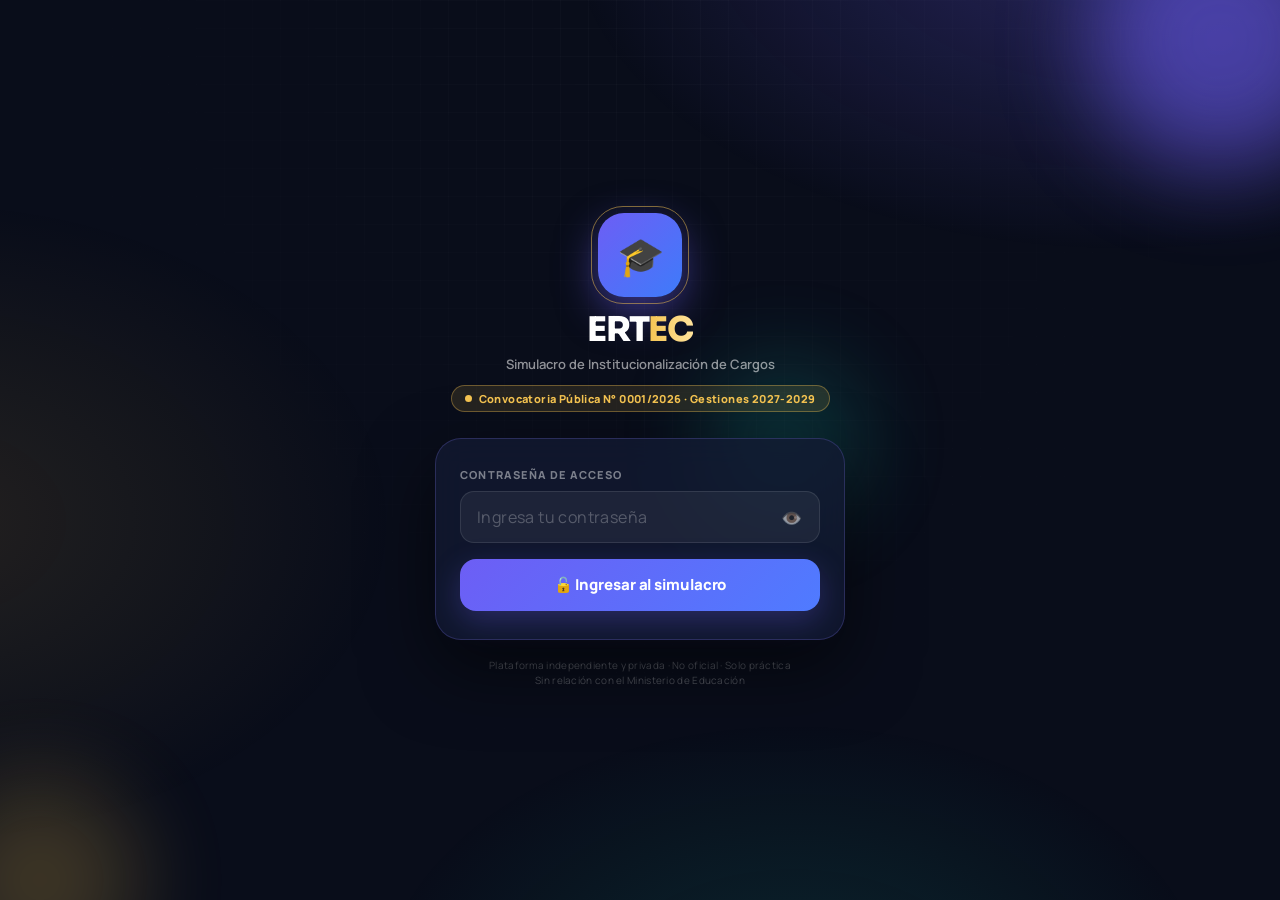
<file: history.html>
<!DOCTYPE html>
<html lang="es" data-theme="dark">
<head>
  <meta charset="UTF-8">
  <meta name="viewport" content="width=device-width,initial-scale=1.0,maximum-scale=1.0,user-scalable=no">
  <meta name="theme-color" content="#0B1126">
  <link rel="manifest" href="manifest.json">
  <title>Historial · ERTEC</title>
  <link rel="stylesheet" href="css/style.css">
    <style>
    .sec { padding:16px 16px 0; }
    .sec-title { font-size:13px; font-weight:800; color:var(--text); margin-bottom:11px; }

    .gstats { display:grid; grid-template-columns:repeat(3,1fr); gap:8px; margin-bottom:4px; }
    .gs     { background:var(--bg-card); border:1.5px solid var(--border); border-radius:18px; padding:13px 8px; text-align:center; }
    .gs-n   { font-family:var(--f-head); font-size:24px; font-weight:800; color:var(--rojo); line-height:1; }
    .gs-l   { font-size:10px; color:var(--text-sub); text-transform:uppercase; letter-spacing:.5px; margin-top:4px; }

    .rank-card { background:var(--bg-card); border:1.5px solid var(--border); border-radius:18px; padding:13px 14px; display:flex; align-items:center; gap:12px; margin-bottom:8px; }
    .rank-medal { font-size:24px; flex-shrink:0; }
    .rank-info  { flex:1; min-width:0; }
    .rank-name  { font-size:14px; font-weight:700; color:var(--text); margin-bottom:2px; }
    .rank-meta  { font-size:11px; color:var(--text-sub); }
    .rank-pct   { font-family:var(--f-head); font-size:26px; font-weight:800; flex-shrink:0; }
    .rank-pct.pass{color:#00C070;} .rank-pct.fail{color:var(--rojo);}

    .hist-entry { animation:fadeUp .5s ease both; background:var(--bg-card); border:1.5px solid var(--border); border-radius:18px; margin-bottom:8px; overflow:hidden; }
    .he-main    { display:flex; align-items:flex-start; gap:11px; padding:13px 14px; }
    .he-idx     { width:36px; height:36px; border-radius:9px; flex-shrink:0; display:flex; align-items:center; justify-content:center; font-size:12px; font-weight:800; }
    .he-idx.pass{ background:rgba(0,150,80,.15); color:#00C070; }
    .he-idx.fail{ background:rgba(109,94,245,.12); color:#FB7185; }
    .he-body    { flex:1; min-width:0; }
    .he-mode    { font-size:14px; font-weight:700; color:var(--text); margin-bottom:3px; }
    .he-date    { font-size:11px; color:var(--text-sub); margin-bottom:6px; }
    .he-chips   { display:flex; flex-wrap:wrap; gap:10px; }
    .he-chip    { font-size:11px; color:var(--text-sub); }
    .he-score   { font-family:var(--f-head); font-size:26px; font-weight:800; flex-shrink:0; text-align:right; }
    .he-score.pass{color:#00C070;} .he-score.fail{color:#FB7185;}
    .he-detail  { font-size:11px; color:var(--text-sub); text-align:right; }

    /* Nota: historial no tiene revisión individual (solo results.html la tiene en sesión) */
    .empty { text-align:center; padding:52px 20px; background:var(--bg-card); border:1.5px solid var(--border); border-radius:16px; }
    .empty .ico { font-size:48px; margin-bottom:12px; }
    .empty h3   { font-size:17px; font-weight:800; color:var(--text); margin-bottom:7px; }
    .empty p    { font-size:13px; color:var(--text-sub); line-height:1.55; }
  
    @media (min-width: 1024px) {
      .shell { max-width: 1120px; display: grid; grid-template-columns: minmax(0, 1fr) minmax(0, 1.25fr); column-gap: 28px; align-items: start; }
      .shell > .header { grid-column: 1 / -1; }
      #stats-sec { grid-column: 1; grid-row: 2; } #rank-sec { grid-column: 1; grid-row: 3; }
      .shell > .sec:last-child { grid-column: 2; grid-row: 2 / span 2; }
    }
</style>
</head>
<body>

<div id="loader"><div class="loader-icon">📊</div><div class="loader-ring"></div><div class="loader-txt">Cargando historial...</div></div>
<div id="toast"></div>

<div class="modal-overlay" id="modal-overlay">
  <div class="modal-card">
    <div class="modal-icon" id="modal-icon">⚠️</div>
    <div class="modal-title" id="modal-title"></div>
    <div class="modal-desc"  id="modal-desc"></div>
    <div class="modal-btns">
      <button class="btn btn-red"   id="modal-ok">Confirmar</button>
      <button class="btn btn-ghost" id="modal-cancel">Cancelar</button>
    </div>
  </div>
</div>

<header class="header">
  <div class="header-brand">
    <button class="icon-btn" id="btn-back" style="margin-right:6px">←</button>
    <div>
      <div class="header-name">Historial</div>
      <div class="header-sub">Todos tus exámenes</div>
    </div>
  </div>
  <div class="header-acts">
    <button class="icon-btn" id="btn-dark">🌙</button>
    <button class="icon-btn" id="btn-clear" style="color:#FB7185">🗑️</button>
  </div>
</header>

<div class="sec" id="stats-sec" style="display:none">
  <div class="sec-title">📈 Estadísticas</div>
  <div class="gstats" id="gstats"></div>
</div>

<div class="sec" id="rank-sec" style="display:none">
  <div class="sec-title" style="margin-top:8px">🏆 Mejores resultados</div>
  <div id="rank-list"></div>
</div>

<div class="sec" style="padding-bottom:36px">
  <div class="sec-title" id="all-title" style="margin-top:8px">📋 Todos los exámenes</div>
  <div id="all-list"></div>
</div>

<script src="js/storage.js"></script>
<script src="js/fx.js"></script>
<script>
window.addEventListener('DOMContentLoaded', ()=>{
  if (!requireAuth('login.html')) return;
  applyTheme(); FX.ripples(); FX.nav('hist'); FX.leave();
  renderAll(); FX.stagger();
  hideLoader();
});

document.getElementById('btn-back').addEventListener('click',  ()=>window.location.href='index.html');
document.getElementById('btn-dark').addEventListener('click',  toggleTheme);
document.getElementById('btn-clear').addEventListener('click', ()=>{
  if (!Storage.getHistory().length) { showToast('No hay historial que borrar'); return; }
  showModal('Limpiar historial','¿Borrar todos los resultados? No se puede deshacer.','🗑️',
    ()=>{ Storage.clearHistory(); renderAll(); showToast('✓ Historial borrado'); },()=>{}
  );
});

function renderAll() {
  const hist=Storage.getHistory(), stats=Storage.getStats(), ranking=Storage.getRanking();

  // Stats
  const sSec=document.getElementById('stats-sec');
  if (hist.length) {
    sSec.style.display='block';
    document.getElementById('gstats').innerHTML=`
      <div class="gs"><div class="gs-n">${stats.totalExams}</div><div class="gs-l">Exámenes</div></div>
      <div class="gs"><div class="gs-n">${stats.avgScore}%</div><div class="gs-l">Promedio</div></div>
      <div class="gs"><div class="gs-n">${stats.bestScore}%</div><div class="gs-l">Mejor</div></div>`;
  }

  // Ranking
  const rSec=document.getElementById('rank-sec');
  if (ranking.length) {
    rSec.style.display='block';
    const medals=['🥇','🥈','🥉'];
    document.getElementById('rank-list').innerHTML=ranking.slice(0,3).map((r,i)=>`
      <div class="rank-card">
        <span class="rank-medal">${medals[i]||'🏅'}</span>
        <div class="rank-info">
          <div class="rank-name">${esc(r.modeName||r.mode)}</div>
          <div class="rank-meta">${r.date} · ${r.time} · ⏱ ${formatTime(r.timeUsed)}</div>
        </div>
        <div class="rank-pct ${r.percentage>=(r.aprobacion||60)?'pass':'fail'}">${r.percentage}%</div>
      </div>`).join('');
  }

  // Lista completa
  const allEl=document.getElementById('all-list');
  if (!hist.length) {
    allEl.innerHTML=`<div class="empty">
      <div class="ico">📭</div>
      <h3>Sin resultados aún</h3>
      <p>Completa tu primer simulacro para ver el historial aquí.</p>
      <a href="index.html" class="btn btn-red" style="margin-top:16px;display:inline-flex;width:auto;padding:12px 24px">🎯 Ir al menú</a>
    </div>`;
    return;
  }

  document.getElementById('all-title').textContent=`📋 Todos los exámenes (${hist.length})`;
  allEl.innerHTML = hist.map((r,i)=>`
    <div class="hist-entry" style="animation-delay:${Math.min(i,10)*40}ms">
      <div class="he-main">
        <div class="he-idx ${r.percentage>=(r.aprobacion||60)?'pass':'fail'}">#${i+1}</div>
        <div class="he-body">
          <div class="he-mode">${esc(r.modeName||r.mode)}</div>
          <div class="he-date">${r.date} · ${r.time}</div>
          <div class="he-chips">
            <span class="he-chip">✅ ${r.correct}</span>
            <span class="he-chip">❌ ${r.wrong}</span>
            <span class="he-chip">⏭ ${r.skipped||0}</span>
            <span class="he-chip">⏱ ${formatTime(r.timeUsed)}</span>
          </div>
        </div>
        <div>
          <div class="he-score ${r.percentage>=(r.aprobacion||60)?'pass':'fail'}">${r.percentage}%</div>
          <div class="he-detail">${r.correct}/${r.total}</div>
        </div>
      </div>
    </div>`).join('');
}
</script>
<script>if('serviceWorker'in navigator)navigator.serviceWorker.register('./sw.js');</script>
</body>
</html>
</file>
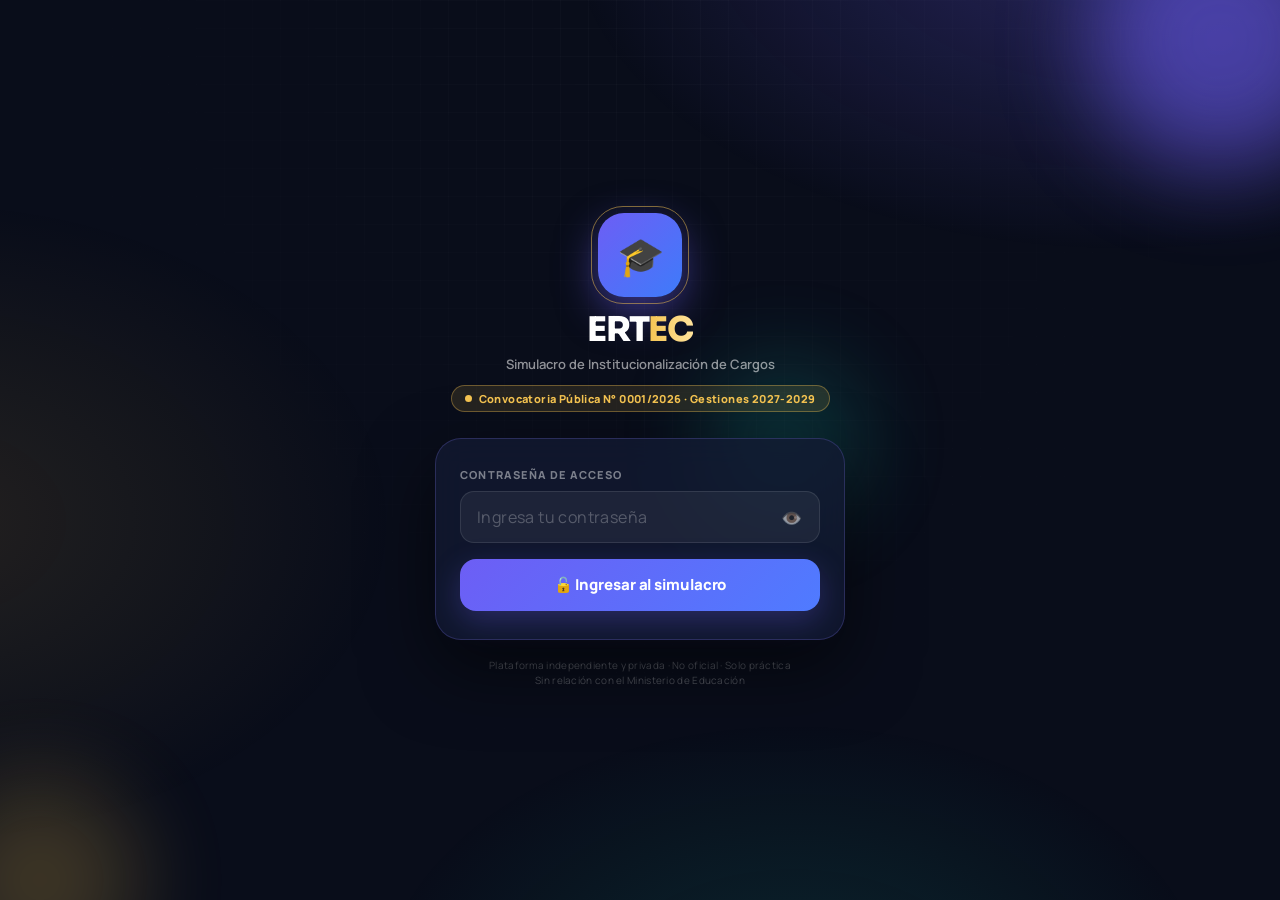
<file: itt.html>
<!DOCTYPE html>
<html lang="es" data-theme="dark">
<head>
  <meta charset="UTF-8">
  <meta name="viewport" content="width=device-width,initial-scale=1.0,maximum-scale=1.0,user-scalable=no">
  <meta name="theme-color" content="#0B1126">
  <title>ERTEC · Módulo ITT</title>
  <link rel="stylesheet" href="css/style.css">
    <style>
    /* ── TOPBAR ── */
    .topbar{display:flex;align-items:center;gap:12px;padding:16px 16px 12px;position:sticky;top:0;z-index:100;background:var(--bg);border-bottom:1px solid var(--border);}
    .btn-back{width:36px;height:36px;background:var(--bg-card);border:1.5px solid var(--border);border-radius:10px;display:flex;align-items:center;justify-content:center;cursor:pointer;font-size:16px;flex-shrink:0;transition:var(--ease);}
    .btn-back:active{transform:scale(.92);}
    .topbar-title{font-family:var(--f-head);font-size:18px;font-weight:900;color:var(--text);letter-spacing:-.3px;}
    .topbar-sub{font-size:11px;color:var(--text-sub);}

    /* ── HERO ITT ── */
    .itt-hero{background:var(--negro);padding:22px 16px 28px;position:relative;overflow:hidden;}
    .itt-hero::after{content:'';position:absolute;top:-70px;right:-70px;width:240px;height:240px;background:radial-gradient(circle,rgba(20,184,166,.28) 0%,transparent 68%);pointer-events:none;}
    .itt-hero::before{content:'';position:absolute;bottom:-50px;left:-50px;width:200px;height:200px;background:radial-gradient(circle,rgba(255,200,0,.1) 0%,transparent 68%);pointer-events:none;}
    .itt-tag{display:inline-flex;align-items:center;gap:6px;background:rgba(20,184,166,.18);border:1px solid rgba(20,184,166,.4);color:#2DD4BF;font-size:11px;font-weight:800;padding:4px 12px;border-radius:20px;letter-spacing:.8px;text-transform:uppercase;margin-bottom:12px;}
    .itt-hero-title{font-family:var(--f-head);font-size:26px;font-weight:900;color:#fff;line-height:1.2;letter-spacing:-.5px;margin-bottom:8px;}
    .itt-hero-title em{color:#2DD4BF;font-style:normal;}
    .itt-hero-desc{font-size:13px;color:rgba(255,255,255,.42);line-height:1.55;margin-bottom:16px;}
    .itt-pills{display:flex;gap:7px;flex-wrap:wrap;}
    .itt-pill{display:flex;align-items:center;gap:5px;background:rgba(255,255,255,.07);border:1px solid rgba(255,255,255,.1);padding:5px 12px;border-radius:20px;font-size:12px;color:rgba(255,255,255,.55);}
    .itt-pill strong{color:#fff;}

    /* ── STATS ROW ── */
    .stats-row{display:grid;grid-template-columns:repeat(3,1fr);margin:0 16px;border-radius:14px;overflow:hidden;background:var(--border);box-shadow:var(--sombra);position:relative;z-index:10;margin-top:-14px;}
    .stat-box{background:var(--bg-card);padding:13px 8px;text-align:center;}
    .stat-box:not(:last-child){border-right:1px solid var(--border);}
    .stat-n{font-family:var(--f-head);font-size:22px;font-weight:800;color:#14B8A6;line-height:1;}
    .stat-l{font-size:10px;color:var(--text-sub);text-transform:uppercase;letter-spacing:.5px;margin-top:4px;}

    /* ── SECCIÓN ── */
    .sec{padding:20px 16px 0;}
    .sec-title{font-size:13px;font-weight:800;color:var(--text);margin-bottom:12px;display:flex;align-items:center;gap:8px;}
    .sec-title span{font-size:11px;color:var(--text-sub);font-weight:500;}

    /* ── CARD OFICIAL ITT ── */
    .card-oficial{background:var(--negro);border-radius:16px;padding:18px;margin-bottom:12px;cursor:pointer;position:relative;overflow:hidden;transition:var(--ease);border:2px solid rgba(20,184,166,.4);-webkit-tap-highlight-color:transparent;}
    .card-oficial::before{content:'';position:absolute;top:-50px;right:-50px;width:180px;height:180px;background:radial-gradient(circle,rgba(20,184,166,.3) 0%,transparent 70%);pointer-events:none;}
    .card-oficial:active{transform:scale(.985);}
    .card-of-top{display:flex;align-items:flex-start;justify-content:space-between;margin-bottom:11px;}
    .card-of-ico{width:50px;height:50px;background:#14B8A6;border-radius:13px;display:flex;align-items:center;justify-content:center;font-size:22px;box-shadow:0 6px 16px rgba(20,184,166,.4);}
    .of-badge{background:rgba(20,184,166,.25);border:1px solid rgba(20,184,166,.5);color:#5EEAD4;font-size:10px;font-weight:800;padding:4px 10px;border-radius:20px;letter-spacing:1px;text-transform:uppercase;}
    .card-of-name{font-family:var(--f-head);font-size:20px;font-weight:800;color:#fff;margin-bottom:5px;letter-spacing:-.3px;}
    .card-of-desc{font-size:12px;color:rgba(255,255,255,.42);line-height:1.5;}
    .of-chips{display:flex;gap:6px;flex-wrap:wrap;margin-top:12px;}
    .of-chip{font-size:11px;font-weight:600;padding:4px 10px;border-radius:8px;background:rgba(255,255,255,.07);color:rgba(255,255,255,.55);}
    .of-chip.org{background:rgba(20,184,166,.22);color:#5EEAD4;}
    .of-chip.grn{background:rgba(0,180,100,.15);color:#50E090;}

    /* ── PRACTICE GRID ── */
    .practice-grid{display:grid;grid-template-columns:1fr 1fr;gap:10px;}
    .card-practice{background:var(--bg-card);border:1.5px solid var(--border);border-radius:14px;padding:16px 14px;cursor:pointer;transition:var(--ease);position:relative;overflow:hidden;-webkit-tap-highlight-color:transparent;}
    .card-practice::before{content:'';position:absolute;left:0;top:0;bottom:0;width:3px;background:var(--c,#14B8A6);border-radius:0 2px 2px 0;}
    .card-practice:active{transform:scale(.97);}
    .card-practice:hover{border-color:var(--c,#14B8A6);}
    .cp-ico{font-size:22px;margin-bottom:10px;width:44px;height:44px;background:var(--cb,rgba(20,184,166,.1));border-radius:11px;display:flex;align-items:center;justify-content:center;}
    .cp-name{font-size:14px;font-weight:800;color:var(--text);margin-bottom:4px;line-height:1.2;}
    .cp-desc{font-size:11px;color:var(--text-sub);line-height:1.35;margin-bottom:10px;}
    .cp-footer{display:flex;align-items:center;justify-content:space-between;}
    .cp-qs{font-size:12px;font-weight:800;color:var(--c,#14B8A6);}
    .cp-time{font-size:11px;color:var(--text-sub);}

    /* ── CARD HIST ── */
    .card-hist{background:var(--bg-card);border:1.5px dashed var(--border);border-radius:14px;padding:14px 15px;display:flex;align-items:center;gap:12px;cursor:pointer;transition:var(--ease);margin-top:10px;}
    .card-hist:active{transform:scale(.985);}
    .card-hist:hover{border-color:#14B8A6;}
    .ch-ico{width:44px;height:44px;border-radius:11px;background:rgba(100,100,100,.12);display:flex;align-items:center;justify-content:center;font-size:20px;flex-shrink:0;}
    .ch-body{flex:1;}
    .ch-name{font-size:14px;font-weight:800;color:var(--text);margin-bottom:2px;}
    .ch-sub{font-size:11px;color:var(--text-sub);}

    /* ── BIBLIO ── */
    .biblio-bar{background:var(--bg-card);border:1.5px solid var(--border);border-radius:13px;overflow:hidden;margin-top:12px;}
    .biblio-hdr{display:flex;align-items:center;gap:9px;padding:12px 15px;border-bottom:1px solid var(--border);background:rgba(20,184,166,.06);}
    .biblio-hdr-title{font-size:13px;font-weight:800;color:var(--text);}
    .biblio-body{padding:13px 15px;}
    .biblio-cat{font-size:10px;font-weight:800;color:#14B8A6;text-transform:uppercase;letter-spacing:.8px;margin-bottom:6px;margin-top:10px;}
    .biblio-cat:first-child{margin-top:0;}
    .biblio-item{display:flex;align-items:flex-start;gap:7px;margin-bottom:5px;font-size:12px;color:var(--text-sub);line-height:1.45;}
    .biblio-item::before{content:'›';color:#14B8A6;font-weight:700;flex-shrink:0;}

    /* ── ALERT PRÓXIMAMENTE ── */
    .coming-soon-box{background:rgba(20,184,166,.07);border:1.5px dashed rgba(20,184,166,.3);border-radius:13px;padding:20px 16px;text-align:center;margin-bottom:12px;}
    .coming-soon-box .cs-ico{font-size:36px;margin-bottom:10px;}
    .coming-soon-box .cs-title{font-size:15px;font-weight:800;color:var(--text);margin-bottom:5px;}
    .coming-soon-box .cs-desc{font-size:12px;color:var(--text-sub);line-height:1.55;}

    .tip-bar{background:var(--bg-card);border:1.5px solid var(--border);border-left:4px solid #14B8A6;border-radius:12px;padding:13px 15px;display:flex;gap:11px;align-items:flex-start;margin-top:10px;}
    .tip-text{font-size:13px;color:var(--text-sub);line-height:1.5;}
    .tip-text strong{color:#2DD4BF;}

    .disclaimer{background:rgba(255,200,0,.06);border:1.5px solid rgba(255,200,0,.2);border-radius:12px;padding:12px 14px;font-size:12px;color:var(--text-sub);line-height:1.5;text-align:center;margin-top:10px;}
    .disclaimer strong{color:var(--text);}
  </style>
</head>
<body>
<div id="loader"><div class="loader-icon">🏫</div><div class="loader-ring"></div><div class="loader-txt">Cargando módulo ITT…</div></div>
<div id="toast"></div>

<!-- TOPBAR -->
<div class="topbar">
  <div class="btn-back" onclick="window.location.href='index.html'">←</div>
  <div>
    <div class="topbar-title">Módulo ITT</div>
    <div class="topbar-sub">Institutos Técnicos Tecnológicos</div>
  </div>
  <div style="margin-left:auto;display:flex;gap:8px;">
    <button class="btn-back" id="btn-dark" title="Tema">🌙</button>
  </div>
</div>

<!-- HERO -->
<div class="itt-hero">
  <div class="itt-tag">🏫 Módulo ITT · Institucionalización</div>
  <h1 class="itt-hero-title">Institucionalización<br><em>Institutos ITT</em></h1>
  <div class="itt-hero-desc">Simulacros y material de estudio para postulantes a Rector, Director Académico y Director Administrativo de Institutos Técnicos, Tecnológicos y de Formación Artística (Convocatoria N° 0001/2026).</div>
  <div class="itt-pills">
    <div class="itt-pill">🏫 <strong>ITT Fiscal · Convenio · Privado</strong></div>
    <div class="itt-pill">⚖️ Ley 348 · Ley 1178 · Ley 004</div>
    <div class="itt-pill">📘 RM 350 · RM 525 · RM 1027</div>
  </div>
</div>

<!-- Stats -->
<div class="stats-row">
  <div class="stat-box"><div class="stat-n" id="s-exams">0</div><div class="stat-l">Exámenes</div></div>
  <div class="stat-box"><div class="stat-n" id="s-avg">--%</div><div class="stat-l">Promedio</div></div>
  <div class="stat-box"><div class="stat-n" id="s-best">--%</div><div class="stat-l">Mejor nota</div></div>
</div>

<!-- ── SIMULACROS ── -->
<div class="sec" style="margin-top:22px;">
  <div class="sec-title">Simulacros ITT <span id="itt-sub"></span></div>
  <div id="itt-sim"></div>
</div>
<!-- ── ACCESO A BIBLIOTECA ITT ── -->
<div class="sec" style="margin-top:20px;">
  <div class="sec-title">📚 Material de Estudio</div>

  <div class="card-hist" id="card-bib-itt" style="border-color:rgba(20,184,166,.35);border-style:solid;background:linear-gradient(135deg,rgba(20,184,166,.07) 0%,var(--bg-card) 100%);">
    <div class="ch-ico" style="background:rgba(20,184,166,.15);font-size:22px;">📚</div>
    <div class="ch-body">
      <div class="ch-name">Biblioteca ITT</div>
      <div class="ch-sub">Documentos PDF · Audioresúmenes · Videos por tema</div>
    </div>
    <span style="font-size:18px;color:#2DD4BF;flex-shrink:0;">→</span>
  </div>
</div>

<!-- ── BIBLIOGRAFÍA ── -->
<div class="sec" style="margin-top:20px;">
  <div class="sec-title">📖 Bibliografía oficial ITT 2026</div>
  <div class="biblio-bar">
    <div class="biblio-hdr">
      <span style="font-size:18px;">🏫</span>
      <div class="biblio-hdr-title">Bibliografía UGPSEP-SI · Institutos Técnicos Tecnológicos</div>
    </div>
    <div class="biblio-body">

      <div class="biblio-cat">👤 Personal Directivo y Docente ITT</div>
      <div class="biblio-cat" style="font-size:9px;color:var(--text-sub);text-transform:none;letter-spacing:0;font-weight:600;margin-top:4px;">Normativa General y Específica</div>
      <div class="biblio-item">Ley 348 — Ley Integral para Garantizar a las Mujeres una Vida Libre de Violencia (2013)</div>
      <div class="biblio-item">Ley 1178 — Ley de Administración y Control Gubernamentales (SAFCO)</div>
      <div class="biblio-item">Ley N° 004 — Lucha Contra la Corrupción "Marcelo Quiroga Santa Cruz"</div>
      <div class="biblio-item">RM 350-2023 — Reglamento General de ITT de Carácter Fiscal, de Convenio y Privado</div>
      <div class="biblio-item">RM 525-2018 — Manual de Organizaciones y Funciones para ITTS</div>
      <div class="biblio-item">RM N° 1027-2023 — Reglamento General de Centros de Capacitación Artística</div>

      <div class="biblio-cat" style="font-size:9px;color:var(--text-sub);text-transform:none;letter-spacing:0;font-weight:600;margin-top:8px;">Normativa Pedagogía y Didáctica</div>
      <div class="biblio-item">Estrategias de Enseñanza y Aprendizaje para la Docencia Universitaria — Ciria Amargarita Salazar C.</div>
      <div class="biblio-item">Innovaciones Educativas Mediante Nuevas Tecnologías — Morales Vera Carlos Fernando</div>
      <div class="biblio-item">Las TIC en la Información y la Comunicación en la Formación Docente — UNESCO</div>
      <div class="biblio-item">Innovación Educativa — UNESCO</div>

      <div class="biblio-cat" style="margin-top:12px;">🗂️ Personal Administrativo ITT</div>
      <div class="biblio-item">Ley 348 · Ley 1178 · Ley N° 004 (misma normativa general)</div>
      <div class="biblio-item">RM 350-2023 · RM 525-2018 · RM N° 1027-2023</div>
    </div>
  </div>
</div>

<!-- TIP + DISCLAIMER -->
<div class="sec" style="padding-bottom:36px;">
  <div class="tip-bar">
    <span style="font-size:18px;flex-shrink:0;">📌</span>
    <div class="tip-text">
      Cada bibliografía ITT tiene su propio archivo en <strong>data/bib/itt_*.json</strong>. Llénalo con tus preguntas y respuestas y el simulacro se activa solo.
    </div>
  </div>
  <div class="disclaimer">
    ⚠️ ERTEC es una plataforma <strong>independiente y privada</strong> de preparación docente. No tiene relación ni representación oficial con el Ministerio de Educación ni con el Estado Plurinacional de Bolivia.
  </div>
</div>

<script src="js/storage.js"></script>
<script src="js/fx.js"></script>
<script>
window.addEventListener('DOMContentLoaded', () => {
  if (!requireAuth('login.html')) return;
  applyTheme(); FX.ripples(); FX.nav('itt'); FX.leave();
  renderStats(); renderSim().finally(hideLoader);
});

document.getElementById('btn-dark')?.addEventListener('click', toggleTheme);
document.getElementById('card-bib-itt')?.addEventListener('click', () => { window.location.href = 'biblioteca_itt.html'; });
function go(id){ Storage.setPending(id); document.body.style.opacity='0'; document.body.style.transition='opacity .25s'; setTimeout(()=>location.href='exam.html',220); }
async function renderSim() {
  const cfg = await Config.load(), counts = await Config.counts(), box = document.getElementById('itt-sim');
  const gs = ['itt_normativa','itt_pedagogia'].map(g => ({ g: Config.grupo(g), bibs: cfg.bibliografias.filter(b => b.grupo === g) }));
  const tot = gs.reduce((a, x) => a + x.bibs.reduce((s, b) => s + (counts[b.id] || 0), 0), 0);
  document.getElementById('itt-sub').textContent = tot + ' preguntas en banco';
  let html = `<div class="card-oficial" id="itt-of"><div class="card-of-top"><div class="card-of-ico">🎯</div><span class="of-badge">Simulacro de cargo</span></div>
    <div class="card-of-name">Rector · Director Académico · Administrativo ITT</div>
    <div class="card-of-desc">Mezcla las bibliografías ITT con pedagogía, normativa general y administrativa (distribución referencial editable en config.json).</div></div>`;
  html += '<div class="practice-grid">' + gs.map(({g, bibs}) => { const n = bibs.reduce((s, b) => s + (counts[b.id] || 0), 0);
    return `<div class="card-practice" data-g="${g.id}" style="--c:${g.color};--cb:${g.color}22;${n ? '' : 'opacity:.55'}"><div class="cp-ico">${g.icono}</div><div class="cp-name">${g.nombre}</div><div class="cp-desc">${g.desc}</div>
      <div class="cp-footer"><span class="cp-qs">${n ? n + ' preg.' : 'Vacío'}</span><span class="cp-time">${bibs.length} archivos</span></div></div>`; }).join('') + '</div>';
  html += gs.map(({g, bibs}) => `<div style="margin-top:16px"><div class="biblio-cat" style="color:${g.color}">${g.icono} ${g.nombre}</div>` + bibs.map(b => { const n = counts[b.id] || 0;
    return `<div class="card-hist" data-b="${b.id}" style="margin-top:7px;${n ? '' : 'opacity:.6'}"><div class="ch-ico" style="font-size:19px">${b.icono}</div><div class="ch-body"><div class="ch-name" style="font-size:13px">${b.nombre}</div><div class="ch-sub">${b.autor || ''}</div></div><b style="color:${b.color};font-family:var(--f-head)">${n}</b></div>`; }).join('') + '</div>').join('');
  box.innerHTML = html;
  document.getElementById('itt-of').onclick = () => go('cargo:rector_itt');
  box.querySelectorAll('.card-practice').forEach(e => e.onclick = () => (Config._c.bibliografias.filter(b => b.grupo === e.dataset.g).some(b => counts[b.id])) ? go('grupo:' + e.dataset.g) : showToast('📭 Esta área aún no tiene preguntas'));
  box.querySelectorAll('.card-hist').forEach(e => e.onclick = () => counts[e.dataset.b] ? go('bib:' + e.dataset.b) : showToast('📭 Llena data/bib/' + e.dataset.b + '.json'));
  FX.stagger();
}
function renderStats() {
  const st = Storage.getStats();
  document.getElementById('s-exams').textContent = st.totalExams;
  document.getElementById('s-avg').textContent   = st.totalExams ? `${st.avgScore}%`  : '--%';
  document.getElementById('s-best').textContent  = st.totalExams ? `${st.bestScore}%` : '--%';
}

</script>
</body>
</html>
</file>
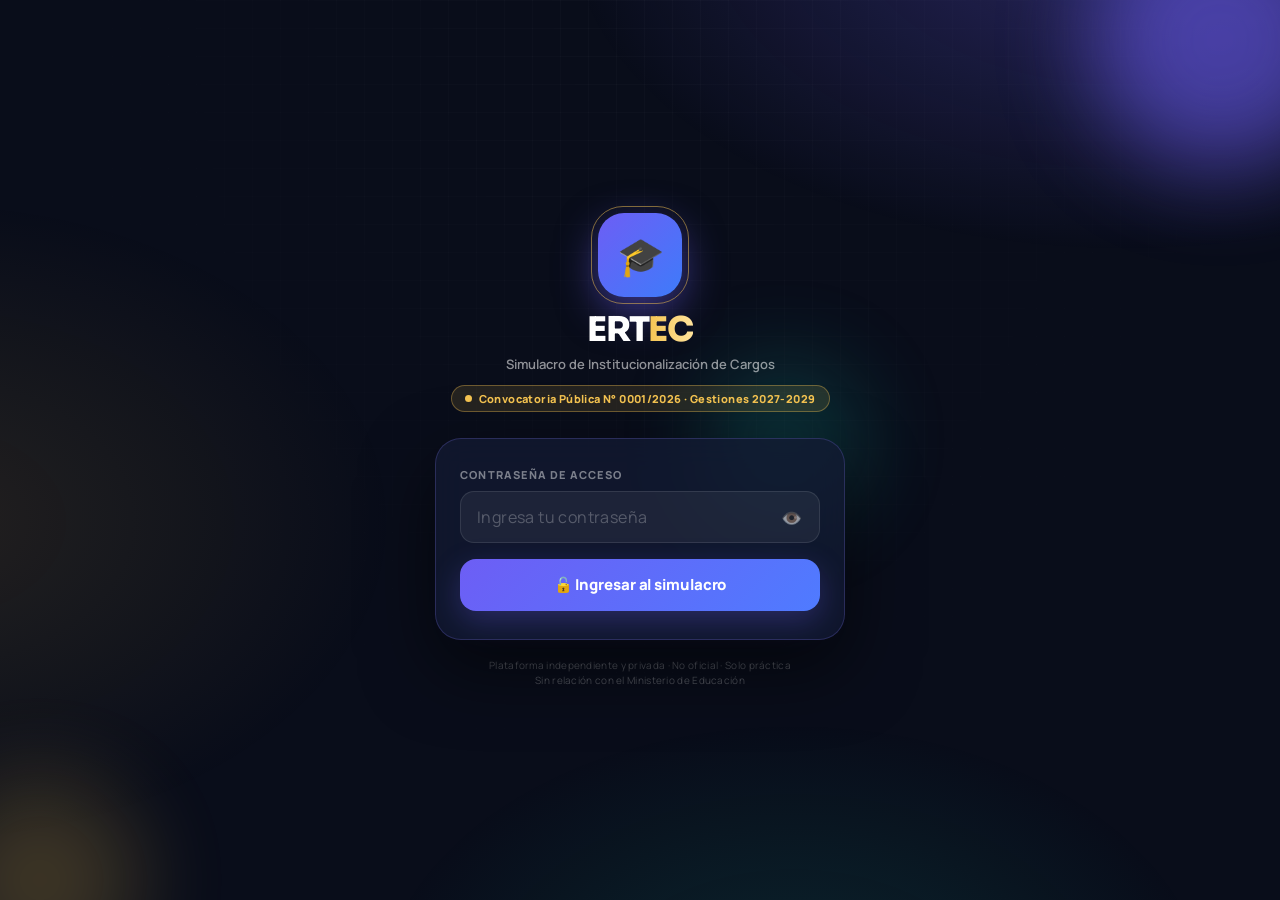
<file: login.html>
<!DOCTYPE html>
<html lang="es" data-theme="dark">
<head>
  <meta charset="UTF-8">
  <meta name="viewport" content="width=device-width,initial-scale=1.0,maximum-scale=1.0,user-scalable=no">
  <meta name="theme-color" content="#090D1A">
  <meta name="apple-mobile-web-app-capable" content="yes">
  <meta name="apple-mobile-web-app-status-bar-style" content="black">
  <meta name="apple-mobile-web-app-title" content="ERTEC">
  <link rel="manifest" href="manifest.json">
  <title>ERTEC · Simulacro de Institucionalización</title>
  <link rel="stylesheet" href="css/style.css">
  <style>
    body { background:#090D1A; display:flex; align-items:center; justify-content:center; min-height:100vh; padding:20px; position:relative; overflow:hidden; }
    .login-wrap { width:100%; max-width:410px; position:relative; z-index:2; }
    .brand-block { text-align:center; margin-bottom:26px; }
    .brand-logo {
      width:84px; height:84px; margin:0 auto 16px; border-radius:26px; font-size:38px;
      display:flex; align-items:center; justify-content:center; position:relative;
      background:linear-gradient(135deg,#6D5EF5,#3E7BFA); box-shadow:0 14px 40px rgba(109,94,245,.5);
      animation:popIn .8s var(--spring) both, floatY 4s ease-in-out 1s infinite;
    }
    .brand-logo::after { content:''; position:absolute; inset:-7px; border-radius:32px; border:1.5px solid rgba(245,196,81,.5); animation:ringPulse 2.6s ease-out infinite; }
    @keyframes ringPulse { 0%{transform:scale(.92);opacity:.9} 100%{transform:scale(1.25);opacity:0} }
    .brand-name { font-family:var(--f-head); font-size:34px; font-weight:800; color:#fff; letter-spacing:-1.2px; line-height:1; animation:fadeUp .7s ease .15s both; }
    .brand-name span { background:linear-gradient(90deg,#F5C451,#FFE29A); -webkit-background-clip:text; background-clip:text; color:transparent; }
    .brand-sub { font-size:13px; color:rgba(255,255,255,.55); margin-top:8px; font-weight:600; animation:fadeUp .7s ease .25s both; }
    .brand-conv { display:inline-flex; align-items:center; gap:7px; margin-top:12px; padding:5px 13px; border-radius:20px; font-size:11px; font-weight:800; letter-spacing:.4px;
      background:rgba(245,196,81,.12); border:1px solid rgba(245,196,81,.35); color:#F5C451; animation:fadeUp .7s ease .35s both; }
    .brand-conv i { width:7px; height:7px; border-radius:50%; background:#F5C451; animation:blink 1.4s infinite; }
    .login-card { background:rgba(18,26,50,.78); backdrop-filter:blur(16px); -webkit-backdrop-filter:blur(16px); border:1px solid rgba(139,125,255,.22);
      border-radius:26px; padding:28px 24px; box-shadow:0 28px 70px rgba(0,0,0,.55); animation:slideUp .7s var(--spring) .3s both; }
    .lbl { display:block; font-size:11px; font-weight:800; color:rgba(255,255,255,.45); letter-spacing:1.2px; text-transform:uppercase; margin-bottom:9px; }
    .input-wrap { position:relative; margin-bottom:16px; }
    .inp { width:100%; background:rgba(255,255,255,.06); border:1.5px solid rgba(255,255,255,.1); border-radius:14px; color:#fff;
      font-family:var(--f-body); font-size:16px; padding:14px 48px 14px 16px; outline:none; transition:var(--ease); letter-spacing:1.5px; }
    .inp:focus { border-color:#8B7DFF; background:rgba(109,94,245,.12); box-shadow:0 0 0 4px rgba(109,94,245,.2); }
    .inp::placeholder { color:rgba(255,255,255,.25); letter-spacing:.4px; }
    .eye-btn { position:absolute; right:12px; top:50%; transform:translateY(-50%); background:none; border:none; cursor:pointer; font-size:17px; opacity:.55; padding:6px; transition:var(--ease); }
    .eye-btn:hover { opacity:1; }
    .error-box { display:none; background:rgba(251,113,133,.14); border:1px solid rgba(251,113,133,.35); color:#FDA4B0; padding:11px 14px; border-radius:12px; font-size:13px; font-weight:600; margin-bottom:14px; }
    .error-box.show { display:block; animation:shake .4s ease; }
    #install-banner { display:none; margin-top:12px; padding:14px 16px; border-radius:18px; align-items:center; gap:12px; background:rgba(18,26,50,.8); border:1px solid rgba(255,255,255,.08); }
    #install-banner.visible { display:flex; animation:fadeUp .4s ease; }
    .install-info { flex:1; } .install-title { font-size:13px; font-weight:800; color:#fff; } .install-sub { font-size:11px; color:rgba(255,255,255,.5); }
    .install-btn { background:var(--gold); color:#231A04; border:none; padding:9px 15px; border-radius:11px; font-size:12px; font-weight:800; cursor:pointer; }
    .footer-note { text-align:center; font-size:10px; color:rgba(255,255,255,.28); letter-spacing:.3px; margin-top:18px; line-height:1.5; }
  </style>
</head>
<body>
<div class="aurora"><i></i><i></i><i></i></div><div class="grid-bg"></div>
<div id="loader"><div class="loader-icon">📚</div><div class="loader-ring"></div><div class="loader-txt">Iniciando ERTEC</div></div>
<div id="toast"></div>

<div class="login-wrap">
  <div class="brand-block">
    <div class="brand-logo">🎓</div>
    <div class="brand-name">ERT<span>EC</span></div>
    <div class="brand-sub">Simulacro de Institucionalización de Cargos</div>
    <div class="brand-conv"><i></i> Convocatoria Pública N° 0001/2026 · Gestiones 2027-2029</div>
  </div>

  <div class="login-card">
    <div class="error-box" id="error-box">❌ Contraseña incorrecta. Intenta de nuevo.</div>
    <form id="login-form" autocomplete="off">
      <label class="lbl" for="pw">Contraseña de acceso</label>
      <div class="input-wrap">
        <input type="password" id="pw" class="inp" placeholder="Ingresa tu contraseña" required autocomplete="off">
        <button type="button" class="eye-btn" id="eye">👁️</button>
      </div>
      <button type="submit" class="btn btn-red" id="btn-login">🔓 Ingresar al simulacro</button>
    </form>
  </div>

  <div id="install-banner">
    <div style="font-size:24px">📲</div>
    <div class="install-info"><div class="install-title">Instalar como app</div><div class="install-sub">Úsala sin internet desde tu pantalla de inicio</div></div>
    <button class="install-btn" id="btn-install">Instalar</button>
  </div>
  <div class="footer-note">Plataforma independiente y privada · No oficial · Solo práctica<br>Sin relación con el Ministerio de Educación</div>
</div>

<script src="js/storage.js"></script>
<script src="js/fx.js"></script>
<script>
const PASSWORD = 'ascenso2026';
let deferredPrompt = null;
window.addEventListener('DOMContentLoaded', () => {
  document.documentElement.setAttribute('data-theme','dark');
  FX.ripples();
  if (Storage.getSession()) { window.location.href='index.html'; return; }
  hideLoader();
});
window.addEventListener('beforeinstallprompt', e => { e.preventDefault(); deferredPrompt = e; document.getElementById('install-banner').classList.add('visible'); });
document.getElementById('btn-install').addEventListener('click', async () => {
  if (!deferredPrompt) return; deferredPrompt.prompt();
  const { outcome } = await deferredPrompt.userChoice;
  if (outcome==='accepted') document.getElementById('install-banner').classList.remove('visible');
  deferredPrompt = null;
});
document.getElementById('eye').addEventListener('click', () => {
  const inp=document.getElementById('pw'); inp.type = inp.type==='password' ? 'text' : 'password';
  document.getElementById('eye').textContent = inp.type==='password' ? '👁️' : '🙈';
});
document.getElementById('login-form').addEventListener('submit', e => {
  e.preventDefault();
  const pw=document.getElementById('pw').value.trim(), err=document.getElementById('error-box'), btn=document.getElementById('btn-login');
  if (pw===PASSWORD) {
    Storage.setSession({user:'Docente'});
    btn.innerHTML='✓ Accediendo…'; btn.style.background='linear-gradient(135deg,#34D399,#10B981)'; btn.disabled=true;
    document.querySelector('.login-wrap').style.transition='transform .5s ease, opacity .5s ease';
    setTimeout(()=>{ document.querySelector('.login-wrap').style.transform='scale(.94) translateY(-10px)'; document.querySelector('.login-wrap').style.opacity='0'; },350);
    setTimeout(()=>window.location.href='index.html', 850);
  } else {
    err.classList.remove('show'); void err.offsetWidth; err.classList.add('show');
    document.getElementById('pw').value=''; document.getElementById('pw').focus();
    setTimeout(()=>err.classList.remove('show'),4000);
  }
});
</script>
<script>if('serviceWorker'in navigator)navigator.serviceWorker.register('./sw.js');</script>
</body>
</html>
</file>
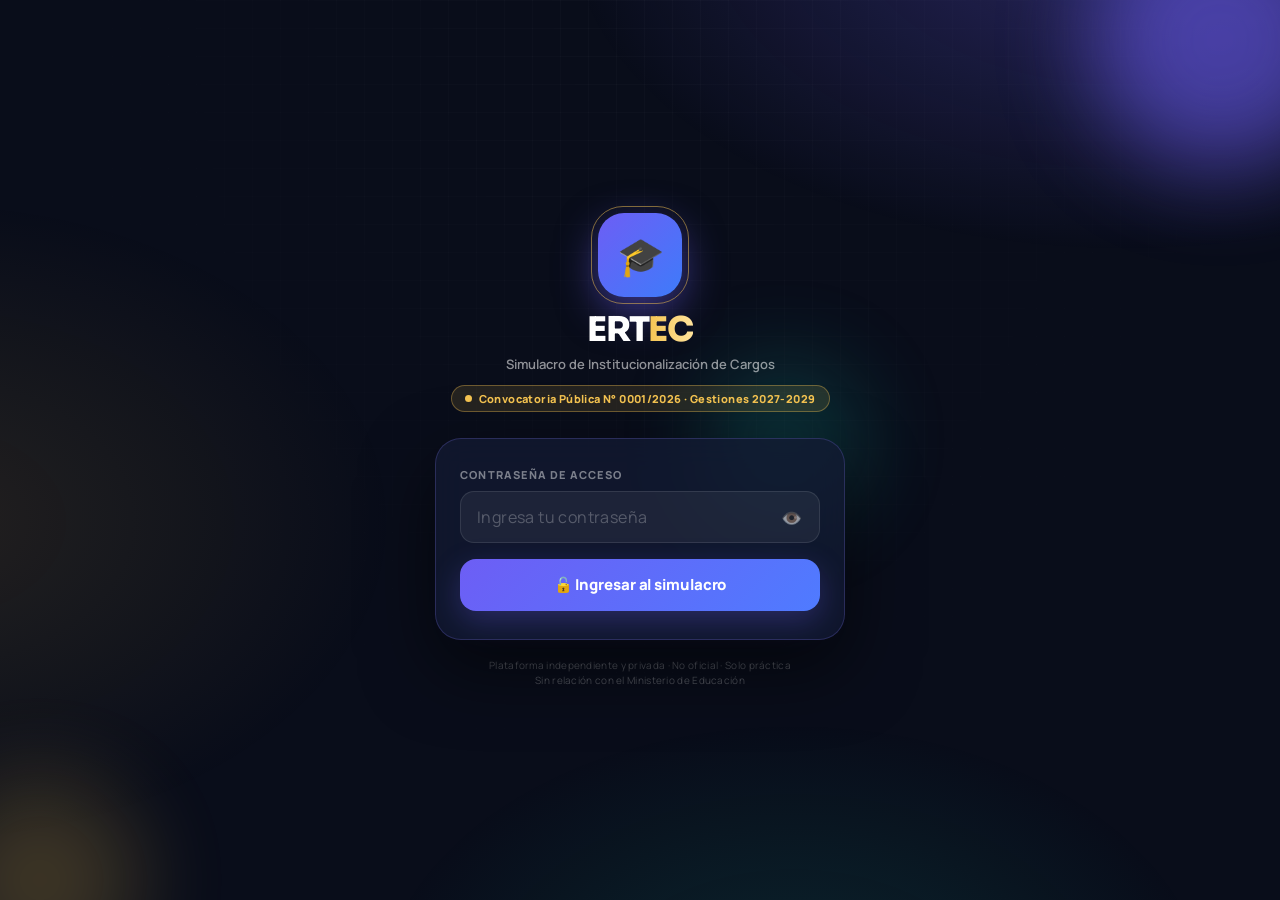
<file: results.html>
<!DOCTYPE html>
<html lang="es" data-theme="dark">
<head>
  <meta charset="UTF-8">
  <meta name="viewport" content="width=device-width,initial-scale=1.0,maximum-scale=1.0,user-scalable=no">
  <meta name="theme-color" content="#0B1126">
  <link rel="manifest" href="manifest.json">
  <title>Resultados · ERTEC</title>
  <link rel="stylesheet" href="css/style.css">
  <style>
    .wrap { max-width:640px; margin:0 auto; }
    .res-hero { position:relative; overflow:hidden; text-align:center; padding:30px 20px 36px; color:#fff; border-radius:0 0 34px 34px; background:linear-gradient(160deg,#141B44,#0B1126 72%); }
    .res-hero > *:not(.aurora):not(.grid-bg) { position:relative; z-index:2; }
    .res-hero.pass .aurora i:nth-child(1) { background:#34D399; } .res-hero.fail .aurora i:nth-child(1) { background:#FB7185; }
    .score-ring { width:164px; height:164px; margin:0 auto 18px; position:relative; animation:popIn .8s var(--spring) both; }
    .score-ring svg { width:100%; height:100%; transform:rotate(-90deg); }
    .ring-bg { fill:none; stroke:rgba(255,255,255,.09); stroke-width:10; }
    .ring-fill { fill:none; stroke:#FB7185; stroke-width:10; stroke-linecap:round; transition:stroke-dashoffset 1.8s cubic-bezier(.2,.8,.2,1); filter:drop-shadow(0 0 8px currentColor); }
    .ring-fill.pass { stroke:#F5C451; }
    .ring-mark { stroke:rgba(255,255,255,.55); stroke-width:3; stroke-linecap:round; }
    .score-center { position:absolute; inset:0; display:flex; flex-direction:column; align-items:center; justify-content:center; }
    .score-pct { font-family:var(--f-head); font-size:46px; font-weight:800; line-height:1; letter-spacing:-1.5px; }
    .score-sub { font-size:10px; letter-spacing:1.4px; text-transform:uppercase; color:rgba(255,255,255,.5); margin-top:3px; }
    .status-pill { display:inline-block; padding:6px 18px; border-radius:20px; font-size:12px; font-weight:800; letter-spacing:1.2px; text-transform:uppercase; margin-bottom:10px; animation:popIn .6s var(--spring) .9s both; }
    .status-pill.pass { background:rgba(245,196,81,.16); color:#F5C451; border:1px solid rgba(245,196,81,.4); }
    .status-pill.fail { background:rgba(251,113,133,.15); color:#FDA4B0; border:1px solid rgba(251,113,133,.35); }
    .res-mode { font-size:12px; color:rgba(255,255,255,.55); font-weight:700; margin-bottom:8px; }
    .res-msg { font-size:13.5px; color:rgba(255,255,255,.72); max-width:300px; margin:0 auto; line-height:1.6; }

    .stats-grid { display:grid; grid-template-columns:repeat(2,1fr); gap:10px; padding:16px; }
    .stat-card { padding:15px 12px; text-align:center; border-radius:18px; background:var(--bg-card); border:1px solid var(--border); }
    .stat-n { font-family:var(--f-head); font-size:30px; font-weight:700; line-height:1; margin-bottom:5px; }
    .stat-n.green{color:var(--ok)} .stat-n.red{color:var(--bad)} .stat-n.gold{color:var(--gold)} .stat-n.blue{color:var(--info)}
    .stat-lbl { font-size:11px; color:var(--text-sub); font-weight:700; letter-spacing:.4px; }

    .sec { padding:6px 16px 0; }
    .sec-title { font-family:var(--f-head); font-size:14px; font-weight:700; margin:14px 0 10px; display:flex; align-items:center; gap:8px; }
    .sec-title small { font-family:var(--f-body); font-size:11px; color:var(--text-sub); font-weight:600; }
    .bd-row { padding:13px 14px; margin-bottom:8px; border-radius:16px; background:var(--bg-card); border:1px solid var(--border); }
    .bd-head { display:flex; justify-content:space-between; align-items:center; gap:10px; margin-bottom:8px; }
    .bd-name { font-size:12.5px; font-weight:800; line-height:1.3; } .bd-score { font-family:var(--f-head); font-size:16px; font-weight:700; }
    .bd-track { height:7px; background:var(--border); border-radius:7px; overflow:hidden; } .bd-fill { height:100%; width:0; border-radius:7px; transition:width 1.2s cubic-bezier(.2,.8,.2,1); }
    .bd-sub { font-size:11px; color:var(--text-sub); margin-top:6px; }
    .reco { display:flex; gap:12px; align-items:center; padding:14px; border-radius:18px; cursor:pointer; background:linear-gradient(135deg,rgba(245,196,81,.12),rgba(109,94,245,.1)); border:1px solid rgba(245,196,81,.35); transition:var(--ease); }
    .reco:hover { transform:translateY(-2px); } .reco-ico { font-size:26px; animation:floatY 3s ease-in-out infinite; }
    .reco b { display:block; font-size:13px; margin-bottom:2px; } .reco span { font-size:12px; color:var(--text-sub); line-height:1.4; }
    .actions { padding:14px 16px 28px; display:flex; flex-direction:column; gap:9px; }

    .review-filters { display:flex; gap:7px; flex-wrap:wrap; margin-bottom:12px; }
    .rf-btn { padding:7px 14px; border-radius:20px; font-size:12px; font-weight:800; cursor:pointer; background:var(--bg-card); color:var(--text-sub); border:1.5px solid var(--border); transition:var(--ease); }
    .rf-btn.active { border-color:var(--ac); color:#fff; background:var(--ac); }
    .review-card { margin-bottom:10px; overflow:hidden; border-radius:18px; background:var(--bg-card); border:1.5px solid var(--border); animation:fadeUp .45s ease both; }
    .review-card.correct-card { border-color:rgba(52,211,153,.4); } .review-card.wrong-card { border-color:rgba(251,113,133,.4); } .review-card.skip-card { border-color:rgba(245,196,81,.35); }
    .rc-header { display:flex; align-items:center; gap:10px; padding:11px 14px; border-bottom:1px solid var(--border); }
    .rc-num { font-size:11px; font-weight:800; color:var(--text-sub); } .rc-cat { font-size:10px; font-weight:800; padding:3px 9px; border-radius:20px; background:var(--bg); color:var(--text-sub); max-width:55%; white-space:nowrap; overflow:hidden; text-overflow:ellipsis; }
    .rc-status { margin-left:auto; font-size:12px; font-weight:800; } .rc-status.ok{color:var(--ok)} .rc-status.fail{color:var(--bad)} .rc-status.skip{color:var(--gold)}
    .rc-body { padding:13px 14px; } .rc-question { font-size:14px; font-weight:700; line-height:1.6; margin-bottom:10px; } .rc-fuente { font-size:10.5px; color:var(--text-sub); margin-bottom:10px; }
    .rc-opts { display:flex; flex-direction:column; gap:6px; }
    .rc-opt { display:flex; gap:10px; align-items:flex-start; padding:10px 12px; border-radius:12px; font-size:13px; line-height:1.4; color:var(--text-sub); background:var(--bg); border:1.5px solid transparent; }
    .rc-opt.is-correct,.rc-opt.is-skipped-correct { background:rgba(52,211,153,.1); border-color:rgba(52,211,153,.4); color:var(--text); }
    .rc-opt.is-wrong { background:rgba(251,113,133,.09); border-color:rgba(251,113,133,.35); color:var(--text); text-decoration:line-through; opacity:.75; }
    .rc-opt.is-survey-selected { background:rgba(251,191,36,.12); border-color:rgba(251,191,36,.4); color:var(--text); }
    .rc-lbl { width:22px; height:22px; border-radius:7px; flex-shrink:0; display:flex; align-items:center; justify-content:center; font-size:10px; font-weight:800; background:var(--border); }
    .is-correct .rc-lbl,.is-skipped-correct .rc-lbl { background:var(--ok); color:#06281c; } .is-wrong .rc-lbl { background:var(--bad); color:#fff; } .is-survey-selected .rc-lbl { background:#FBBF24; color:#231A04; }
    .rc-exp { margin-top:10px; padding:10px 12px; border-radius:12px; font-size:12px; line-height:1.55; color:var(--text-sub); background:rgba(109,94,245,.09); border:1px solid rgba(109,94,245,.25); }
    .rc-exp b { color:var(--ac-2); }

    /* ═══ ESCRITORIO ═══ */
    .rs-grid { display: block; }
    @media (min-width: 1024px) {
      .wrap { max-width: 1180px; }
      .res-hero { margin-top: 18px; border-radius: 34px; padding: 22px 24px 26px; }
      .score-ring { width: 160px; height: 160px; margin-bottom: 10px; } .score-pct { font-size: 44px; }
      .rs-grid { display: grid; grid-template-columns: 420px minmax(0, 1fr); column-gap: 28px; align-items: start; padding-top: 6px; }
      .rs-l { position: sticky; top: 14px; max-height: calc(100vh - 28px); overflow-y: auto; padding-bottom: 20px; }
      .stats-grid { grid-template-columns: repeat(2, 1fr); }
      .rs-r .sec { padding-top: 12px; }
      .rc-question { font-size: 15px; }
    }
  </style>
</head>
<body>
<div id="loader"><div class="loader-icon">🏆</div><div class="loader-ring"></div><div class="loader-txt">Calculando resultados</div></div>
<div id="toast"></div>
<div class="wrap">
<header class="res-hero" id="hero">
  <div class="aurora"><i></i><i></i><i></i></div><div class="grid-bg"></div>
  <div class="score-ring">
    <svg viewBox="0 0 164 164">
      <circle class="ring-bg" cx="82" cy="82" r="70"/>
      <circle class="ring-fill" id="ring" cx="82" cy="82" r="70"/>
      <line class="ring-mark" id="ring-mark"/>
    </svg>
    <div class="score-center"><div class="score-pct" id="score-pct">0%</div><div class="score-sub" id="score-sub">puntaje</div></div>
  </div>
  <div class="status-pill fail" id="status-pill">—</div>
  <div class="res-mode" id="res-mode"></div>
  <p class="res-msg" id="res-msg"></p>
</header>

<div class="rs-grid">
<div class="rs-l">
<div class="stats-grid stagger">
  <div class="stat-card"><div class="stat-n green" id="s-ok">0</div><div class="stat-lbl">✅ Correctas</div></div>
  <div class="stat-card"><div class="stat-n red" id="s-bad">0</div><div class="stat-lbl">❌ Incorrectas</div></div>
  <div class="stat-card"><div class="stat-n gold" id="s-skip">0</div><div class="stat-lbl">⏭ Omitidas</div></div>
  <div class="stat-card"><div class="stat-n blue" id="s-time">0:00</div><div class="stat-lbl">⏱ Tiempo</div></div>
</div>

<div class="sec" id="reco-sec" style="display:none"><div class="reco" id="reco"><div class="reco-ico">🎯</div><div><b id="reco-t"></b><span id="reco-s"></span></div></div></div>
<div class="sec"><div id="breakdown"></div></div>

<div class="actions">
  <button class="btn btn-red" id="btn-retry">🔄 Repetir este simulacro</button>
  <button class="btn btn-dark" id="btn-menu">🏠 Volver al inicio</button>
  <button class="btn btn-ghost" id="btn-hist">📊 Ver historial</button>
</div>

</div>
<div class="rs-r">
<div class="sec">
  <div class="sec-title">🔍 Revisión de respuestas <small id="review-count"></small></div>
  <div class="review-filters">
    <button class="rf-btn active" onclick="filterReview('all',this)">Todas</button>
    <button class="rf-btn" onclick="filterReview('correct',this)">✅ Correctas</button>
    <button class="rf-btn" onclick="filterReview('wrong',this)">❌ Incorrectas</button>
    <button class="rf-btn" onclick="filterReview('skip',this)">⏭ Omitidas</button>
  </div>
  <div id="review-list"></div>
</div>
</div>
</div>
<div style="height:34px"></div>
</div>

<script src="js/storage.js"></script>
<script src="js/fx.js"></script>
<script>
let _review = [];
window.addEventListener('DOMContentLoaded', async () => {
  if (!requireAuth('login.html')) return;
  applyTheme(); FX.ripples();
  const r = Storage.getResult(); if (!r) { location.href='index.html'; return; }
  try { await Config.load(); } catch {}
  render(r); renderReview(Storage.getReview() || []); FX.stagger(); hideLoader();
});
const lblBib = id => { const b = Config._c && Config.bib(id); return b ? `${b.icono} ${b.nombre}` : id; };

function render(r) {
  const min = r.aprobacion || 60, pass = r.percentage >= min;
  document.getElementById('hero').classList.add(pass ? 'pass' : 'fail');
  const C = 2 * Math.PI * 70, ring = document.getElementById('ring');
  ring.setAttribute('stroke-dasharray', C); ring.setAttribute('stroke-dashoffset', C); ring.classList.toggle('pass', pass);
  setTimeout(() => ring.setAttribute('stroke-dashoffset', C - r.percentage / 100 * C), 400);
  // marca de la nota mínima sobre el anillo
  const ang = (min / 100) * 2 * Math.PI, m = document.getElementById('ring-mark');
  m.setAttribute('x1', 82 + 62 * Math.cos(ang)); m.setAttribute('y1', 82 + 62 * Math.sin(ang)); m.setAttribute('x2', 82 + 78 * Math.cos(ang)); m.setAttribute('y2', 82 + 78 * Math.sin(ang));
  FX.count(document.getElementById('score-pct'), r.percentage, { suffix: '%', dur: 1500 });
  document.getElementById('score-sub').textContent = `mínimo ${min}%`;
  const pill = document.getElementById('status-pill');
  pill.textContent = pass ? '✅ Aprobado' : '❌ Reprobado'; pill.className = 'status-pill ' + (pass ? 'pass' : 'fail');
  document.getElementById('res-mode').textContent = r.modeName || r.mode;
  const msgs = pass ? ['¡Excelente! Tu preparación se nota. 🏆','¡Brillante! Vas por buen camino. 🌟','¡Aprobado! Intenta superar tu propia marca. 💪']
                    : ['Revisa las respuestas incorrectas más abajo. 📚','Cada intento cuenta: practica las áreas más bajas. 💪','Refuerza la bibliografía donde fallaste. 🎯'];
  document.getElementById('res-msg').textContent = msgs[Math.floor(Math.random() * msgs.length)];
  FX.count(document.getElementById('s-ok'), r.correct); FX.count(document.getElementById('s-bad'), r.wrong); FX.count(document.getElementById('s-skip'), r.skipped);
  document.getElementById('s-time').textContent = formatTime(r.timeUsed);
  if (pass) setTimeout(() => FX.confetti(), 900);

  // Desglose por bibliografía (agrupado por área)
  const bd = document.getElementById('breakdown');
  const cs = r.catStats || {}, ids = Object.keys(cs);
  if (ids.length) {
    const grupos = {}; ids.forEach(id => { const g = cs[id].grupo || (Config._c && Config.bib(id)?.grupo) || 'otros'; (grupos[g] = grupos[g] || []).push(id); });
    let html = `<div class="sec-title">📊 Por área y bibliografía</div>`;
    Object.entries(grupos).forEach(([g, list]) => {
      const G = Config._c && Config.grupo(g); const t = list.reduce((a, i) => a + cs[i].total, 0), c = list.reduce((a, i) => a + cs[i].correct, 0), gp = Math.round(c / t * 100);
      html += `<div class="bd-row" style="border-color:${G ? G.color + '66' : 'var(--border)'}"><div class="bd-head"><span class="bd-name">${G ? G.icono + ' ' + G.nombre : g}</span><span class="bd-score" style="color:${gp >= min ? 'var(--ok)' : 'var(--bad)'}">${gp}%</span></div>
        <div class="bd-track"><div class="bd-fill" data-w="${gp}" style="background:${gp >= min ? 'var(--ok)' : 'var(--bad)'}"></div></div><div class="bd-sub">${c} correctas de ${t}</div></div>`;
      if (list.length > 1) list.forEach(i => { const p = Math.round(cs[i].correct / cs[i].total * 100);
        html += `<div class="bd-row" style="margin-left:14px;padding:10px 12px"><div class="bd-head" style="margin-bottom:6px"><span class="bd-name" style="font-weight:700;font-size:12px">${esc(lblBib(i))}</span><span class="bd-score" style="font-size:13px;color:${p >= min ? 'var(--ok)' : 'var(--bad)'}">${p}%</span></div>
          <div class="bd-track" style="height:5px"><div class="bd-fill" data-w="${p}" style="background:${p >= min ? 'var(--ok)' : 'var(--bad)'}"></div></div><div class="bd-sub">${cs[i].correct}/${cs[i].total}</div></div>`; });
    });
    bd.innerHTML = html;
    setTimeout(() => bd.querySelectorAll('.bd-fill').forEach(b => b.style.width = b.dataset.w + '%'), 500);
    // Recomendación: la bibliografía más débil (con al menos 2 preguntas)
    const weak = ids.filter(i => cs[i].total >= 2 && Config._c && Config.bib(i) && !Config.bib(i).survey).sort((a, b) => cs[a].correct / cs[a].total - cs[b].correct / cs[b].total)[0];
    if (weak && cs[weak].correct / cs[weak].total < 1) {
      document.getElementById('reco-sec').style.display = 'block';
      document.getElementById('reco-t').textContent = `Refuerza: ${Config.bib(weak).nombre}`;
      document.getElementById('reco-s').textContent = `Acertaste ${cs[weak].correct} de ${cs[weak].total}. Toca para practicar solo esta bibliografía.`;
      document.getElementById('reco').onclick = () => { Storage.setPending('bib:' + weak); location.href = 'exam.html'; };
    }
  }
  document.getElementById('btn-retry').onclick = () => { Storage.setPending(r.mode); location.href = 'exam.html'; };
  document.getElementById('btn-menu').onclick = () => location.href = 'index.html';
  document.getElementById('btn-hist').onclick = () => location.href = 'history.html';
}

function renderReview(d) { _review = d; if (!d.length) { document.getElementById('review-list').innerHTML = '<div style="color:var(--text-sub);font-size:13px;text-align:center;padding:20px">No hay datos de revisión.</div>'; return; } document.getElementById('review-count').textContent = `${d.length} preguntas`; buildCards(d); }
function filterReview(f, btn) {
  document.querySelectorAll('.rf-btn').forEach(b => b.classList.remove('active')); btn.classList.add('active');
  buildCards(f === 'all' ? _review : f === 'correct' ? _review.filter(q => q.isCorrect) : f === 'wrong' ? _review.filter(q => q.userAnswer !== null && !q.isCorrect) : _review.filter(q => q.userAnswer === null));
}
function buildCards(data) {
  const L = ['A','B','C','D','E','F'], box = document.getElementById('review-list');
  if (!data.length) { box.innerHTML = '<div style="color:var(--text-sub);font-size:13px;text-align:center;padding:20px;background:var(--bg-card);border:1px solid var(--border);border-radius:14px">Sin preguntas en este filtro</div>'; return; }
  box.innerHTML = data.map((q, idx) => {
    const sk = q.userAnswer === null, sv = q.isSurvey, wr = !sk && !q.isCorrect && !sv;
    let cc = 'review-card', st = '', sc = '';
    if (sk) { cc += ' skip-card'; st = '⏭ Omitida'; sc = 'skip'; } else if (sv) { cc += ' correct-card'; st = '📋 Registrada'; sc = 'ok'; }
    else if (q.isCorrect) { cc += ' correct-card'; st = '✅ Correcta'; sc = 'ok'; } else { cc += ' wrong-card'; st = '❌ Incorrecta'; sc = 'fail'; }
    const opts = q.options.map((o, i) => { let c = 'rc-opt';
      if (sv) { if (i === q.userAnswer && !sk) c += ' is-survey-selected'; }
      else if (i === q.correct && !sk) c += ' is-correct'; else if (i === q.userAnswer && wr) c += ' is-wrong'; else if (i === q.correct && sk) c += ' is-skipped-correct';
      return `<div class="${c}"><span class="rc-lbl">${L[i]}</span>${esc(o)}</div>`; }).join('');
    return `<div class="${cc}" style="animation-delay:${Math.min(idx, 10) * 35}ms"><div class="rc-header"><span class="rc-num">#${_review.indexOf(q) + 1}</span><span class="rc-cat">${esc(lblBib(q.bib))}</span><span class="rc-status ${sc}">${st}</span></div>
      <div class="rc-body"><div class="rc-question">${esc(q.question)}</div>${q.fuente ? `<div class="rc-fuente">📖 ${esc(q.fuente)}</div>` : ''}<div class="rc-opts">${opts}</div>
      ${q.explicacion ? `<div class="rc-exp"><b>Por qué:</b> ${esc(q.explicacion)}</div>` : ''}</div></div>`;
  }).join('');
}
</script>
<script>if('serviceWorker'in navigator)navigator.serviceWorker.register('./sw.js');</script>
</body>
</html>
</file>
<file: css/style.css>
/* =============================================
   ERTEC · Simulacro de Institucionalización 2027-2029
   Sistema de diseño v3 · "Índigo Noche + Oro"
   Mobile-first · Animaciones respetan prefers-reduced-motion
   ============================================= */

@import url('https://fonts.googleapis.com/css2?family=Manrope:wght@400;500;600;700;800&family=Sora:wght@500;600;700;800&display=swap');

:root {
  /* Marca */
  --ac:        #6D5EF5;   /* violeta eléctrico */
  --ac-2:      #8B7DFF;
  --ac-dark:   #5646DB;
  --gold:      #F5C451;   /* oro de la convocatoria */
  --gold-dark: #D9A526;
  --ok:        #34D399;
  --bad:       #FB7185;
  --info:      #38BDF8;
  --teal:      #14B8A6;

  /* Alias heredados (las páginas antiguas aún los usan) */
  --rojo:       var(--ac);
  --rojo-dark:  var(--ac-dark);
  --rojo-light: var(--ac-2);
  --acento:     var(--ac);
  --negro:      #0B1126;
  --negro2:     #121A33;
  --blanco:     #FFFFFF;

  /* Tema claro */
  --bg:        #F2F4FC;
  --bg-card:   #FFFFFF;
  --text:      #0C1230;
  --text-sub:  #5B6690;
  --border:    #E1E5F5;
  --sombra:    0 6px 24px rgba(40, 50, 110, .10);
  --glow:      0 10px 30px rgba(109, 94, 245, .28);

  --radio:     16px;
  --radio-lg:  24px;
  --ease:      all .28s cubic-bezier(.4, 0, .2, 1);
  --spring:    cubic-bezier(.34, 1.56, .64, 1);
  --f-head:    'Sora', 'Manrope', system-ui, sans-serif;
  --f-body:    'Manrope', system-ui, -apple-system, 'Segoe UI', sans-serif;
  --nav-h:     64px;
}

[data-theme="dark"] {
  --bg:       #090D1A;
  --bg-card:  #121A32;
  --text:     #EEF1FF;
  --text-sub: #9AA6CB;
  --border:   #222C4D;
  --sombra:   0 6px 24px rgba(0, 0, 0, .45);
}

*, *::before, *::after { box-sizing: border-box; margin: 0; padding: 0; }
html { font-size: 16px; -webkit-tap-highlight-color: transparent; scroll-behavior: smooth; }
body {
  font-family: var(--f-body);
  background: var(--bg);
  color: var(--text);
  min-height: 100vh;
  overflow-x: hidden;
  transition: background .35s ease, color .35s ease;
  -webkit-user-select: none; user-select: none;
}
body::before {
  content: ''; position: fixed; inset: 0; z-index: -1; pointer-events: none;
  background:
    radial-gradient(900px 520px at 88% -8%, rgba(109,94,245,.30), transparent 62%),
    radial-gradient(760px 520px at -6% 58%, rgba(245,196,81,.11), transparent 62%),
    radial-gradient(680px 460px at 62% 112%, rgba(20,184,166,.15), transparent 62%);
}
[data-theme="light"] body::before { opacity: .55; }
body.has-nav { padding-bottom: calc(var(--nav-h) + 22px + env(safe-area-inset-bottom, 0px)); }
button { font-family: inherit; }

/* ── FONDO AURORA (orbes que flotan) ── */
.aurora { position: absolute; inset: 0; overflow: hidden; pointer-events: none; z-index: 0; }
.aurora i {
  position: absolute; border-radius: 50%; filter: blur(46px); opacity: .55;
  animation: orbDrift 14s ease-in-out infinite alternate;
}
.aurora i:nth-child(1) { width: 260px; height: 260px; background: #6D5EF5; top: -90px; right: -70px; }
.aurora i:nth-child(2) { width: 200px; height: 200px; background: #F5C451; opacity: .22; bottom: -80px; left: -60px; animation-duration: 18s; animation-delay: -4s; }
.aurora i:nth-child(3) { width: 160px; height: 160px; background: #14B8A6; opacity: .22; top: 40%; left: 55%; animation-duration: 22s; animation-delay: -9s; }
.grid-bg {
  position: absolute; inset: 0; pointer-events: none; z-index: 0; opacity: .5;
  background-image: linear-gradient(rgba(255,255,255,.045) 1px, transparent 1px), linear-gradient(90deg, rgba(255,255,255,.045) 1px, transparent 1px);
  background-size: 28px 28px;
  -webkit-mask-image: radial-gradient(ellipse at 50% 0%, #000 0%, transparent 72%);
          mask-image: radial-gradient(ellipse at 50% 0%, #000 0%, transparent 72%);
}

/* ── KEYFRAMES ── */
@keyframes spin     { to { transform: rotate(360deg); } }
@keyframes orbDrift { from { transform: translate(0, 0) scale(1); } to { transform: translate(34px, 26px) scale(1.18); } }
@keyframes floatY   { 0%, 100% { transform: translateY(0); } 50% { transform: translateY(-7px); } }
@keyframes fadeUp   { from { opacity: 0; transform: translateY(16px); } to { opacity: 1; transform: none; } }
@keyframes fadeIn   { from { opacity: 0; } to { opacity: 1; } }
@keyframes popIn    { 0% { opacity: 0; transform: scale(.82); } 70% { transform: scale(1.04); } 100% { opacity: 1; transform: scale(1); } }
@keyframes slideUp  { from { transform: translateY(46px); opacity: 0; } to { transform: none; opacity: 1; } }
@keyframes shake    { 0%, 100% { transform: translateX(0); } 20% { transform: translateX(-8px); } 40% { transform: translateX(7px); } 60% { transform: translateX(-5px); } 80% { transform: translateX(3px); } }
@keyframes pulseGlow{ 0%, 100% { box-shadow: 0 0 0 0 rgba(109,94,245,.55); } 50% { box-shadow: 0 0 0 14px rgba(109,94,245,0); } }
@keyframes shimmer  { from { background-position: -240% 0; } to { background-position: 240% 0; } }
@keyframes correctPop { 0% { transform: scale(1); } 40% { transform: scale(1.025); } 100% { transform: scale(1); } }
@keyframes ripple   { to { transform: scale(4); opacity: 0; } }
@keyframes blink    { 0%, 100% { opacity: 1; } 50% { opacity: .35; } }
@keyframes flame    { 0%, 100% { transform: scale(1) rotate(-4deg); } 50% { transform: scale(1.22) rotate(5deg); } }

/* Revelado al hacer scroll / carga escalonada */
.rv { opacity: 0; transform: translateY(18px); transition: opacity .6s ease, transform .6s cubic-bezier(.2, .8, .2, 1); transition-delay: calc(var(--i, 0) * 70ms); }
.rv.in { opacity: 1; transform: none; }
.stagger > * { animation: fadeUp .55s cubic-bezier(.2, .8, .2, 1) both; animation-delay: calc(var(--i, 0) * 60ms); }

/* ── LOADER ── */
#loader {
  position: fixed; inset: 0; z-index: 9999;
  background: radial-gradient(circle at 50% 38%, #1B2350 0%, #090D1A 70%);
  display: flex; flex-direction: column; align-items: center; justify-content: center;
  transition: opacity .45s ease, visibility .45s;
}
#loader.out { opacity: 0; visibility: hidden; pointer-events: none; }
.loader-icon {
  width: 76px; height: 76px; border-radius: 22px; font-size: 34px;
  background: linear-gradient(135deg, var(--ac), #3E7BFA);
  display: flex; align-items: center; justify-content: center;
  animation: pulseGlow 1.7s ease-in-out infinite, floatY 2.6s ease-in-out infinite;
  margin-bottom: 22px;
}
.loader-ring {
  width: 34px; height: 34px; margin-bottom: 14px;
  border: 3px solid rgba(255,255,255,.1); border-top-color: var(--gold); border-right-color: var(--ac-2);
  border-radius: 50%; animation: spin .75s linear infinite;
}
.loader-txt { color: rgba(255,255,255,.5); font-size: 11px; letter-spacing: 2.4px; text-transform: uppercase; font-weight: 700; }

/* ── TOAST ── */
#toast {
  position: fixed; left: 50%; bottom: calc(var(--nav-h) + 26px); z-index: 950;
  transform: translate(-50%, 120px); opacity: 0;
  background: #141C38; color: #fff; padding: 12px 20px; border-radius: 40px;
  font-size: 13px; font-weight: 700; max-width: 90vw; text-align: center;
  border: 1px solid rgba(139,125,255,.35); box-shadow: 0 12px 30px rgba(0,0,0,.45);
  transition: transform .4s var(--spring), opacity .3s ease;
}
#toast.show { transform: translate(-50%, 0); opacity: 1; }

/* ── MODAL / HOJA INFERIOR ── */
.modal-overlay {
  position: fixed; inset: 0; z-index: 900; display: none;
  align-items: flex-end; justify-content: center; padding: 16px;
  background: rgba(5, 8, 20, .72); backdrop-filter: blur(6px); -webkit-backdrop-filter: blur(6px);
}
.modal-overlay.show { display: flex; animation: fadeIn .22s ease; }
.modal-card {
  width: 100%; max-width: 420px; padding: 28px 22px 22px;
  background: var(--bg-card); border: 1px solid var(--border); border-radius: var(--radio-lg);
  animation: slideUp .38s var(--spring);
}
.modal-icon  { font-size: 38px; text-align: center; margin-bottom: 10px; animation: popIn .5s var(--spring) .1s both; }
.modal-title { font-family: var(--f-head); font-size: 18px; font-weight: 700; text-align: center; margin-bottom: 7px; }
.modal-desc  { font-size: 13px; color: var(--text-sub); text-align: center; line-height: 1.6; margin-bottom: 20px; }
.modal-btns  { display: flex; flex-direction: column; gap: 9px; }

.sheet .modal-card { max-width: 520px; max-height: 84vh; overflow-y: auto; padding: 22px 16px 18px; }
.sheet-grip { width: 42px; height: 4px; border-radius: 4px; background: var(--border); margin: -8px auto 14px; }

/* ── BOTONES ── */
.btn {
  position: relative; overflow: hidden;
  display: inline-flex; align-items: center; justify-content: center; gap: 8px;
  width: 100%; min-height: 52px; padding: 14px 22px; border: none; border-radius: var(--radio);
  font-family: var(--f-body); font-size: 15px; font-weight: 800; letter-spacing: -.1px;
  cursor: pointer; text-decoration: none; transition: var(--ease);
}
.btn:active { transform: scale(.97); }
.btn-red, .btn-pri {
  background: linear-gradient(135deg, var(--ac) 0%, #4F7BFF 100%); color: #fff; box-shadow: var(--glow);
}
.btn-red:hover, .btn-pri:hover { filter: brightness(1.1); transform: translateY(-1px); }
.btn-gold { background: linear-gradient(135deg, #F8D277, var(--gold-dark)); color: #231A04; box-shadow: 0 10px 26px rgba(245,196,81,.28); }
.btn-dark { background: var(--negro2); color: #fff; border: 1px solid rgba(255,255,255,.08); }
.btn-ghost { background: transparent; color: var(--text); border: 1.5px solid var(--border); }
.btn-ghost:hover { border-color: var(--ac); color: var(--ac-2); }
.btn-danger { background: rgba(251,113,133,.1); color: var(--bad); border: 1.5px solid rgba(251,113,133,.25); }
.ripple-dot { position: absolute; width: 40px; height: 40px; margin: -20px 0 0 -20px; border-radius: 50%; background: rgba(255,255,255,.4); transform: scale(0); animation: ripple .6s ease-out forwards; pointer-events: none; }

/* ── HEADER / TOPBAR ── */
.header {
  position: sticky; top: 0; z-index: 100; padding: 12px 16px;
  display: flex; align-items: center; justify-content: space-between;
  background: rgba(11, 17, 38, .88); backdrop-filter: blur(14px); -webkit-backdrop-filter: blur(14px);
  color: #fff; border-bottom: 1px solid rgba(255,255,255,.06);
}
.header-brand { display: flex; align-items: center; gap: 10px; }
.header-ico   { width: 34px; height: 34px; border-radius: 10px; background: linear-gradient(135deg, var(--ac), #4F7BFF); display: flex; align-items: center; justify-content: center; font-size: 17px; }
.header-name  { font-family: var(--f-head); font-size: 15px; font-weight: 700; line-height: 1.1; }
.header-sub   { font-size: 10px; color: rgba(255,255,255,.45); letter-spacing: .8px; text-transform: uppercase; }
.header-acts  { display: flex; gap: 7px; }
.icon-btn {
  width: 36px; height: 36px; border: none; cursor: pointer; font-size: 15px; color: #fff;
  background: rgba(255,255,255,.09); border-radius: 11px;
  display: flex; align-items: center; justify-content: center; transition: var(--ease);
}
.icon-btn:hover { background: rgba(255,255,255,.2); transform: translateY(-1px); }
.icon-btn:active { transform: scale(.9); }

/* ── BADGES / CHIPS ── */
.badge { font-size: 10px; font-weight: 800; padding: 3px 9px; border-radius: 20px; text-transform: uppercase; letter-spacing: .5px; }
.badge-red, .badge-violet { background: rgba(109,94,245,.14); color: var(--ac-2); }
.badge-blue  { background: rgba(56,189,248,.14); color: #38BDF8; }
.badge-green { background: rgba(52,211,153,.14); color: #34D399; }
.badge-gold  { background: rgba(245,196,81,.16); color: var(--gold); }
.badge-purple{ background: rgba(167,139,250,.14); color: #A78BFA; }

.card-box { background: var(--bg-card); border: 1px solid var(--border); border-radius: var(--radio); overflow: hidden; }

.hist-item { display: flex; align-items: center; justify-content: space-between; padding: 13px 16px; border-bottom: 1px solid var(--border); }
.hist-item:last-child { border-bottom: none; }
.hist-score { font-family: var(--f-head); font-size: 22px; font-weight: 700; }
.hist-score.pass { color: var(--ok); } .hist-score.fail { color: var(--bad); }
.hist-meta { font-size: 11px; color: var(--text-sub); margin-top: 2px; }

/* ── BARRA DE NAVEGACIÓN INFERIOR ── */
.bnav {
  position: fixed; left: 50%; bottom: calc(10px + env(safe-area-inset-bottom, 0px)); z-index: 400;
  transform: translateX(-50%); width: min(94vw, 460px); height: var(--nav-h);
  display: grid; grid-auto-flow: column; grid-auto-columns: 1fr; padding: 6px;
  background: rgba(14, 20, 42, .86); backdrop-filter: blur(16px); -webkit-backdrop-filter: blur(16px);
  border: 1px solid rgba(139,125,255,.22); border-radius: 22px;
  box-shadow: 0 16px 40px rgba(0,0,0,.45);
  animation: navIn .6s var(--spring) .2s both;
}
@keyframes navIn { from { transform: translate(-50%, 90px); opacity: 0; } to { transform: translate(-50%, 0); opacity: 1; } }
.bnav a {
  position: relative; display: flex; flex-direction: column; align-items: center; justify-content: center; gap: 3px;
  text-decoration: none; color: rgba(255,255,255,.5); font-size: 10px; font-weight: 700; letter-spacing: .3px;
  border-radius: 16px; transition: var(--ease);
}
.bnav a svg { width: 21px; height: 21px; stroke: currentColor; fill: none; stroke-width: 1.9; stroke-linecap: round; stroke-linejoin: round; transition: transform .35s var(--spring); }
.bnav a:active svg { transform: scale(.8); }
.bnav a.on { color: #fff; background: linear-gradient(135deg, rgba(109,94,245,.9), rgba(79,123,255,.75)); box-shadow: 0 6px 18px rgba(109,94,245,.45); }
.bnav a.on svg { transform: translateY(-1px) scale(1.1); }

/* ── CONTROL SEGMENTADO (pestañas) ── */
.seg { position: relative; display: grid; grid-auto-flow: column; grid-auto-columns: 1fr; padding: 4px; background: var(--bg-card); border: 1px solid var(--border); border-radius: 16px; }
.seg button { position: relative; z-index: 1; border: none; background: none; color: var(--text-sub); font-weight: 800; font-size: 12px; white-space: nowrap; padding: 11px 2px; border-radius: 12px; cursor: pointer; transition: color .25s ease; }
.seg button.on { color: #fff; }
.seg .thumb { position: absolute; z-index: 0; top: 4px; bottom: 4px; left: 4px; border-radius: 12px; background: linear-gradient(135deg, var(--ac), #4F7BFF); box-shadow: var(--glow); transition: transform .38s var(--spring), width .38s var(--spring); }
.panel { display: none; }
.panel.on { display: block; animation: fadeUp .45s cubic-bezier(.2, .8, .2, 1); }

/* Barra de progreso animada */
.bar { height: 8px; border-radius: 8px; background: var(--border); overflow: hidden; }
.bar > i { display: block; height: 100%; width: 0; border-radius: 8px; background: linear-gradient(90deg, var(--ac), var(--info)); transition: width .9s cubic-bezier(.2, .8, .2, 1); position: relative; overflow: hidden; }
.bar > i::after { content: ''; position: absolute; inset: 0; background: linear-gradient(90deg, transparent, rgba(255,255,255,.45), transparent); background-size: 60% 100%; background-repeat: no-repeat; animation: shimmer 2.4s linear infinite; }

/* Confeti */
#confetti { position: fixed; inset: 0; z-index: 970; pointer-events: none; }

::-webkit-scrollbar { width: 4px; height: 4px; }
::-webkit-scrollbar-thumb { background: var(--ac); border-radius: 4px; }

@media (min-width: 600px) {
  .exam-wrap, .results-wrap, .center-wrap { max-width: 560px; margin: 0 auto; }
}
@media (prefers-reduced-motion: reduce) {
  *, *::before, *::after { animation-duration: .01ms !important; animation-iteration-count: 1 !important; transition-duration: .01ms !important; scroll-behavior: auto !important; }
  .rv { opacity: 1; transform: none; }
}

/* =============================================
   ESCRITORIO (≥1024px): menú lateral + contenido ancho
   ============================================= */
.shell { width: 100%; margin: 0 auto; }
@media (min-width: 1024px) {
  body.has-nav { padding-left: 120px; padding-right: 24px; padding-bottom: 36px; }
  .bnav {
    left: 22px; top: 50%; bottom: auto; transform: translateY(-50%);
    width: 86px; height: auto; grid-auto-flow: row; grid-auto-columns: auto; gap: 6px; padding: 8px;
    animation: navInD .6s var(--spring) .2s both;
  }
  .bnav a { padding: 13px 0; font-size: 11px; }
  .bnav a svg { width: 23px; height: 23px; }
  @keyframes navInD { from { transform: translate(-90px, -50%); opacity: 0; } to { transform: translate(0, -50%); opacity: 1; } }
  #toast { bottom: 30px; }
  .shell { max-width: 1000px; }
  .shell > .header { margin-top: 14px; border-radius: 20px; padding: 14px 22px; }
  .modal-overlay { align-items: center; }
  .modal-card { animation-name: popIn; }
}
@media (min-width: 1500px) { .shell { max-width: 1120px; } }
</file>
